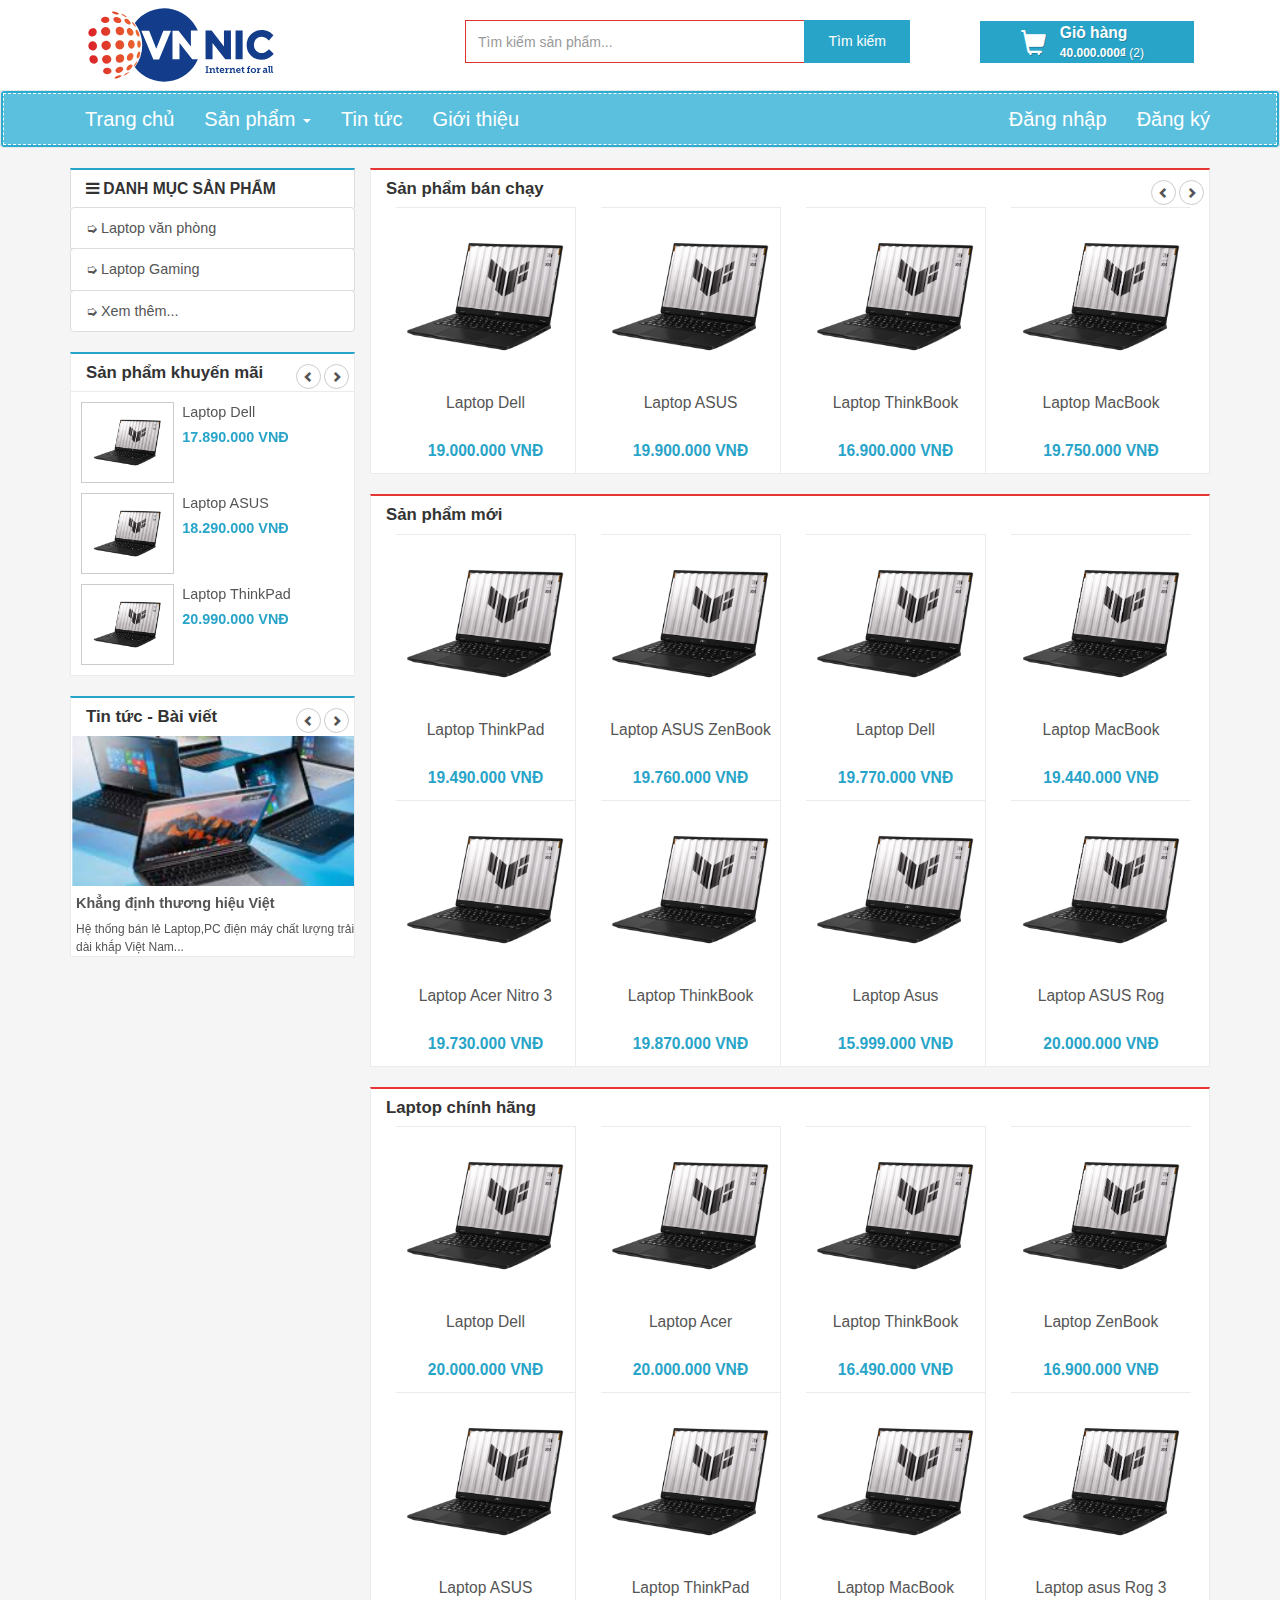
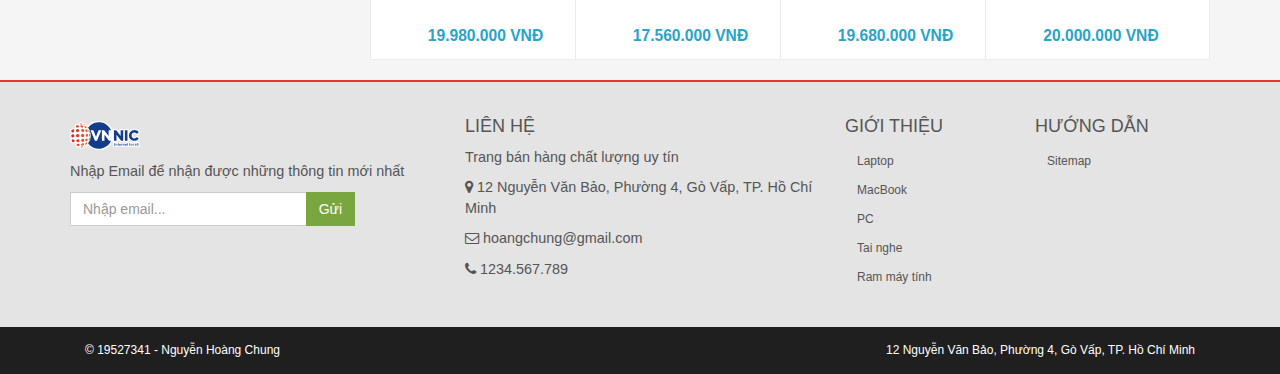
<file: index.html>
<!doctype html>
<html>

<head>
    <meta charset="utf-8">
    <title>Trang chủ</title>
    <meta http-equiv="content-language" content="vi" />
    <link href="images/vnnic-logo.svg" rel="shortcut icon" type="image/x-icon" />
    <link href="css/bootstrap.css" rel="stylesheet" type="text/css">
    <link href="css/font-icon.css" rel="stylesheet" type="text/css">
    <link rel="stylesheet" href="css/owl.carousel.css">
    <link rel="stylesheet" href="css/owl.transitions.css">
    <link rel="stylesheet" href="css/owl.theme.css">
    <link href="css/style.css" rel="stylesheet" type="text/css">
    <script src="js/jquery-3.1.1.min.js"></script>
    <script src="js/bootstrap.min.js"></script>
    <script src="js/owl.carousel.min.js"></script>
    <script src="js/clicktop.js"></script>
    <script src="js/formmodal.js"></script>

</head>

<body>
    <header>
        <div class="container">
            <div class="col-sm-4">
                <a href="index.html" class="text-center"><img src="images/vnnic-logo.svg" class="pull-left logo"></a>
            </div>
            <div class="col-sm-5">
                <div class="form-group">
                    <div class="input-group">
                        <input type="text" class="form-control" placeholder="Tìm kiếm sản phẩm...">
                        <span class="input-group-btn">
                            <button class="btn btn-default" type="button">Tìm kiếm</button>
                        </span>
                    </div>
                </div>
            </div>
            <div class="col-sm-3 cart-hder pull-right hidden-xs">
                <div class="row" style="position:relative;">
                    <div class="col-xs-3" style="width:auto; padding:0;">
                        <a href="giohang.html">
                            <i class="glyphicon glyphicon-shopping-cart"></i>
                        </a>
                    </div>
                    <div class="col-xs-9" style="padding-left:8px; width:auto;">
                        <p><strong><a href="giohang.html">Giỏ hàng</a></strong></p>
                        <p class="into-price"><strong>40.000.000₫</strong> (2)</p>
                        <ul>
                            <a href=""><span class="triangle-down"></span></a>
                            <li>
                                <div class="row">
                                    <div class="col-sm-4 nopadd">
                                        <img src="images/p_san_pham/sp1.webp" class="img-responsive">
                                    </div>
                                    <div class="col-sm-8" style="padding-right:0;">
                                        <h5><a href="detail.html">Laptop Lenovo</a></h5>
                                        <p> 01 X 20.000.000 ₫</p>
                                    </div>
                                </div>
                            </li>
                            <li>
                                <div class="row">
                                    <div class="col-sm-4 nopadd">
                                        <img src="images/p_san_pham/sp1.webp" class="img-responsive">
                                    </div>
                                    <div class="col-sm-8" style="padding-right:0;">
                                        <h5><a href="detail.html">Laptop Dell</a></h5>
                                        <p> 01 X 20.000.000 ₫</p>
                                    </div>
                                </div>
                            </li>
                            <p class="total-price">Thành tiền: <span>40.000.000 ₫</span></p>
                            <button class="btn btn-success center-block">Thanh toán</button>
                        </ul>
                    </div>
                </div>
            </div>
        </div>
    </header>
    <nav class="navbar navbar-default">
        <div class="box-nav">
            <div class="container">
                
                <div class="navbar-header">
                    <button type="button" class="navbar-toggle collapsed" data-toggle="collapse"
                        data-target="#bs-example-navbar-collapse-1" aria-expanded="false">
                        <span class="sr-only">Toggle navigation</span>
                        <span class="icon-bar"></span>
                        <span class="icon-bar"></span>
                        <span class="icon-bar"></span>
                    </button>
                    <a class="navbar-brand visible-xs" href="#"></a>
                </div>

                <div class="collapse navbar-collapse" id="bs-example-navbar-collapse-1">
                    <ul class="nav navbar-nav">
                        <li><a href="index.html">Trang chủ</a></li>
                        <li class="dropdown">
                            <a href="#" class="dropdown-toggle" data-toggle="dropdown" role="button"
                                aria-haspopup="true" aria-expanded="false">Sản phẩm <span class="caret"></span></a>
                            <a href="danhsachsanpham.html" class="hidden-xs mask">&nbsp;</a>
                            <ul class="dropdown-menu">                             
                                <li><a href="danhsachsanpham.html">Laptop</a></li>
                                <li><a href="danhsachsanpham.html">MacBook</a></li>
                                <li><a href="danhsachsanpham.html">PC</a></li>
                                <li><a href="danhsachsanpham.html">Tai nghe</a></li>
                                <li><a href="danhsachsanpham.html">Ram máy tính</a></li>
                                <li><a href="danhsachsanpham.html">Xem thêm...</a></li>
                            </ul>
                        </li>

                        <li><a href="tintuc.html">Tin tức</a></li>

                        <li><a href="about.html">Giới thiệu</a></li>
                    </ul>
                    <ul class="navbar-right navbar-nav nav">
                        <li><a class="navbar-link text-muted" data-toggle="modal" data-target="#myModal">Đăng nhập</a>
                        </li>
                        <li><a class="navbar-link text-muted" data-toggle="modal" data-target="#myModaldk">Đăng ký</a>
                        </li>
                    </ul>
                </div>
            </div>
        </div>
    </nav>
    
    <div class="modal" id="myModal">
        <div class="modal-dialog" style="width: 600x;">
            <div class="modal-content">

                
                <div class="modal-header">
                    <h2 class="modal-title text-danger">Đăng nhập</h2>
                    <button type="button" class="close" data-dismiss="modal" style="margin-top: -30px;">&times;</button>
                </div>

                
                <div class="modal-body">
                    <form class="horizontal-form" id="formDN" action="">
                        <div class="form-group">
                            <label for="tdn" class="label-control">Tên đăng nhập</label>
                            <input type="text" class="form-control" id="txtDN" value="" required>
                        </div>
                        <div class="form-group">
                            <label for="pwd" class="label-control">Mật khẩu</label>
                            <input type="password" class="form-control" id="txtpwd" value="" required>
                        </div>
                        <button type="submit" class="btn btn-success col-sm-2">Đăng nhập</button>
                    </form>
                </div>

                
                <div class="modal-footer">
                </div>

            </div>
        </div>
    </div>
    
    <div class="modal" id="myModaldk">
        <div class="modal-dialog" style="width: 600x;">
            <div class="modal-content">

                
                <div class="modal-header">
                    <h2 class="modal-title text-danger">Đăng ký</h2>
                    <button type="button" class="close" data-dismiss="modal" style="margin-top: -30px;">&times;</button>
                </div>

                
                <div class="modal-body">
                    <form id="formdk" class="horizontal-form">
                        <div class="form-group">
                            <label class="label-control" for="ten">Tên đăng nhập</label>
                            <input type="text" class="form-control" id="txtten" onblur="CheckUsername()"
                                placeholder="nhập vào tên đăng nhập">
                            <span id="er1" class="text-danger font-italic">(*)</span>
                        </div>
                        <div class="form-group">
                            <label class="label-control" for="pwd">Mật khẩu</label>
                            <input type="password" class="form-control" id="txtpwdk" onblur="CheckPasswd()"
                                placeholder="Nhập vào mật khẩu">
                            <span id="er2" class="text-danger font-italic">(*)</span>
                        </div>
                        <div class="form-group">
                            <label class="label-control" for="checkpw">Xác nhận mật khẩu</label>
                            <input type="password" class="form-control" id="checkpw" onblur="CheckPasswdRepeat()"
                                placeholder="Nhập lại mật khẩu">
                            <span id="er4" class="text-danger font-italic">(*)</span>
                        </div>
                        <div class="form-group">
                            <label for="email" class="label-control">Email</label>
                            <input type="email" class="form-control" id="txtemail" onblur="CheckEmail()"
                                placeholder="VD: abc@gmail.com">
                            <span id="er3" class="text-danger font-italic">(*)</span>
                        </div>

                        <div class="form-group">
                            <div id="thongbao" class="text-danger"></div>
                        </div>

                    </form>
                </div>

                
                <div class="modal-footer">
                    <button type="button" class="btn btn-primary col-md-12" onclick="Register()">Đăng ký</button>
                </div>

            </div>
        </div>
    </div>
    

    <section class="container">
        <aside class="col-sm-3 nopadd">
            <section class="category-w">
                <div class="category-group">
                    <h2><i class="fa fa-bars"></i> DANH MỤC SẢN PHẨM</h2>
                    <ul class="list-group">
                        
                        <li><a href="danhsachsanpham.html" class="list-group-item">Laptop văn phòng</a>
                            <ul class="lv2">
                                <li><a href="danhsachsanpham.html">Laptop</a></li>
                                <li><a href="danhsachsanpham.html">MacBook</a></li>
                                <li><a href="danhsachsanpham.html">ThinkPad</a></li>
                            </ul>
                        </li>
                        <li><a href="danhsachsanpham.html" class="list-group-item">Laptop Gaming</a>
                            <ul class="lv2">
                                <li><a href="danhsachsanpham.html">PC</a></li>
                                <li><a href="danhsachsanpham.html">Tai nghe</a></li>
                                <li><a href="danhsachsanpham.html">Ram máy tính</a></li>
                            </ul>
                        </li>              
                        <li><a href="danhsachsanpham.html" class="list-group-item">Xem thêm...</a></li>
                    </ul>
                </div>
            </section>

            <section class="row pro-slide">
                <div class="title-proin">
                    <h2><span>Sản phẩm khuyến mãi</span></h2>
                    <span class="customNavigation pull-right">
                        <a class="btn btn-prev prevs"><span class="glyphicon glyphicon-chevron-left"></span></a>
                        <a class="btn btn-next nexts"><span class="glyphicon glyphicon-chevron-right"></span></a>
                    </span>
                </div>
                <div id="owl-proslide" class="owl-carousel owl-theme" style="opacity: 1; display: block;">
                    <div class="owl-wrapper-outer">
                        <div class="owl-wrapper"
                            style="width: 712px; left: 0px; display: block; transition: all 0ms ease 0s; transform: translate3d(0px, 0px, 0px);">
                            <div class="owl-item" style="width: 300px;">
                                <div class="item">
                                    <div class="row">
                                        <div class="col-xs-4">
                                            <a href="detail.html"><img src="images/p_san_pham/sp1.webp"
                                                    class="img-responsive"></a>
                                        </div>
                                        <div class="col-xs-8">
                                            <a href="detail.html">
                                                <h3>Laptop Dell</h3>
                                            </a>
                                            <div class="price-in">17.890.000 VNĐ</div>
                                        </div>
                                    </div>
                                    <div class="row">
                                        <div class="col-xs-4">
                                            <a href="detail.html"><img src="images/p_san_pham/sp1.webp"
                                                    img-responsive"></a>
                                        </div>
                                        <div class="col-xs-8">

                                            <a href="detail.html">
                                                <h3>Laptop ASUS</h3>
                                            </a>
                                            <div class="price-in">18.290.000 VNĐ</div>
                                        </div>
                                    </div>
                                    <div class="row">
                                        <div class="col-xs-4">
                                            <a href="detail.html"><img src="images/p_san_pham/sp1.webp"
                                                    class="img-responsive"></a>
                                        </div>
                                        <div class="col-xs-8">

                                            <a href="detail.html">
                                                <h3>Laptop ThinkPad</h3>
                                            </a>
                                            <div class="price-in">20.990.000 VNĐ</div>
                                        </div>
                                    </div>
                                </div>
                            </div>
            </section>

            <section class="row new-slide">
                <div class="title-proin">
                    <h2><span>Tin tức - Bài viết</span></h2>
                    <span class="customNavigation pull-right">
                        <a class="btn btn-prev prev-new"><span class="glyphicon glyphicon-chevron-left"></span></a>
                        <a class="btn btn-next next-new"><span class="glyphicon glyphicon-chevron-right"></span></a>
                    </span>
                </div>

                <div id="owl-news" class="owl-carousel owl-theme" style="opacity: 1; display: block;">
                    <div class="owl-wrapper-outer">
                        <div class="owl-wrapper"
                            style="width: 712px; left: 0px; display: block; transition: all 0ms ease 0s; transform: translate3d(0px, 0px, 0px);">
                            <div class="owl-item" style="width: 300px;">
                                <div class="item">
                                    <a href="about.html"><img src="images/p_noi_dung/nd1.png"></a>
                                    <a href="about.html">
                                        <h3>Khẳng định thương hiệu Việt</h3>
                                        <p>Hệ thống bán lẻ Laptop,PC điện máy chất lượng trải dài khắp Việt Nam...</p>
                                    </a>
                                </div>
                            </div>
            </section>

        </aside>
        <article class="col-sm-9">
            <section class="row group-proin">
                <div class="title-proin">
                    <h2><span>Sản phẩm bán chạy</span></h2>
                    <span class="customNavigation pull-right">
                        <a class="btn prev"><span class="glyphicon glyphicon-chevron-left"></span></a>
                        <a class="btn next"><span class="glyphicon glyphicon-chevron-right"></span></a>
                    </span>
                </div>
                <div class="row">
                    <div class="col-sm-3">
                        <div class="box-pro">
                            <div class="img-pro">
                                <a href="detail.html"><img src="images/p_san_pham/sp1.webp"></a>
                                <div class="btn-pro">
                                    <button class="btn btn-default"><i class="fa fa-shopping-cart"></i> Thêm vào giỏ hàng</button>
                                    <a href="dathang.html" class="btn btn-default"><i class="fa fa-edit"></i> Mua
                                        ngay</a>
                                </div>
                            </div>
                            <a href="detail.html">
                                <h3>Laptop Dell</h3>
                            </a>
                            <div class="price-pro">19.000.000 VNĐ</div>
                        </div>
                    </div>
                    <div class="col-sm-3">
                        <div class="box-pro">
                            <div class="img-pro">
                                <a href="detail.html"><img src="images/p_san_pham/sp1.webp"></a>
                                <div class="btn-pro">
                                    <button class="btn btn-default"><i class="fa fa-shopping-cart"></i> Thêm vào giỏ hàng</button>
                                    <a href="dathang.html" class="btn btn-default"><i class="fa fa-edit"></i> Mua
                                        ngay</a>
                                </div>
                            </div>
                            <a href="detail.html">
                                <h3>Laptop ASUS</h3>
                            </a>
                            <div class="price-pro">19.900.000 VNĐ</div>
                        </div>
                    </div>
                    <div class="col-sm-3">
                        <div class="box-pro">
                            <div class="img-pro">
                                <a href="detail.html"><img src="images/p_san_pham/sp1.webp"></a>
                                <div class="btn-pro">
                                    <button class="btn btn-default"><i class="fa fa-shopping-cart"></i> Thêm vào giỏ hàng</button>
                                    <a href="dathang.html" class="btn btn-default"><i class="fa fa-edit"></i> Mua
                                        ngay</a>
                                </div>
                            </div>
                            <a href="detail.html">
                                <h3>Laptop ThinkBook</h3>
                            </a>
                            <div class="price-pro">16.900.000 VNĐ</div>
                        </div>
                    </div>
                    <div class="col-sm-3">
                        <div class="box-pro">
                            <div class="img-pro">
                                <a href="detail.html"><img src="images/p_san_pham/sp1.webp"></a>
                                <div class="btn-pro">
                                    <button class="btn btn-default"><i class="fa fa-shopping-cart"></i> Thêm vào giỏ hàng</button>
                                    <a href="dathang.html" class="btn btn-default"><i class="fa fa-edit"></i> Mua
                                        ngay</a>
                                </div>
                            </div>
                            <a href="detail.html">
                                <h3>Laptop MacBook</h3>
                            </a>
                            <div class="price-pro">19.750.000 VNĐ</div>
                        </div>
                    </div>
                </div>
            </section>

            

            <section class="row group-proin">
                <div class="title-proin">
                    <h2><span>Sản phẩm mới</span></h2>
                </div>
                <div class="row">
                    <div class="col-sm-3">
                        <div class="box-pro">
                            <div class="img-pro">
                                <a href="detail.html"><img src="images/p_san_pham/sp1.webp"></a>
                                <div class="btn-pro">
                                    <button class="btn btn-default"><i class="fa fa-shopping-cart"></i> Thêm vào giỏ hàng</button>
                                    <a href="dathang.html" class="btn btn-default"><i class="fa fa-edit"></i> Mua
                                        ngay</a>
                                </div>
                            </div>
                            <a href="detail.html">
                                <h3>Laptop ThinkPad</h3>
                            </a>
                            <div class="price-pro">19.490.000 VNĐ</div>
                        </div>
                    </div>
                    <div class="col-sm-3">
                        <div class="box-pro">
                            <div class="img-pro">
                                <a href="detail.html"><img src="images/p_san_pham/sp1.webp"></a>
                                <div class="btn-pro">
                                    <button class="btn btn-default"><i class="fa fa-shopping-cart"></i> Thêm vào giỏ hàng</button>
                                    <a href="dathang.html" class="btn btn-default"><i class="fa fa-edit"></i> Mua
                                        ngay</a>
                                </div>
                            </div>
                            <a href="detail.html">
                                <h3>Laptop ASUS ZenBook</h3>
                            </a>
                            <div class="price-pro">19.760.000 VNĐ</div>
                        </div>
                    </div>
                    <div class="col-sm-3">
                        <div class="box-pro">
                            <div class="img-pro">
                                <a href="detail.html"><img src="images/p_san_pham/sp1.webp"></a>
                                <div class="btn-pro">
                                    <button class="btn btn-default"><i class="fa fa-shopping-cart"></i> Thêm vào giỏ hàng</button>
                                    <a href="dathang.html" class="btn btn-default"><i class="fa fa-edit"></i> Mua
                                        ngay</a>
                                </div>
                            </div>
                            <a href="detail.html">
                                <h3>Laptop Dell</h3>
                            </a>
                            <div class="price-pro">19.770.000 VNĐ</div>
                        </div>
                    </div>
                    <div class="col-sm-3">
                        <div class="box-pro">
                            <div class="img-pro">
                                <a href="detail.html"><img src="images/p_san_pham/sp1.webp"></a>
                                <div class="btn-pro">
                                    <button class="btn btn-default"><i class="fa fa-shopping-cart"></i> Thêm vào giỏ hàng</button>
                                    <a href="dathang.html" class="btn btn-default"><i class="fa fa-edit"></i> Mua
                                        ngay</a>
                                </div>
                            </div>
                            <a href="detail.html">
                                <h3>Laptop MacBook</h3>
                            </a>
                            <div class="price-pro">19.440.000 VNĐ</div>
                        </div>
                    </div>
                    <div class="col-sm-3">
                        <div class="box-pro">
                            <div class="img-pro">
                                <a href="detail.html"><img src="images/p_san_pham/sp1.webp"></a>
                                <div class="btn-pro">
                                    <button class="btn btn-default"><i class="fa fa-shopping-cart"></i> Thêm vào giỏ hàng</button>
                                    <a href="dathang.html" class="btn btn-default"><i class="fa fa-edit"></i> Mua
                                        ngay</a>
                                </div>
                            </div>
                            <a href="detail.html">
                                <h3>Laptop Acer Nitro 3</h3>
                            </a>
                            <div class="price-pro">19.730.000 VNĐ</div>
                        </div>
                    </div>
                    <div class="col-sm-3">
                        <div class="box-pro">
                            <div class="img-pro">
                                <a href="detail.html"><img src="images/p_san_pham/sp1.webp"></a>
                                <div class="btn-pro">
                                    <button class="btn btn-default"><i class="fa fa-shopping-cart"></i> Thêm vào giỏ hàng</button>
                                    <a href="dathang.html" class="btn btn-default"><i class="fa fa-edit"></i> Mua
                                        ngay</a>
                                </div>
                            </div>
                            <a href="detail.html">
                                <h3>Laptop ThinkBook</h3>
                            </a>
                            <div class="price-pro">19.870.000 VNĐ</div>
                        </div>
                    </div>
                    <div class="col-sm-3">
                        <div class="box-pro">
                            <div class="img-pro">
                                <a href="detail.html"><img src="images/p_san_pham/sp1.webp"></a>
                                <div class="btn-pro">
                                    <button class="btn btn-default"><i class="fa fa-shopping-cart"></i> Thêm vào giỏ hàng</button>
                                    <a href="dathang.html" class="btn btn-default"><i class="fa fa-edit"></i> Mua
                                        ngay</a>
                                </div>
                            </div>
                            <a href="detail.html">
                                <h3>Laptop Asus</h3>
                            </a>
                            <div class="price-pro">15.999.000 VNĐ</div>
                        </div>
                    </div>
                    <div class="col-sm-3">
                        <div class="box-pro">
                            <div class="img-pro">
                                <a href="detail.html"><img src="images/p_san_pham/sp1.webp"></a>
                                <div class="btn-pro">
                                    <button class="btn btn-default"><i class="fa fa-shopping-cart"></i> Thêm vào giỏ hàng</button>
                                    <a href="dathang.html" class="btn btn-default"><i class="fa fa-edit"></i> Mua
                                        ngay</a>
                                </div>
                            </div>
                            <a href="detail.html">
                                <h3>Laptop ASUS Rog</h3>
                            </a>
                            <div class="price-pro">20.000.000 VNĐ</div>
                        </div>
                    </div>
                </div>
            </section>

            

            <section class="row group-proin">
                <div class="title-proin">
                    <h2><span>Laptop chính hãng </span></h2>
                </div>
                <div class="row">
                    <div class="col-sm-3">
                        <div class="box-pro">
                            <div class="img-pro">
                                <a href="detail.html"><img src="images/p_san_pham/sp1.webp"></a>
                                <div class="btn-pro">
                                    <button class="btn btn-default"><i class="fa fa-shopping-cart"></i> Thêm vào giỏ hàng</button>
                                    <a href="dathang.html" class="btn btn-default"><i class="fa fa-edit"></i> Mua
                                        ngay</a>
                                </div>
                            </div>
                            <a href="detail.html">
                                <h3>Laptop Dell</h3>
                            </a>
                            <div class="price-pro">20.000.000 VNĐ</div>
                        </div>
                    </div>
                    <div class="col-sm-3">
                        <div class="box-pro">
                            <div class="img-pro">
                                <a href="detail.html"><img src="images/p_san_pham/sp1.webp"></a>
                                <div class="btn-pro">
                                    <button class="btn btn-default"><i class="fa fa-shopping-cart"></i> Thêm vào giỏ hàng</button>
                                    <a href="dathang.html" class="btn btn-default"><i class="fa fa-edit"></i> Mua
                                        ngay</a>
                                </div>
                            </div>
                            <a href="detail.html">
                                <h3>Laptop Acer</h3>
                            </a>
                            <div class="price-pro">20.000.000 VNĐ</div>
                        </div>
                    </div>
                    <div class="col-sm-3">
                        <div class="box-pro">
                            <div class="img-pro">
                                <a href="detail.html"><img src="images/p_san_pham/sp1.webp"></a>
                                <div class="btn-pro">
                                    <button class="btn btn-default"><i class="fa fa-shopping-cart"></i> Thêm vào giỏ hàng</button>
                                    <a href="dathang.html" class="btn btn-default"><i class="fa fa-edit"></i> Mua
                                        ngay</a>
                                </div>
                            </div>
                            <a href="detail.html">
                                <h3>Laptop ThinkBook</h3>
                            </a>
                            <div class="price-pro">16.490.000 VNĐ</div>
                        </div>
                    </div>
                    <div class="col-sm-3">
                        <div class="box-pro">
                            <div class="img-pro">
                                <a href="detail.html"><img src="images/p_san_pham/sp1.webp"></a>
                                <div class="btn-pro">
                                    <button class="btn btn-default"><i class="fa fa-shopping-cart"></i> Thêm vào giỏ hàng</button>
                                    <a href="dathang.html" class="btn btn-default"><i class="fa fa-edit"></i> Mua
                                        ngay</a>
                                </div>
                            </div>
                            <a href="detail.html">
                                <h3>Laptop ZenBook</h3>
                            </a>
                            <div class="price-pro">16.900.000 VNĐ</div>
                        </div>
                    </div>
                    <div class="col-sm-3">
                        <div class="box-pro">
                            <div class="img-pro">
                                <a href="detail.html"><img src="images/p_san_pham/sp1.webp"></a>
                                <div class="btn-pro">
                                    <button class="btn btn-default"><i class="fa fa-shopping-cart"></i> Thêm vào giỏ hàng</button>
                                    <a href="dathang.html" class="btn btn-default"><i class="fa fa-edit"></i> Mua
                                        ngay</a>
                                </div>
                            </div>
                            <a href="detail.html">
                                <h3>Laptop ASUS </h3>
                            </a>
                            <div class="price-pro">19.980.000 VNĐ</div>
                        </div>
                    </div>
                    <div class="col-sm-3">
                        <div class="box-pro">
                            <div class="img-pro">
                                <a href="detail.html"><img src="images/p_san_pham/sp1.webp"></a>
                                <div class="btn-pro">
                                    <button class="btn btn-default"><i class="fa fa-shopping-cart"></i> Thêm vào giỏ hàng</button>
                                    <a href="dathang.html" class="btn btn-default"><i class="fa fa-edit"></i> Mua
                                        ngay</a>
                                </div>
                            </div>
                            <a href="detail.html">
                                <h3>Laptop ThinkPad</h3>
                            </a>
                            <div class="price-pro">17.560.000 VNĐ</div>
                        </div>
                    </div>
                    <div class="col-sm-3">
                        <div class="box-pro">
                            <div class="img-pro">
                                <a href="detail.html"><img src="images/p_san_pham/sp1.webp"></a>
                                <div class="btn-pro">
                                    <button class="btn btn-default"><i class="fa fa-shopping-cart"></i> Thêm vào giỏ hàng</button>
                                    <a href="dathang.html" class="btn btn-default"><i class="fa fa-edit"></i> Mua
                                        ngay</a>
                                </div>
                            </div>
                            <a href="detail.html">
                                <h3>Laptop MacBook</h3>
                            </a>
                            <div class="price-pro">19.680.000 VNĐ</div>
                        </div>
                    </div>
                    <div class="col-sm-3">
                        <div class="box-pro">
                            <div class="img-pro">
                                <a href="detail.html"><img src="images/p_san_pham/sp1.webp"></a>
                                <div class="btn-pro">
                                    <button class="btn btn-default"><i class="fa fa-shopping-cart"></i> Thêm vào giỏ hàng</button>
                                    <a href="dathang.html" class="btn btn-default"><i class="fa fa-edit"></i> Mua
                                        ngay</a>
                                </div>
                            </div>
                            <a href="detail.html">
                                <h3>Laptop asus Rog 3</h3>
                            </a>
                            <div class="price-pro">20.000.000 VNĐ</div>
                        </div>
                    </div>
                </div>
            </section>

        </article>
    </section>

    
    <section class="fot-div">
        <div class="container">
            <div class="col-sm-4 nopadd">
                <div class="kg"><img src="images/vnnic-logo.svg" class="img-logo" alt="..."> </div>
                <p>Nhập Email để nhận được những thông tin mới nhất</p>
                <div class="input-group col-sm-9">
                    <input type="text" class="form-control" placeholder="Nhập email...">
                    <span class="input-group-btn nopadd">
                        <button class="btn btn-default" type="button">Gửi</button>
                    </span>
                </div>
            </div>
            <div class="col-sm-4">
                <h3>Liên hệ</h3>
                <p>Trang bán hàng chất lượng uy tín</p>
                <p><i class="fa fa-map-marker"></i> 12 Nguyễn Văn Bảo, Phường 4, Gò Vấp, TP. Hồ Chí Minh</p>
                <p><i class="fa fa-envelope-o"></i> hoangchung@gmail.com</p>
                <p><i class="fa fa-phone"></i> 1234.567.789</p>
            </div>
            <div class="col-sm-2">
                <h3>Giới thiệu</h3>
                <ul>
                    <li><a href="index.html">Laptop</a></li>
                    <li><a href="index.html">MacBook</a></li>
                    <li><a href="index.html">PC</a></li>
                    <li><a href="index.html">Tai nghe</a></li>
                    <li><a href="index.html">Ram máy tính</a></li>
                </ul>
            </div>
            <div class="col-sm-2">
                <h3>Hướng dẫn</h3>
                <ul>

                    <li><a href="sitemap.html">Sitemap</a></li>
                    
                </ul>
            </div>
        </div>
    </section>

    <footer>
        <div class="container">
            <div class="col-sm-6 text-left">
                © 19527341 - Nguyễn Hoàng Chung
            </div>
            <div class="col-sm-6 text-right">
                12 Nguyễn Văn Bảo, Phường 4, Gò Vấp, TP. Hồ Chí Minh
            </div>
        </div>
    </footer>

    <span class="back-top" id="back-top" title="Lên đầu trang">
        <i class="fa fa-angle-double-up"></i>
    </span>
</body>

</html>
</file>
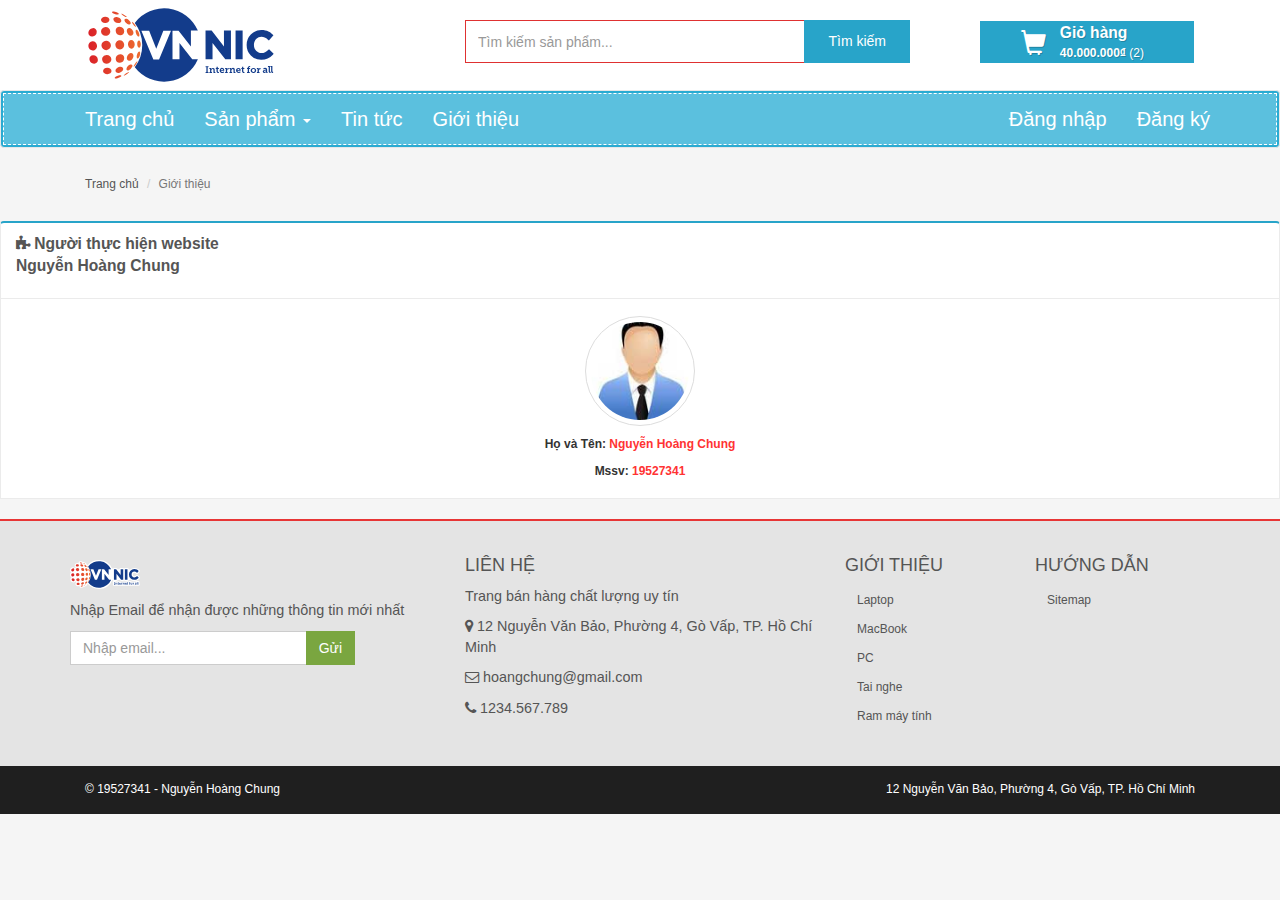
<file: about.html>
<!doctype html>
<html>
<head>
    <meta charset="utf-8">
    <title>Giới thiệu</title>   
    <meta http-equiv="content-language" content="vi" />
    <link href="images/vnnic-logo.svg" rel="shortcut icon" type="image/x-icon" />
    <link href="css/bootstrap.css" rel="stylesheet" type="text/css">
    <link href="css/font-icon.css" rel="stylesheet" type="text/css">
    <link rel="stylesheet" href="css/owl.carousel.css">
    <link rel="stylesheet" href="css/owl.transitions.css">
    <link rel="stylesheet" href="css/owl.theme.css">
    <link href="css/style.css" rel="stylesheet" type="text/css">
    <script src="js/jquery-3.1.1.min.js"></script>
	<script src="js/bootstrap.min.js"></script>
    <script src="js/owl.carousel.min.js"></script>
    <script src="js/clicktop.js"></script>
    
</head>
<body>
    <header>
        <div class="container">
            <div class="col-sm-4">
                <a href="index.html" class="text-center"><img src="images/vnnic-logo.svg" class="pull-left logo"></a>
            </div>
            <div class="col-sm-5">
                <div class="form-group">
                    <div class="input-group">
                        <input type="text" class="form-control" placeholder="Tìm kiếm sản phẩm...">
                        <span class="input-group-btn">
                            <button class="btn btn-default" type="button">Tìm kiếm</button>
                        </span>
                    </div>
                </div>
            </div>
            <div class="col-sm-3 cart-hder pull-right hidden-xs">
                <div class="row" style="position:relative;">
                    <div class="col-xs-3" style="width:auto; padding:0;">
                        <a href="giohang.html">
                            <i class="glyphicon glyphicon-shopping-cart"></i>
                        </a>
                    </div>
                    <div class="col-xs-9" style="padding-left:8px; width:auto;">
                        <p><strong><a href="giohang.html">Giỏ hàng</a></strong></p>
                        <p class="into-price"><strong>40.000.000₫</strong> (2)</p>
                        <ul>
                            <a href=""><span class="triangle-down"></span></a>
                            <li>
                                <div class="row">
                                    <div class="col-sm-4 nopadd">
                                        <img src="images/p_san_pham/sp1.webp" class="img-responsive">
                                    </div>
                                    <div class="col-sm-8" style="padding-right:0;">
                                        <h5><a href="detail.html">Laptop Lenovo</a></h5>
                                        <p> 01 X 20.000.000 ₫</p>
                                    </div>
                                </div>
                            </li>
                            <li>
                                <div class="row">
                                    <div class="col-sm-4 nopadd">
                                        <img src="images/p_san_pham/sp1.webp" class="img-responsive">
                                    </div>
                                    <div class="col-sm-8" style="padding-right:0;">
                                        <h5><a href="detail.html">Laptop Dell</a></h5>
                                        <p> 01 X 20.000.000 ₫</p>
                                    </div>
                                </div>
                            </li>
                            <p class="total-price">Thành tiền: <span>40.000.000 ₫</span></p>
                            <button class="btn btn-success center-block">Thanh toán</button>
                        </ul>
                    </div>
                </div>
            </div>
        </div>
    </header>
    <nav class="navbar navbar-default">
        <div class="box-nav">
            <div class="container">
                
                <div class="navbar-header">
                    <button type="button" class="navbar-toggle collapsed" data-toggle="collapse"
                        data-target="#bs-example-navbar-collapse-1" aria-expanded="false">
                        <span class="sr-only">Toggle navigation</span>
                        <span class="icon-bar"></span>
                        <span class="icon-bar"></span>
                        <span class="icon-bar"></span>
                    </button>
                    <a class="navbar-brand visible-xs" href="#"></a>
                </div>

                <div class="collapse navbar-collapse" id="bs-example-navbar-collapse-1">
                    <ul class="nav navbar-nav">
                        <li><a href="index.html">Trang chủ</a></li>
                        <li class="dropdown">
                            <a href="#" class="dropdown-toggle" data-toggle="dropdown" role="button"
                                aria-haspopup="true" aria-expanded="false">Sản phẩm <span class="caret"></span></a>
                            <a href="danhsachsanpham.html" class="hidden-xs mask">&nbsp;</a>
                            <ul class="dropdown-menu">                             
                                <li><a href="danhsachsanpham.html">Laptop</a></li>
                                <li><a href="danhsachsanpham.html">MacBook</a></li>
                                <li><a href="danhsachsanpham.html">PC</a></li>
                                <li><a href="danhsachsanpham.html">Tai nghe</a></li>
                                <li><a href="danhsachsanpham.html">Ram máy tính</a></li>
                                <li><a href="danhsachsanpham.html">Xem thêm...</a></li>
                            </ul>
                        </li>

                        <li><a href="tintuc.html">Tin tức</a></li>

                        <li><a href="about.html">Giới thiệu</a></li>
                    </ul>
                    <ul class="navbar-right navbar-nav nav">
                        <li><a class="navbar-link text-muted" data-toggle="modal" data-target="#myModal">Đăng nhập</a>
                        </li>
                        <li><a class="navbar-link text-muted" data-toggle="modal" data-target="#myModaldk">Đăng ký</a>
                        </li>
                    </ul>
                </div>
            </div>
        </div>
    </nav>
    
    <div class="modal" id="myModal">
        <div class="modal-dialog" style="width: 600x;">
            <div class="modal-content">

                
                <div class="modal-header">
                    <h2 class="modal-title text-danger">Đăng nhập</h2>
                    <button type="button" class="close" data-dismiss="modal" style="margin-top: -30px;">&times;</button>
                </div>

                
                <div class="modal-body">
                    <form class="horizontal-form" id="formDN" action="">
                        <div class="form-group">
                            <label for="tdn" class="label-control">Tên đăng nhập</label>
                            <input type="text" class="form-control" id="txtDN" value="" required>
                        </div>
                        <div class="form-group">
                            <label for="pwd" class="label-control">Mật khẩu</label>
                            <input type="password" class="form-control" id="txtpwd" value="" required>
                        </div>
                        <button type="submit" class="btn btn-success col-sm-2">Đăng nhập</button>
                    </form>
                </div>

                
                <div class="modal-footer">
                </div>

            </div>
        </div>
    </div>
    
    <div class="modal" id="myModaldk">
        <div class="modal-dialog" style="width: 600x;">
            <div class="modal-content">

                
                <div class="modal-header">
                    <h2 class="modal-title text-danger">Đăng ký</h2>
                    <button type="button" class="close" data-dismiss="modal" style="margin-top: -30px;">&times;</button>
                </div>

                
                <div class="modal-body">
                    <form id="formdk" class="horizontal-form">
                        <div class="form-group">
                            <label class="label-control" for="ten">Tên đăng nhập</label>
                            <input type="text" class="form-control" id="txtten" onblur="CheckUsername()"
                                placeholder="nhập vào tên đăng nhập">
                            <span id="er1" class="text-danger font-italic">(*)</span>
                        </div>
                        <div class="form-group">
                            <label class="label-control" for="pwd">Mật khẩu</label>
                            <input type="password" class="form-control" id="txtpwdk" onblur="CheckPasswd()"
                                placeholder="Nhập vào mật khẩu">
                            <span id="er2" class="text-danger font-italic">(*)</span>
                        </div>
                        <div class="form-group">
                            <label class="label-control" for="checkpw">Xác nhận mật khẩu</label>
                            <input type="password" class="form-control" id="checkpw" onblur="CheckPasswdRepeat()"
                                placeholder="Nhập lại mật khẩu">
                            <span id="er4" class="text-danger font-italic">(*)</span>
                        </div>
                        <div class="form-group">
                            <label for="email" class="label-control">Email</label>
                            <input type="email" class="form-control" id="txtemail" onblur="CheckEmail()"
                                placeholder="VD: abc@gmail.com">
                            <span id="er3" class="text-danger font-italic">(*)</span>
                        </div>

                        <div class="form-group">
                            <div id="thongbao" class="text-danger"></div>
                        </div>

                    </form>
                </div>

                
                <div class="modal-footer">
                    <button type="button" class="btn btn-primary col-md-12" onclick="Register()">Đăng ký</button>
                </div>

            </div>
        </div>
    </div>
    <section class="container">
        <ol class="breadcrumb">
            <li><a href="index.html">Trang chủ</a></li>
            
            <li class="active">Giới thiệu   </li>
        </ol>
    </section>
    
    <section class="list-group suppot">
        <a class="list-group-item active">
            <span class="fa fa-puzzle-piece"></span> Người thực hiện website
            <p>Nguyễn Hoàng Chung</p>
        </a>
        <div class="row">
            <div class="col-sm-12 text-center">
                <img src="images/avatar.jpg" class="img-suppot">
                <p><strong>Họ và Tên: <font color="#FF3333">Nguyễn Hoàng Chung</font></strong></p>
                <p><strong>Mssv: <font color="#FF3333">19527341</font></strong></p>
            </div>
        </div>
    </section>
    
    <section class="fot-div">
        <div class="container">
            <div class="col-sm-4 nopadd">
                <div class="kg"><img src="images/vnnic-logo.svg" class="img-logo" alt="..."> </div>
                <p>Nhập Email để nhận được những thông tin mới nhất</p>
                <div class="input-group col-sm-9">
                    <input type="text" class="form-control" placeholder="Nhập email...">
                    <span class="input-group-btn nopadd">
                        <button class="btn btn-default" type="button">Gửi</button>
                    </span>
                </div>
            </div>
            <div class="col-sm-4">
                <h3>Liên hệ</h3>
                <p>Trang bán hàng chất lượng uy tín</p>
                <p><i class="fa fa-map-marker"></i> 12 Nguyễn Văn Bảo, Phường 4, Gò Vấp, TP. Hồ Chí Minh</p>
                <p><i class="fa fa-envelope-o"></i> hoangchung@gmail.com</p>
                <p><i class="fa fa-phone"></i> 1234.567.789</p>
            </div>
            <div class="col-sm-2">
                <h3>Giới thiệu</h3>
                <ul>
                    <li><a href="index.html">Laptop</a></li>
                    <li><a href="index.html">MacBook</a></li>
                    <li><a href="index.html">PC</a></li>
                    <li><a href="index.html">Tai nghe</a></li>
                    <li><a href="index.html">Ram máy tính</a></li>
                </ul>
            </div>
            <div class="col-sm-2">
                <h3>Hướng dẫn</h3>
                <ul>

                    <li><a href="sitemap.html">Sitemap</a></li>
                    
                </ul>
            </div>
        </div>
    </section>

    <footer>
        <div class="container">
            <div class="col-sm-6 text-left">
                © 19527341 - Nguyễn Hoàng Chung
            </div>
            <div class="col-sm-6 text-right">
                12 Nguyễn Văn Bảo, Phường 4, Gò Vấp, TP. Hồ Chí Minh
            </div>
        </div>
    </footer>

	<span class="back-top" id="back-top" title="Lên đầu trang">
    	<i class="fa fa-angle-double-up"></i>
    </span>
</body>
</html>
</file>
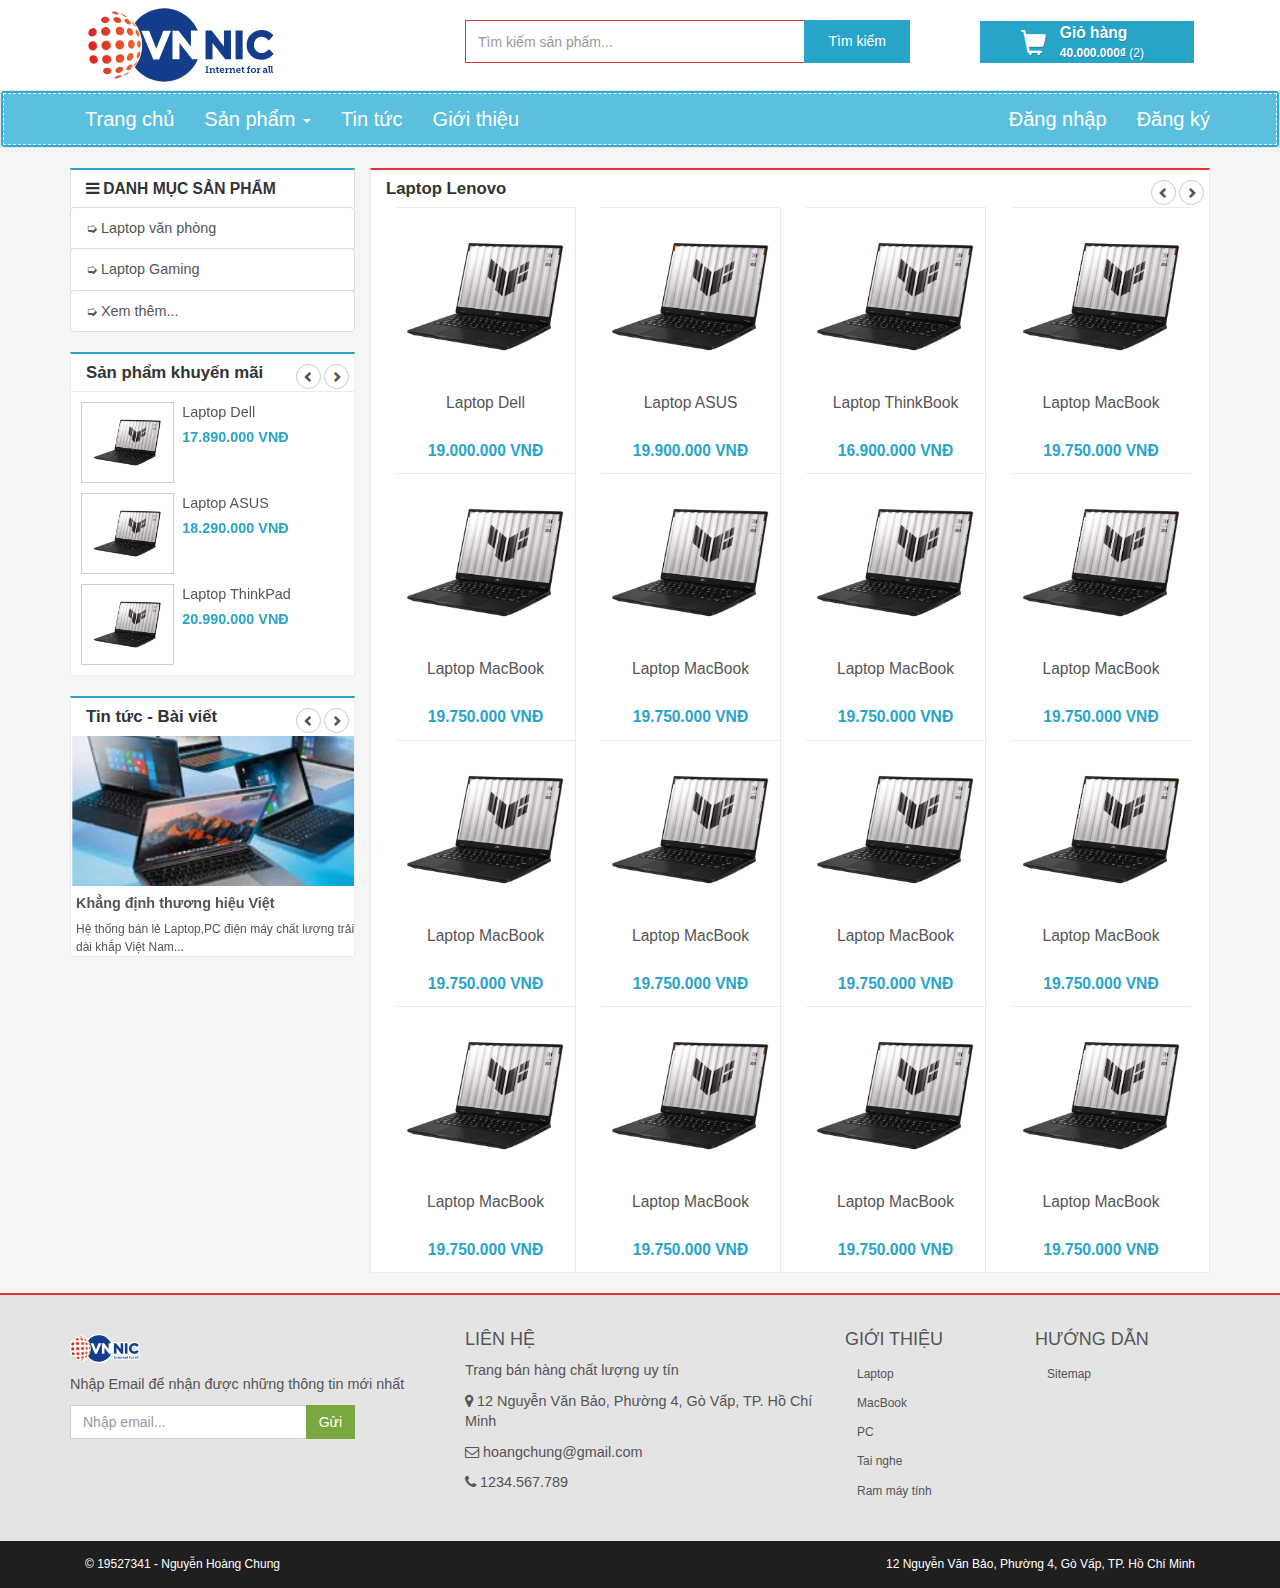
<file: danhsachsanpham.html>
<!doctype html>
<html>

<head>
    <meta charset="utf-8">
    <title>Sản phẩm</title>
    <meta http-equiv="content-language" content="vi" />
    <link href="images/vnnic-logo.svg" rel="shortcut icon" type="image/x-icon" />
    <link href="css/bootstrap.css" rel="stylesheet" type="text/css">
    <link href="css/font-icon.css" rel="stylesheet" type="text/css">
    <link rel="stylesheet" href="css/owl.carousel.css">
    <link rel="stylesheet" href="css/owl.transitions.css">
    <link rel="stylesheet" href="css/owl.theme.css">
    <link href="css/style.css" rel="stylesheet" type="text/css">
    <script src="js/jquery-3.1.1.min.js"></script>
    <script src="js/bootstrap.min.js"></script>
    <script src="js/owl.carousel.min.js"></script>
    <script src="js/clicktop.js"></script>
    <script src="js/formmodal.js"></script>

</head>

<body>
    <header>
        <div class="container">
            <div class="col-sm-4">
                <a href="index.html" class="text-center"><img src="images/vnnic-logo.svg" class="pull-left logo"></a>
            </div>
            <div class="col-sm-5">
                <div class="form-group">
                    <div class="input-group">
                        <input type="text" class="form-control" placeholder="Tìm kiếm sản phẩm...">
                        <span class="input-group-btn">
                            <button class="btn btn-default" type="button">Tìm kiếm</button>
                        </span>
                    </div>
                </div>
            </div>
            <div class="col-sm-3 cart-hder pull-right hidden-xs">
                <div class="row" style="position:relative;">
                    <div class="col-xs-3" style="width:auto; padding:0;">
                        <a href="giohang.html">
                            <i class="glyphicon glyphicon-shopping-cart"></i>
                        </a>
                    </div>
                    <div class="col-xs-9" style="padding-left:8px; width:auto;">
                        <p><strong><a href="giohang.html">Giỏ hàng</a></strong></p>
                        <p class="into-price"><strong>40.000.000₫</strong> (2)</p>
                        <ul>
                            <a href=""><span class="triangle-down"></span></a>
                            <li>
                                <div class="row">
                                    <div class="col-sm-4 nopadd">
                                        <img src="images/p_san_pham/sp1.webp" class="img-responsive">
                                    </div>
                                    <div class="col-sm-8" style="padding-right:0;">
                                        <h5><a href="detail.html">Laptop Lenovo</a></h5>
                                        <p> 01 X 20.000.000 ₫</p>
                                    </div>
                                </div>
                            </li>
                            <li>
                                <div class="row">
                                    <div class="col-sm-4 nopadd">
                                        <img src="images/p_san_pham/sp1.webp" class="img-responsive">
                                    </div>
                                    <div class="col-sm-8" style="padding-right:0;">
                                        <h5><a href="detail.html">Laptop Dell</a></h5>
                                        <p> 01 X 20.000.000 ₫</p>
                                    </div>
                                </div>
                            </li>
                            <p class="total-price">Thành tiền: <span>40.000.000 ₫</span></p>
                            <button class="btn btn-success center-block">Thanh toán</button>
                        </ul>
                    </div>
                </div>
            </div>
        </div>
    </header>
    <nav class="navbar navbar-default">
        <div class="box-nav">
            <div class="container">
                
                <div class="navbar-header">
                    <button type="button" class="navbar-toggle collapsed" data-toggle="collapse"
                        data-target="#bs-example-navbar-collapse-1" aria-expanded="false">
                        <span class="sr-only">Toggle navigation</span>
                        <span class="icon-bar"></span>
                        <span class="icon-bar"></span>
                        <span class="icon-bar"></span>
                    </button>
                    <a class="navbar-brand visible-xs" href="#"></a>
                </div>

                <div class="collapse navbar-collapse" id="bs-example-navbar-collapse-1">
                    <ul class="nav navbar-nav">
                        <li><a href="index.html">Trang chủ</a></li>
                        <li class="dropdown">
                            <a href="#" class="dropdown-toggle" data-toggle="dropdown" role="button"
                                aria-haspopup="true" aria-expanded="false">Sản phẩm <span class="caret"></span></a>
                            <a href="danhsachsanpham.html" class="hidden-xs mask">&nbsp;</a>
                            <ul class="dropdown-menu">                             
                                <li><a href="danhsachsanpham.html">Laptop</a></li>
                                <li><a href="danhsachsanpham.html">MacBook</a></li>
                                <li><a href="danhsachsanpham.html">PC</a></li>
                                <li><a href="danhsachsanpham.html">Tai nghe</a></li>
                                <li><a href="danhsachsanpham.html">Ram máy tính</a></li>
                                <li><a href="danhsachsanpham.html">Xem thêm...</a></li>
                            </ul>
                        </li>

                        <li><a href="tintuc.html">Tin tức</a></li>

                        <li><a href="about.html">Giới thiệu</a></li>
                    </ul>
                    <ul class="navbar-right navbar-nav nav">
                        <li><a class="navbar-link text-muted" data-toggle="modal" data-target="#myModal">Đăng nhập</a>
                        </li>
                        <li><a class="navbar-link text-muted" data-toggle="modal" data-target="#myModaldk">Đăng ký</a>
                        </li>
                    </ul>
                </div>
            </div>
        </div>
    </nav>
    
    <div class="modal" id="myModal">
        <div class="modal-dialog" style="width: 600x;">
            <div class="modal-content">

                
                <div class="modal-header">
                    <h2 class="modal-title text-danger">Đăng nhập</h2>
                    <button type="button" class="close" data-dismiss="modal" style="margin-top: -30px;">&times;</button>
                </div>

                
                <div class="modal-body">
                    <form class="horizontal-form" id="formDN" action="">
                        <div class="form-group">
                            <label for="tdn" class="label-control">Tên đăng nhập</label>
                            <input type="text" class="form-control" id="txtDN" value="" required>
                        </div>
                        <div class="form-group">
                            <label for="pwd" class="label-control">Mật khẩu</label>
                            <input type="password" class="form-control" id="txtpwd" value="" required>
                        </div>
                        <button type="submit" class="btn btn-success col-sm-2">Đăng nhập</button>
                    </form>
                </div>

                
                <div class="modal-footer">
                </div>

            </div>
        </div>
    </div>
    
    <div class="modal" id="myModaldk">
        <div class="modal-dialog" style="width: 600x;">
            <div class="modal-content">

                
                <div class="modal-header">
                    <h2 class="modal-title text-danger">Đăng ký</h2>
                    <button type="button" class="close" data-dismiss="modal" style="margin-top: -30px;">&times;</button>
                </div>

                
                <div class="modal-body">
                    <form id="formdk" class="horizontal-form">
                        <div class="form-group">
                            <label class="label-control" for="ten">Tên đăng nhập</label>
                            <input type="text" class="form-control" id="txtten" onblur="CheckUsername()"
                                placeholder="nhập vào tên đăng nhập">
                            <span id="er1" class="text-danger font-italic">(*)</span>
                        </div>
                        <div class="form-group">
                            <label class="label-control" for="pwd">Mật khẩu</label>
                            <input type="password" class="form-control" id="txtpwdk" onblur="CheckPasswd()"
                                placeholder="Nhập vào mật khẩu">
                            <span id="er2" class="text-danger font-italic">(*)</span>
                        </div>
                        <div class="form-group">
                            <label class="label-control" for="checkpw">Xác nhận mật khẩu</label>
                            <input type="password" class="form-control" id="checkpw" onblur="CheckPasswdRepeat()"
                                placeholder="Nhập lại mật khẩu">
                            <span id="er4" class="text-danger font-italic">(*)</span>
                        </div>
                        <div class="form-group">
                            <label for="email" class="label-control">Email</label>
                            <input type="email" class="form-control" id="txtemail" onblur="CheckEmail()"
                                placeholder="VD: abc@gmail.com">
                            <span id="er3" class="text-danger font-italic">(*)</span>
                        </div>

                        <div class="form-group">
                            <div id="thongbao" class="text-danger"></div>
                        </div>

                    </form>
                </div>

                
                <div class="modal-footer">
                    <button type="button" class="btn btn-primary col-md-12" onclick="Register()">Đăng ký</button>
                </div>

            </div>
        </div>
    </div>
    

    <section class="container">
        <aside class="col-sm-3 nopadd">
            <section class="category-w">
                <div class="category-group">
                    <h2><i class="fa fa-bars"></i> DANH MỤC SẢN PHẨM</h2>
                    <ul class="list-group">
                        
                        <li><a href="danhsachsanpham.html" class="list-group-item">Laptop văn phòng</a>
                            <ul class="lv2">
                                <li><a href="danhsachsanpham.html">Laptop</a></li>
                                <li><a href="danhsachsanpham.html">MacBook</a></li>
                                <li><a href="danhsachsanpham.html">ThinkPad</a></li>
                            </ul>
                        </li>
                        <li><a href="danhsachsanpham.html" class="list-group-item">Laptop Gaming</a>
                            <ul class="lv2">
                                <li><a href="danhsachsanpham.html">PC</a></li>
                                <li><a href="danhsachsanpham.html">Tai nghe</a></li>
                                <li><a href="danhsachsanpham.html">Ram máy tính</a></li>
                            </ul>
                        </li>              
                        <li><a href="danhsachsanpham.html" class="list-group-item">Xem thêm...</a></li>
                    </ul>
                </div>
            </section>

            <section class="row pro-slide">
                <div class="title-proin">
                    <h2><span>Sản phẩm khuyến mãi</span></h2>
                    <span class="customNavigation pull-right">
                        <a class="btn btn-prev prevs"><span class="glyphicon glyphicon-chevron-left"></span></a>
                        <a class="btn btn-next nexts"><span class="glyphicon glyphicon-chevron-right"></span></a>
                    </span>
                </div>
                <div id="owl-proslide" class="owl-carousel owl-theme" style="opacity: 1; display: block;">
                    <div class="owl-wrapper-outer">
                        <div class="owl-wrapper"
                            style="width: 712px; left: 0px; display: block; transition: all 0ms ease 0s; transform: translate3d(0px, 0px, 0px);">
                            <div class="owl-item" style="width: 300px;">
                                <div class="item">
                                    <div class="row">
                                        <div class="col-xs-4">
                                            <a href="detail.html"><img src="images/p_san_pham/sp1.webp"
                                                    class="img-responsive"></a>
                                        </div>
                                        <div class="col-xs-8">
                                            <a href="detail.html">
                                                <h3>Laptop Dell</h3>
                                            </a>
                                            <div class="price-in">17.890.000 VNĐ</div>
                                        </div>
                                    </div>
                                    <div class="row">
                                        <div class="col-xs-4">
                                            <a href="detail.html"><img src="images/p_san_pham/sp1.webp"
                                                    img-responsive"></a>
                                        </div>
                                        <div class="col-xs-8">

                                            <a href="detail.html">
                                                <h3>Laptop ASUS</h3>
                                            </a>
                                            <div class="price-in">18.290.000 VNĐ</div>
                                        </div>
                                    </div>
                                    <div class="row">
                                        <div class="col-xs-4">
                                            <a href="detail.html"><img src="images/p_san_pham/sp1.webp"
                                                    class="img-responsive"></a>
                                        </div>
                                        <div class="col-xs-8">

                                            <a href="detail.html">
                                                <h3>Laptop ThinkPad</h3>
                                            </a>
                                            <div class="price-in">20.990.000 VNĐ</div>
                                        </div>
                                    </div>
                                </div>
                            </div>
            </section>

            <section class="row new-slide">
                <div class="title-proin">
                    <h2><span>Tin tức - Bài viết</span></h2>
                    <span class="customNavigation pull-right">
                        <a class="btn btn-prev prev-new"><span class="glyphicon glyphicon-chevron-left"></span></a>
                        <a class="btn btn-next next-new"><span class="glyphicon glyphicon-chevron-right"></span></a>
                    </span>
                </div>

                <div id="owl-news" class="owl-carousel owl-theme" style="opacity: 1; display: block;">
                    <div class="owl-wrapper-outer">
                        <div class="owl-wrapper"
                            style="width: 712px; left: 0px; display: block; transition: all 0ms ease 0s; transform: translate3d(0px, 0px, 0px);">
                            <div class="owl-item" style="width: 300px;">
                                <div class="item">
                                    <a href="about.html"><img src="images/p_noi_dung/nd1.png"></a>
                                    <a href="about.html">
                                        <h3>Khẳng định thương hiệu Việt</h3>
                                        <p>Hệ thống bán lẻ Laptop,PC điện máy chất lượng trải dài khắp Việt Nam...</p>
                                    </a>
                                </div>
                            </div>
            </section>

        </aside>
        <article class="col-sm-9">
            <section class="row group-proin">
                <div class="title-proin">
                    <h2><span>Laptop Lenovo</span></h2>
                    <span class="customNavigation pull-right">
                        <a class="btn prev"><span class="glyphicon glyphicon-chevron-left"></span></a>
                        <a class="btn next"><span class="glyphicon glyphicon-chevron-right"></span></a>
                    </span>
                </div>
                <div class="row">
                    <div class="col-sm-3">
                        <div class="box-pro">
                            <div class="img-pro">
                                <a href="detail.html"><img src="images/p_san_pham/sp1.webp"></a>
                                <div class="btn-pro">
                                    <button class="btn btn-default"><i class="fa fa-shopping-cart"></i> Thêm vào giỏ hàng</button>
                                    <a href="dathang.html" class="btn btn-default"><i class="fa fa-edit"></i> Mua
                                        ngay</a>
                                </div>
                            </div>
                            <a href="detail.html">
                                <h3>Laptop Dell</h3>
                            </a>
                            <div class="price-pro">19.000.000 VNĐ</div>
                        </div>
                    </div>
                    <div class="col-sm-3">
                        <div class="box-pro">
                            <div class="img-pro">
                                <a href="detail.html"><img src="images/p_san_pham/sp1.webp"></a>
                                <div class="btn-pro">
                                    <button class="btn btn-default"><i class="fa fa-shopping-cart"></i> Thêm vào giỏ hàng</button>
                                    <a href="dathang.html" class="btn btn-default"><i class="fa fa-edit"></i> Mua
                                        ngay</a>
                                </div>
                            </div>
                            <a href="detail.html">
                                <h3>Laptop ASUS</h3>
                            </a>
                            <div class="price-pro">19.900.000 VNĐ</div>
                        </div>
                    </div>
                    <div class="col-sm-3">
                        <div class="box-pro">
                            <div class="img-pro">
                                <a href="detail.html"><img src="images/p_san_pham/sp1.webp"></a>
                                <div class="btn-pro">
                                    <button class="btn btn-default"><i class="fa fa-shopping-cart"></i> Thêm vào giỏ hàng</button>
                                    <a href="dathang.html" class="btn btn-default"><i class="fa fa-edit"></i> Mua
                                        ngay</a>
                                </div>
                            </div>
                            <a href="detail.html">
                                <h3>Laptop ThinkBook</h3>
                            </a>
                            <div class="price-pro">16.900.000 VNĐ</div>
                        </div>
                    </div>
                    <div class="col-sm-3">
                        <div class="box-pro">
                            <div class="img-pro">
                                <a href="detail.html"><img src="images/p_san_pham/sp1.webp"></a>
                                <div class="btn-pro">
                                    <button class="btn btn-default"><i class="fa fa-shopping-cart"></i> Thêm vào giỏ hàng</button>
                                    <a href="dathang.html" class="btn btn-default"><i class="fa fa-edit"></i> Mua
                                        ngay</a>
                                </div>
                            </div>
                            <a href="detail.html">
                                <h3>Laptop MacBook</h3>
                            </a>
                            <div class="price-pro">19.750.000 VNĐ</div>
                        </div>
                    </div>
                    <div class="col-sm-3">
                        <div class="box-pro">
                            <div class="img-pro">
                                <a href="detail.html"><img src="images/p_san_pham/sp1.webp"></a>
                                <div class="btn-pro">
                                    <button class="btn btn-default"><i class="fa fa-shopping-cart"></i> Thêm vào giỏ hàng</button>
                                    <a href="dathang.html" class="btn btn-default"><i class="fa fa-edit"></i> Mua
                                        ngay</a>
                                </div>
                            </div>
                            <a href="detail.html">
                                <h3>Laptop MacBook</h3>
                            </a>
                            <div class="price-pro">19.750.000 VNĐ</div>
                        </div>
                    </div>
                    <div class="col-sm-3">
                        <div class="box-pro">
                            <div class="img-pro">
                                <a href="detail.html"><img src="images/p_san_pham/sp1.webp"></a>
                                <div class="btn-pro">
                                    <button class="btn btn-default"><i class="fa fa-shopping-cart"></i> Thêm vào giỏ hàng</button>
                                    <a href="dathang.html" class="btn btn-default"><i class="fa fa-edit"></i> Mua
                                        ngay</a>
                                </div>
                            </div>
                            <a href="detail.html">
                                <h3>Laptop MacBook</h3>
                            </a>
                            <div class="price-pro">19.750.000 VNĐ</div>
                        </div>
                    </div>
                    <div class="col-sm-3">
                        <div class="box-pro">
                            <div class="img-pro">
                                <a href="detail.html"><img src="images/p_san_pham/sp1.webp"></a>
                                <div class="btn-pro">
                                    <button class="btn btn-default"><i class="fa fa-shopping-cart"></i> Thêm vào giỏ hàng</button>
                                    <a href="dathang.html" class="btn btn-default"><i class="fa fa-edit"></i> Mua
                                        ngay</a>
                                </div>
                            </div>
                            <a href="detail.html">
                                <h3>Laptop MacBook</h3>
                            </a>
                            <div class="price-pro">19.750.000 VNĐ</div>
                        </div>
                    </div>
                    <div class="col-sm-3">
                        <div class="box-pro">
                            <div class="img-pro">
                                <a href="detail.html"><img src="images/p_san_pham/sp1.webp"></a>
                                <div class="btn-pro">
                                    <button class="btn btn-default"><i class="fa fa-shopping-cart"></i> Thêm vào giỏ hàng</button>
                                    <a href="dathang.html" class="btn btn-default"><i class="fa fa-edit"></i> Mua
                                        ngay</a>
                                </div>
                            </div>
                            <a href="detail.html">
                                <h3>Laptop MacBook</h3>
                            </a>
                            <div class="price-pro">19.750.000 VNĐ</div>
                        </div>
                    </div>
                    <div class="col-sm-3">
                        <div class="box-pro">
                            <div class="img-pro">
                                <a href="detail.html"><img src="images/p_san_pham/sp1.webp"></a>
                                <div class="btn-pro">
                                    <button class="btn btn-default"><i class="fa fa-shopping-cart"></i> Thêm vào giỏ hàng</button>
                                    <a href="dathang.html" class="btn btn-default"><i class="fa fa-edit"></i> Mua
                                        ngay</a>
                                </div>
                            </div>
                            <a href="detail.html">
                                <h3>Laptop MacBook</h3>
                            </a>
                            <div class="price-pro">19.750.000 VNĐ</div>
                        </div>
                    </div>
                    <div class="col-sm-3">
                        <div class="box-pro">
                            <div class="img-pro">
                                <a href="detail.html"><img src="images/p_san_pham/sp1.webp"></a>
                                <div class="btn-pro">
                                    <button class="btn btn-default"><i class="fa fa-shopping-cart"></i> Thêm vào giỏ hàng</button>
                                    <a href="dathang.html" class="btn btn-default"><i class="fa fa-edit"></i> Mua
                                        ngay</a>
                                </div>
                            </div>
                            <a href="detail.html">
                                <h3>Laptop MacBook</h3>
                            </a>
                            <div class="price-pro">19.750.000 VNĐ</div>
                        </div>
                    </div>
                    <div class="col-sm-3">
                        <div class="box-pro">
                            <div class="img-pro">
                                <a href="detail.html"><img src="images/p_san_pham/sp1.webp"></a>
                                <div class="btn-pro">
                                    <button class="btn btn-default"><i class="fa fa-shopping-cart"></i> Thêm vào giỏ hàng</button>
                                    <a href="dathang.html" class="btn btn-default"><i class="fa fa-edit"></i> Mua
                                        ngay</a>
                                </div>
                            </div>
                            <a href="detail.html">
                                <h3>Laptop MacBook</h3>
                            </a>
                            <div class="price-pro">19.750.000 VNĐ</div>
                        </div>
                    </div>
                    <div class="col-sm-3">
                        <div class="box-pro">
                            <div class="img-pro">
                                <a href="detail.html"><img src="images/p_san_pham/sp1.webp"></a>
                                <div class="btn-pro">
                                    <button class="btn btn-default"><i class="fa fa-shopping-cart"></i> Thêm vào giỏ hàng</button>
                                    <a href="dathang.html" class="btn btn-default"><i class="fa fa-edit"></i> Mua
                                        ngay</a>
                                </div>
                            </div>
                            <a href="detail.html">
                                <h3>Laptop MacBook</h3>
                            </a>
                            <div class="price-pro">19.750.000 VNĐ</div>
                        </div>
                    </div>
                    <div class="col-sm-3">
                        <div class="box-pro">
                            <div class="img-pro">
                                <a href="detail.html"><img src="images/p_san_pham/sp1.webp"></a>
                                <div class="btn-pro">
                                    <button class="btn btn-default"><i class="fa fa-shopping-cart"></i> Thêm vào giỏ hàng</button>
                                    <a href="dathang.html" class="btn btn-default"><i class="fa fa-edit"></i> Mua
                                        ngay</a>
                                </div>
                            </div>
                            <a href="detail.html">
                                <h3>Laptop MacBook</h3>
                            </a>
                            <div class="price-pro">19.750.000 VNĐ</div>
                        </div>
                    </div>
                    <div class="col-sm-3">
                        <div class="box-pro">
                            <div class="img-pro">
                                <a href="detail.html"><img src="images/p_san_pham/sp1.webp"></a>
                                <div class="btn-pro">
                                    <button class="btn btn-default"><i class="fa fa-shopping-cart"></i> Thêm vào giỏ hàng</button>
                                    <a href="dathang.html" class="btn btn-default"><i class="fa fa-edit"></i> Mua
                                        ngay</a>
                                </div>
                            </div>
                            <a href="detail.html">
                                <h3>Laptop MacBook</h3>
                            </a>
                            <div class="price-pro">19.750.000 VNĐ</div>
                        </div>
                    </div>
                    <div class="col-sm-3">
                        <div class="box-pro">
                            <div class="img-pro">
                                <a href="detail.html"><img src="images/p_san_pham/sp1.webp"></a>
                                <div class="btn-pro">
                                    <button class="btn btn-default"><i class="fa fa-shopping-cart"></i> Thêm vào giỏ hàng</button>
                                    <a href="dathang.html" class="btn btn-default"><i class="fa fa-edit"></i> Mua
                                        ngay</a>
                                </div>
                            </div>
                            <a href="detail.html">
                                <h3>Laptop MacBook</h3>
                            </a>
                            <div class="price-pro">19.750.000 VNĐ</div>
                        </div>
                    </div>
                    <div class="col-sm-3">
                        <div class="box-pro">
                            <div class="img-pro">
                                <a href="detail.html"><img src="images/p_san_pham/sp1.webp"></a>
                                <div class="btn-pro">
                                    <button class="btn btn-default"><i class="fa fa-shopping-cart"></i> Thêm vào giỏ hàng</button>
                                    <a href="dathang.html" class="btn btn-default"><i class="fa fa-edit"></i> Mua
                                        ngay</a>
                                </div>
                            </div>
                            <a href="detail.html">
                                <h3>Laptop MacBook</h3>
                            </a>
                            <div class="price-pro">19.750.000 VNĐ</div>
                        </div>
                    </div>
                </div>
            </section>

        </article>
    </section>

    
    <section class="fot-div">
        <div class="container">
            <div class="col-sm-4 nopadd">
                <div class="kg"><img src="images/vnnic-logo.svg" class="img-logo" alt="..."> </div>
                <p>Nhập Email để nhận được những thông tin mới nhất</p>
                <div class="input-group col-sm-9">
                    <input type="text" class="form-control" placeholder="Nhập email...">
                    <span class="input-group-btn nopadd">
                        <button class="btn btn-default" type="button">Gửi</button>
                    </span>
                </div>
            </div>
            <div class="col-sm-4">
                <h3>Liên hệ</h3>
                <p>Trang bán hàng chất lượng uy tín</p>
                <p><i class="fa fa-map-marker"></i> 12 Nguyễn Văn Bảo, Phường 4, Gò Vấp, TP. Hồ Chí Minh</p>
                <p><i class="fa fa-envelope-o"></i> hoangchung@gmail.com</p>
                <p><i class="fa fa-phone"></i> 1234.567.789</p>
            </div>
            <div class="col-sm-2">
                <h3>Giới thiệu</h3>
                <ul>
                    <li><a href="index.html">Laptop</a></li>
                    <li><a href="index.html">MacBook</a></li>
                    <li><a href="index.html">PC</a></li>
                    <li><a href="index.html">Tai nghe</a></li>
                    <li><a href="index.html">Ram máy tính</a></li>
                </ul>
            </div>
            <div class="col-sm-2">
                <h3>Hướng dẫn</h3>
                <ul>

                    <li><a href="sitemap.html">Sitemap</a></li>
                    
                </ul>
            </div>
        </div>
    </section>

    <footer>
        <div class="container">
            <div class="col-sm-6 text-left">
                © 19527341 - Nguyễn Hoàng Chung
            </div>
            <div class="col-sm-6 text-right">
                12 Nguyễn Văn Bảo, Phường 4, Gò Vấp, TP. Hồ Chí Minh
            </div>
        </div>
    </footer>

    <span class="back-top" id="back-top" title="Lên đầu trang">
        <i class="fa fa-angle-double-up"></i>
    </span>
</body>

</html>
</file>
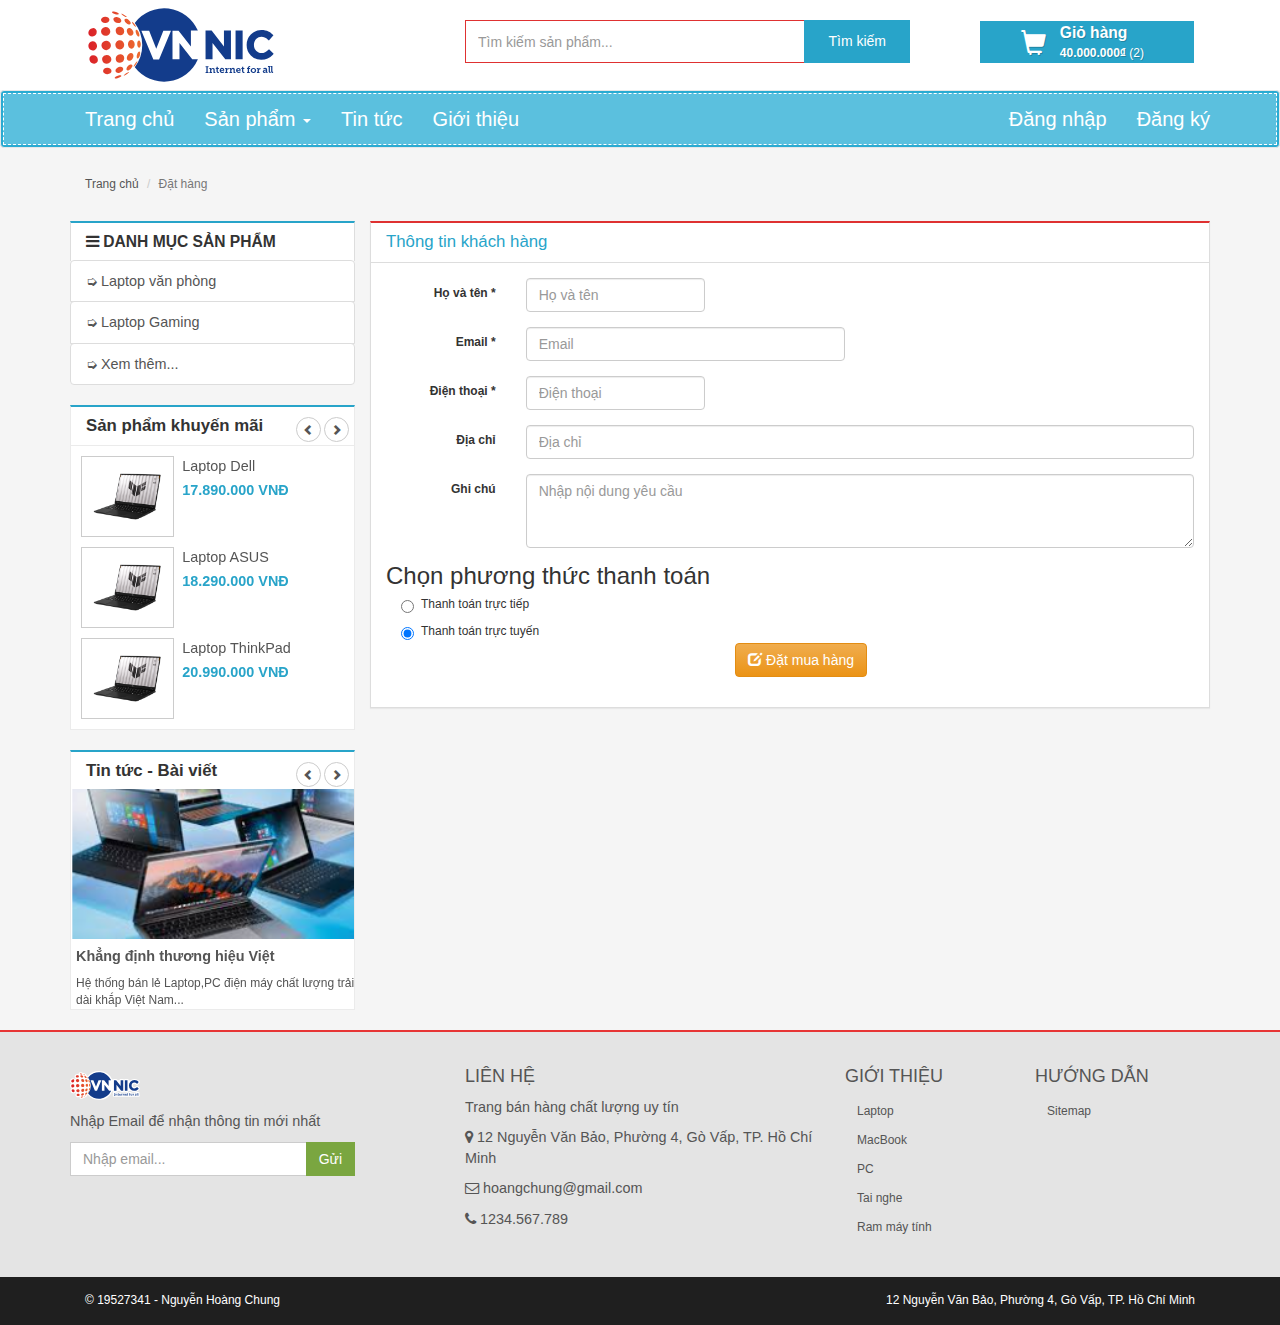
<file: dathang.html>
<!doctype html>
<html>
<head>
    <meta charset="utf-8">
    <title>Đặt hàng</title>
    <meta http-equiv="content-language" content="vi" />
    <link href="images/vnnic-logo.svg" rel="shortcut icon" type="image/x-icon" />

    
    <link href="css/bootstrap.css" rel="stylesheet" type="text/css">
    <link href="css/font-icon.css" rel="stylesheet" type="text/css">
    
    <link rel="stylesheet" href="css/owl.carousel.css">
    <link rel="stylesheet" href="css/owl.transitions.css">
    <link rel="stylesheet" href="css/owl.theme.css">
    <link href="css/style.css" rel="stylesheet" type="text/css">
    
    <script src="js/jquery-3.1.1.min.js"></script>
	<script src="js/bootstrap.min.js"></script>
    <script src="js/owl.carousel.min.js"></script>
    <script src="js/clicktop.js"></script>
    
</head>
<body>
    <header>
        <div class="container">
            <div class="col-sm-4">
                <a href="index.html" class="text-center"><img src="images/vnnic-logo.svg" class="pull-left logo"></a>
            </div>
            <div class="col-sm-5">
                <div class="form-group">
                    <div class="input-group">
                        <input type="text" class="form-control" placeholder="Tìm kiếm sản phẩm...">
                        <span class="input-group-btn">
                            <button class="btn btn-default" type="button">Tìm kiếm</button>
                        </span>
                    </div>
                </div>
            </div>
            <div class="col-sm-3 cart-hder pull-right hidden-xs">
                <div class="row" style="position:relative;">
                    <div class="col-xs-3" style="width:auto; padding:0;">
                        <a href="giohang.html">
                            <i class="glyphicon glyphicon-shopping-cart"></i>
                        </a>
                    </div>
                    <div class="col-xs-9" style="padding-left:8px; width:auto;">
                        <p><strong><a href="giohang.html">Giỏ hàng</a></strong></p>
                        <p class="into-price"><strong>40.000.000₫</strong> (2)</p>
                        <ul>
                            <a href=""><span class="triangle-down"></span></a>
                            <li>
                                <div class="row">
                                    <div class="col-sm-4 nopadd">
                                        <img src="images/p_san_pham/sp1.webp" class="img-responsive">
                                    </div>
                                    <div class="col-sm-8" style="padding-right:0;">
                                        <h5><a href="detail.html">Laptop Lenovo</a></h5>
                                        <p> 01 X 20.000.000 ₫</p>
                                    </div>
                                </div>
                            </li>
                            <li>
                                <div class="row">
                                    <div class="col-sm-4 nopadd">
                                        <img src="images/p_san_pham/sp1.webp" class="img-responsive">
                                    </div>
                                    <div class="col-sm-8" style="padding-right:0;">
                                        <h5><a href="detail.html">Laptop Dell</a></h5>
                                        <p> 01 X 20.000.000 ₫</p>
                                    </div>
                                </div>
                            </li>
                            <p class="total-price">Thành tiền: <span>40.000.000 ₫</span></p>
                            <button class="btn btn-success center-block">Thanh toán</button>
                        </ul>
                    </div>
                </div>
            </div>
        </div>
    </header>
    <nav class="navbar navbar-default">
        <div class="box-nav">
            <div class="container">
                
                <div class="navbar-header">
                    <button type="button" class="navbar-toggle collapsed" data-toggle="collapse"
                        data-target="#bs-example-navbar-collapse-1" aria-expanded="false">
                        <span class="sr-only">Toggle navigation</span>
                        <span class="icon-bar"></span>
                        <span class="icon-bar"></span>
                        <span class="icon-bar"></span>
                    </button>
                    <a class="navbar-brand visible-xs" href="#"></a>
                </div>

                <div class="collapse navbar-collapse" id="bs-example-navbar-collapse-1">
                    <ul class="nav navbar-nav">
                        <li><a href="index.html">Trang chủ</a></li>
                        <li class="dropdown">
                            <a href="#" class="dropdown-toggle" data-toggle="dropdown" role="button"
                                aria-haspopup="true" aria-expanded="false">Sản phẩm <span class="caret"></span></a>
                            <a href="danhsachsanpham.html" class="hidden-xs mask">&nbsp;</a>
                            <ul class="dropdown-menu">                             
                                <li><a href="danhsachsanpham.html">Laptop</a></li>
                                <li><a href="danhsachsanpham.html">MacBook</a></li>
                                <li><a href="danhsachsanpham.html">PC</a></li>
                                <li><a href="danhsachsanpham.html">Tai nghe</a></li>
                                <li><a href="danhsachsanpham.html">Ram máy tính</a></li>
                                <li><a href="danhsachsanpham.html">Xem thêm...</a></li>
                            </ul>
                        </li>

                        <li><a href="tintuc.html">Tin tức</a></li>

                        <li><a href="about.html">Giới thiệu</a></li>
                    </ul>
                    <ul class="navbar-right navbar-nav nav">
                        <li><a class="navbar-link text-muted" data-toggle="modal" data-target="#myModal">Đăng nhập</a>
                        </li>
                        <li><a class="navbar-link text-muted" data-toggle="modal" data-target="#myModaldk">Đăng ký</a>
                        </li>
                    </ul>
                </div>
            </div>
        </div>
    </nav>
    
    <div class="modal" id="myModal">
        <div class="modal-dialog" style="width: 600x;">
            <div class="modal-content">

                
                <div class="modal-header">
                    <h2 class="modal-title text-danger">Đăng nhập</h2>
                    <button type="button" class="close" data-dismiss="modal" style="margin-top: -30px;">&times;</button>
                </div>

                
                <div class="modal-body">
                    <form class="horizontal-form" id="formDN" action="">
                        <div class="form-group">
                            <label for="tdn" class="label-control">Tên đăng nhập</label>
                            <input type="text" class="form-control" id="txtDN" value="" required>
                        </div>
                        <div class="form-group">
                            <label for="pwd" class="label-control">Mật khẩu</label>
                            <input type="password" class="form-control" id="txtpwd" value="" required>
                        </div>
                        <button type="submit" class="btn btn-success col-sm-2">Đăng nhập</button>
                    </form>
                </div>

                
                <div class="modal-footer">
                </div>

            </div>
        </div>
    </div>
    
    <div class="modal" id="myModaldk">
        <div class="modal-dialog" style="width: 600x;">
            <div class="modal-content">

                
                <div class="modal-header">
                    <h2 class="modal-title text-danger">Đăng ký</h2>
                    <button type="button" class="close" data-dismiss="modal" style="margin-top: -30px;">&times;</button>
                </div>

                
                <div class="modal-body">
                    <form id="formdk" class="horizontal-form">
                        <div class="form-group">
                            <label class="label-control" for="ten">Tên đăng nhập</label>
                            <input type="text" class="form-control" id="txtten" onblur="CheckUsername()"
                                placeholder="nhập vào tên đăng nhập">
                            <span id="er1" class="text-danger font-italic">(*)</span>
                        </div>
                        <div class="form-group">
                            <label class="label-control" for="pwd">Mật khẩu</label>
                            <input type="password" class="form-control" id="txtpwdk" onblur="CheckPasswd()"
                                placeholder="Nhập vào mật khẩu">
                            <span id="er2" class="text-danger font-italic">(*)</span>
                        </div>
                        <div class="form-group">
                            <label class="label-control" for="checkpw">Xác nhận mật khẩu</label>
                            <input type="password" class="form-control" id="checkpw" onblur="CheckPasswdRepeat()"
                                placeholder="Nhập lại mật khẩu">
                            <span id="er4" class="text-danger font-italic">(*)</span>
                        </div>
                        <div class="form-group">
                            <label for="email" class="label-control">Email</label>
                            <input type="email" class="form-control" id="txtemail" onblur="CheckEmail()"
                                placeholder="VD: abc@gmail.com">
                            <span id="er3" class="text-danger font-italic">(*)</span>
                        </div>

                        <div class="form-group">
                            <div id="thongbao" class="text-danger"></div>
                        </div>

                    </form>
                </div>

                
                <div class="modal-footer">
                    <button type="button" class="btn btn-primary col-md-12" onclick="Register()">Đăng ký</button>
                </div>

            </div>
        </div>
    </div>
    <section class="container">
        <ol class="breadcrumb">
            <li><a href="index.html">Trang chủ</a></li>
            <li class="active">Đặt hàng</li>
        </ol>
    </section>

    <section class="container">
        <aside class="col-sm-3 nopadd">
            <section class="category-w">
                <div class="category-group">
                    <h2><i class="fa fa-bars"></i> DANH MỤC SẢN PHẨM</h2>
                    <ul class="list-group">
                        
                        <li><a href="danhsachsanpham.html" class="list-group-item">Laptop văn phòng</a>
                            <ul class="lv2">
                                <li><a href="danhsachsanpham.html">Laptop</a></li>
                                <li><a href="danhsachsanpham.html">MacBook</a></li>
                                <li><a href="danhsachsanpham.html">ThinkPad</a></li>
                            </ul>
                        </li>
                        <li><a href="danhsachsanpham.html" class="list-group-item">Laptop Gaming</a>
                            <ul class="lv2">
                                <li><a href="danhsachsanpham.html">PC</a></li>
                                <li><a href="danhsachsanpham.html">Tai nghe</a></li>
                                <li><a href="danhsachsanpham.html">Ram máy tính</a></li>
                            </ul>
                        </li>              
                        <li><a href="danhsachsanpham.html" class="list-group-item">Xem thêm...</a></li>
                    </ul>
                </div>
            </section>

            <section class="row pro-slide">
                <div class="title-proin">
                    <h2><span>Sản phẩm khuyến mãi</span></h2>
                    <span class="customNavigation pull-right">
                        <a class="btn btn-prev prevs"><span class="glyphicon glyphicon-chevron-left"></span></a>
                        <a class="btn btn-next nexts"><span class="glyphicon glyphicon-chevron-right"></span></a>
                    </span>
                </div>
                <div id="owl-proslide" class="owl-carousel owl-theme" style="opacity: 1; display: block;">
                    <div class="owl-wrapper-outer">
                        <div class="owl-wrapper"
                            style="width: 712px; left: 0px; display: block; transition: all 0ms ease 0s; transform: translate3d(0px, 0px, 0px);">
                            <div class="owl-item" style="width: 300px;">
                                <div class="item">
                                    <div class="row">
                                        <div class="col-xs-4">
                                            <a href="detail.html"><img src="images/p_san_pham/sp1.webp"
                                                    class="img-responsive"></a>
                                        </div>
                                        <div class="col-xs-8">
                                            <a href="detail.html">
                                                <h3>Laptop Dell</h3>
                                            </a>
                                            <div class="price-in">17.890.000 VNĐ</div>
                                        </div>
                                    </div>
                                    <div class="row">
                                        <div class="col-xs-4">
                                            <a href="detail.html"><img src="images/p_san_pham/sp1.webp"
                                                    img-responsive"></a>
                                        </div>
                                        <div class="col-xs-8">

                                            <a href="detail.html">
                                                <h3>Laptop ASUS</h3>
                                            </a>
                                            <div class="price-in">18.290.000 VNĐ</div>
                                        </div>
                                    </div>
                                    <div class="row">
                                        <div class="col-xs-4">
                                            <a href="detail.html"><img src="images/p_san_pham/sp1.webp"
                                                    class="img-responsive"></a>
                                        </div>
                                        <div class="col-xs-8">

                                            <a href="detail.html">
                                                <h3>Laptop ThinkPad</h3>
                                            </a>
                                            <div class="price-in">20.990.000 VNĐ</div>
                                        </div>
                                    </div>
                                </div>
                            </div>
            </section>

            <section class="row new-slide">
                <div class="title-proin">
                    <h2><span>Tin tức - Bài viết</span></h2>
                    <span class="customNavigation pull-right">
                        <a class="btn btn-prev prev-new"><span class="glyphicon glyphicon-chevron-left"></span></a>
                        <a class="btn btn-next next-new"><span class="glyphicon glyphicon-chevron-right"></span></a>
                    </span>
                </div>

                <div id="owl-news" class="owl-carousel owl-theme" style="opacity: 1; display: block;">
                    <div class="owl-wrapper-outer">
                        <div class="owl-wrapper"
                            style="width: 712px; left: 0px; display: block; transition: all 0ms ease 0s; transform: translate3d(0px, 0px, 0px);">
                            <div class="owl-item" style="width: 300px;">
                                <div class="item">
                                    <a href="about.html"><img src="images/p_noi_dung/nd1.png"></a>
                                    <a href="about.html">
                                        <h3>Khẳng định thương hiệu Việt</h3>
                                        <p>Hệ thống bán lẻ Laptop,PC điện máy chất lượng trải dài khắp Việt Nam...</p>
                                    </a>
                                </div>
                            </div>
            </section>

        </aside>
        <article class="col-sm-9 order">
            <div class="panel panel-default">
                <div class="panel-heading">
                    <h1>Thông tin khách hàng</h1>
                </div>
                <div class="panel-body">
                    <form class="form-horizontal pa-dh" action="" method="post">
                        <div class="form-group">
                            <label for="" class="col-sm-2 control-label">Họ và tên *</label>
                            <div class="col-sm-3">
                              <input type="text" class="form-control" name="txt_hoten" placeholder="Họ và tên">
                            </div>
                        </div>
                        <div class="form-group">
                            <label for="" class="col-sm-2 control-label">Email *</label>
                            <div class="col-sm-5">
                              <input type="email" class="form-control" name="txt_email" placeholder="Email">
                            </div>
                        </div>
                        <div class="form-group">
                            <label for="" class="col-sm-2 control-label">Điện thoại *</label>
                            <div class="col-sm-3">
                              <input type="text" class="form-control" name="txt_sdt" placeholder="Điện thoại">
                            </div>
                        </div>
                        <div class="form-group">
                            <label for="" class="col-sm-2 control-label">Địa chỉ</label>
                            <div class="col-sm-10">
                              <input type="text" class="form-control" name="txt_diachi" placeholder="Địa chỉ">
                            </div>
                        </div>
                        <div class="form-group">
                            <label for="" class="col-sm-2 control-label">Ghi chú</label>
                            <div class="col-sm-10">
                              <textarea class="form-control" name="txt_ghichu" rows="3" placeholder="Nhập nội dung yêu cầu"></textarea>
                            </div>
                        </div>
                        <div class="row">
                            <h3>
                                Chọn phương thức thanh toán
                            </h3>
                            <div class="col-sm-12">
                                <div class="radio">
                                  <label>
                                    <input type="radio" name="r_pttt" id="optionsRadios1" value="Thanh toán trực tiếp tại Vĩnh Phúc ( Áp dụng với khách hàng tại Vĩnh Phúc - Nếu bạn ở khu vực tỉnh và thành phố khác xin vui lòng chọn phương thức thanh toán bên dưới )">
                                    Thanh toán trực tiếp
                                  </label>
                                </div>
                                <div class="radio">
                                  <label>
                                    <input type="radio" checked="" name="r_pttt" id="optionsRadios3" value="Chuyển khoản tại ngân hàng Việt Nam">
                                    Thanh toán trực tuyến
                                  </label>
                                </div>
                            </div>
                      </div>
                      <div class="form-group">
                        <div class="col-sm-offset-5 col-sm-6">
                          <button type="submit" name="bt_dathang" class="btn btn-warning"><span class="glyphicon glyphicon-edit"></span> Đặt mua hàng</button>
                        </div>
                      </div>
                    </form>
                </div>
            </div>
        </article>
    </section>

    
    <section class="fot-div">
        <div class="container">
            <div class="col-sm-4 nopadd">
                <div class="kg"><img src="images/vnnic-logo.svg" class="img-logo" alt="..."> </div>
                <p>Nhập Email để nhận thông tin mới nhất</p>
                <div class="input-group col-sm-9">
                    <input type="text" class="form-control" placeholder="Nhập email...">
                    <span class="input-group-btn nopadd">
                        <button class="btn btn-default" type="button">Gửi</button>
                    </span>
                </div>
            </div>
            <div class="col-sm-4">
                <h3>Liên hệ</h3>
                <p>Trang bán hàng chất lượng uy tín</p>
                <p><i class="fa fa-map-marker"></i> 12 Nguyễn Văn Bảo, Phường 4, Gò Vấp, TP. Hồ Chí Minh</p>
                <p><i class="fa fa-envelope-o"></i> hoangchung@gmail.com</p>
                <p><i class="fa fa-phone"></i> 1234.567.789</p>
            </div>
            <div class="col-sm-2">
                <h3>Giới thiệu</h3>
                <ul>
                        <li><a href="index.html">Laptop</a></li>
                        <li><a href="index.html">MacBook</a></li>
                        <li><a href="index.html">PC</a></li>
                        <li><a href="index.html">Tai nghe</a></li>
                        <li><a href="index.html">Ram máy tính</a></li>
                </ul>
            </div>
            <div class="col-sm-2">
                <h3>Hướng dẫn</h3>
                <ul>

                    <li><a href="sitemap.html">Sitemap</a></li>
                </ul>
            </div>
        </div>
    </section>

    <footer>
        <div class="container">
            <div class="col-sm-6 text-left">
                © 19527341 - Nguyễn Hoàng Chung
            </div>
            <div class="col-sm-6 text-right">
                12 Nguyễn Văn Bảo, Phường 4, Gò Vấp, TP. Hồ Chí Minh
            </div>
        </div>
    </footer>

	<span class="back-top" id="back-top" title="Lên đầu trang">
    	<i class="fa fa-angle-double-up"></i>
    </span>
</body>
</html>
</file>
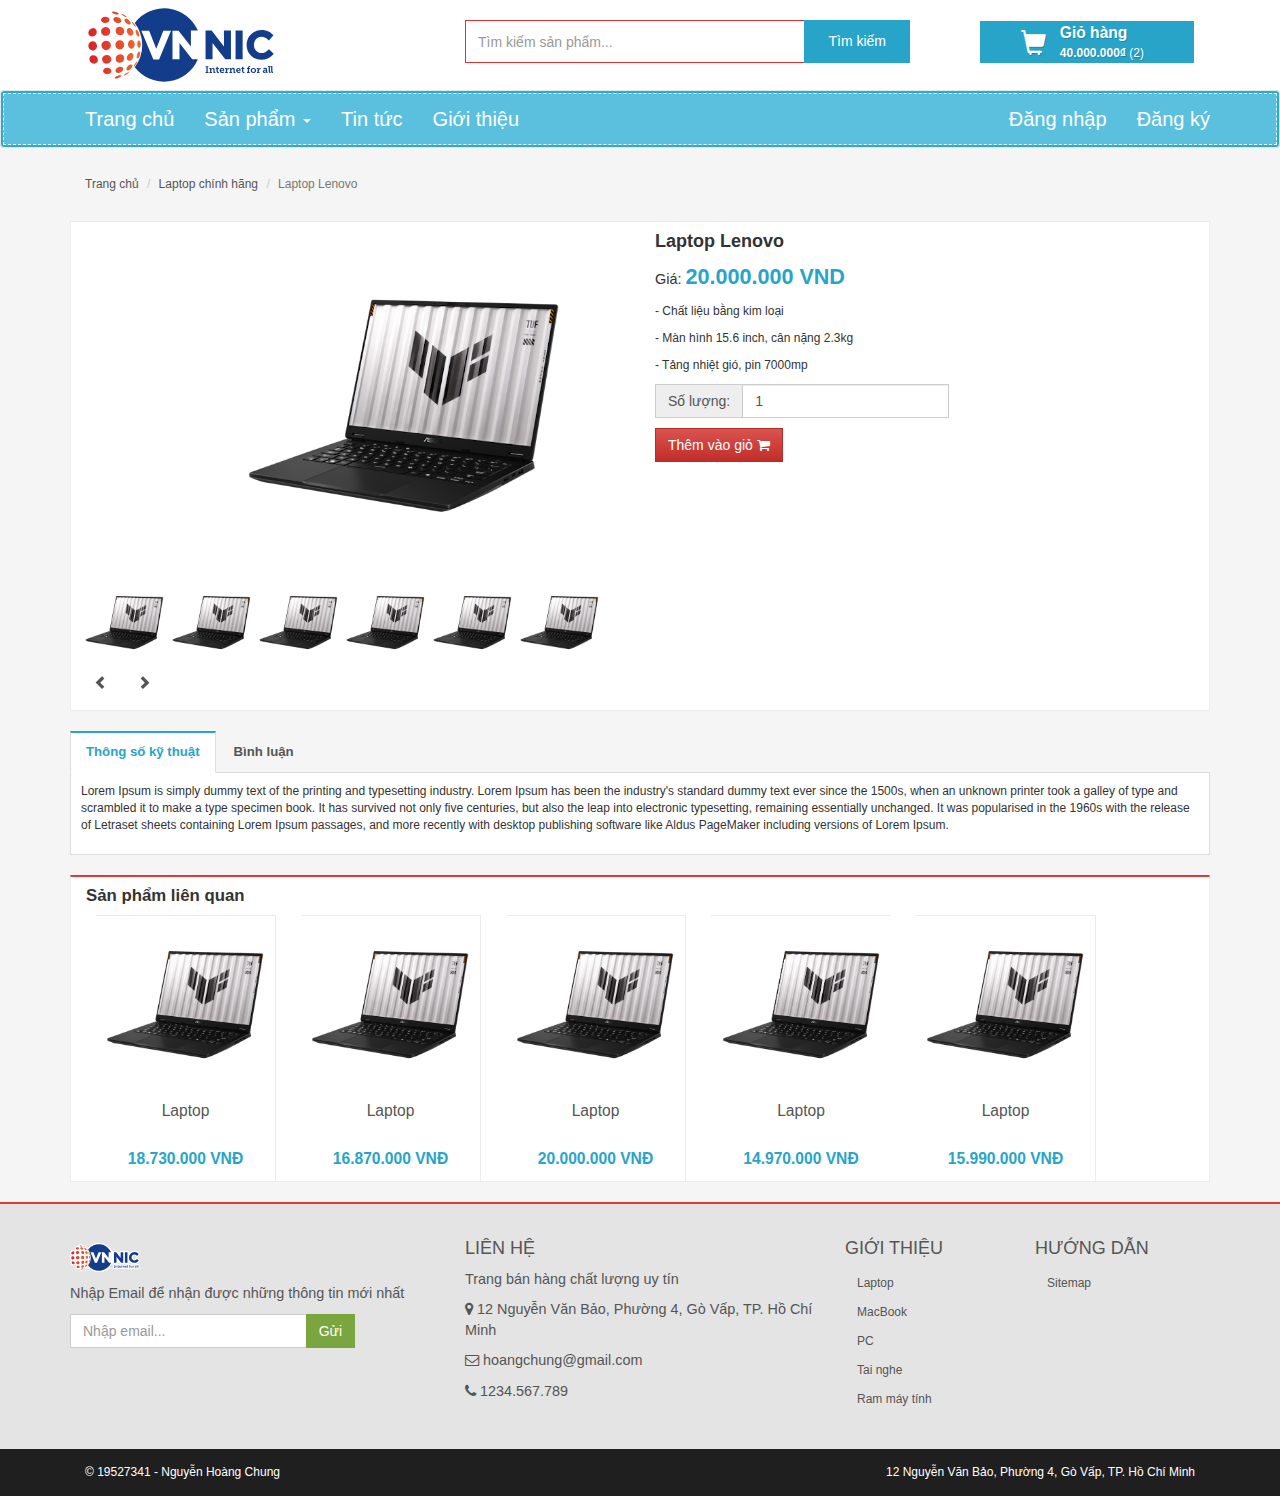
<file: detail.html>
<!doctype html>
<html>

<head>
    <meta charset="utf-8">
    <title>Chi tiết</title>
    <meta name="Author" content="nguyennhatcuong">
    <meta name="title" content="bán laptop trực tuyến" />
    <meta name="keywords" content="bán laptop trực tuyến" />
    <meta name="description" content="bán laptop trực tuyến" />
    <meta http-equiv="content-language" content="vi" />
    <link href="images/vnnic-logo.svg" rel="shortcut icon" type="image/x-icon" />
    
    <link href="css/bootstrap.css" rel="stylesheet" type="text/css">
    <link href="css/font-icon.css" rel="stylesheet" type="text/css">
    
    <link rel="stylesheet" href="css/owl.carousel.css">
    <link rel="stylesheet" href="css/owl.transitions.css">
    <link rel="stylesheet" href="css/owl.theme.css">
    <link href="css/style.css" rel="stylesheet" type="text/css">
    
    <script src="js/jquery-3.1.1.min.js"></script>
    <script src="js/bootstrap.min.js"></script>
    <script src="js/owl.carousel.min.js"></script>
    <script src="js/clicktop.js"></script>

</head>

<body>
    <header>
        <div class="container">
            <div class="col-sm-4">
                <a href="index.html" class="text-center"><img src="images/vnnic-logo.svg" class="pull-left logo"></a>
            </div>
            <div class="col-sm-5">
                <div class="form-group">
                    <div class="input-group">
                        <input type="text" class="form-control" placeholder="Tìm kiếm sản phẩm...">
                        <span class="input-group-btn">
                            <button class="btn btn-default" type="button">Tìm kiếm</button>
                        </span>
                    </div>
                </div>
            </div>
            <div class="col-sm-3 cart-hder pull-right hidden-xs">
                <div class="row" style="position:relative;">
                    <div class="col-xs-3" style="width:auto; padding:0;">
                        <a href="giohang.html">
                            <i class="glyphicon glyphicon-shopping-cart"></i>
                        </a>
                    </div>
                    <div class="col-xs-9" style="padding-left:8px; width:auto;">
                        <p><strong><a href="giohang.html">Giỏ hàng</a></strong></p>
                        <p class="into-price"><strong>40.000.000₫</strong> (2)</p>
                        <ul>
                            <a href=""><span class="triangle-down"></span></a>
                            <li>
                                <div class="row">
                                    <div class="col-sm-4 nopadd">
                                        <img src="images/p_san_pham/sp1.webp" class="img-responsive">
                                    </div>
                                    <div class="col-sm-8" style="padding-right:0;">
                                        <h5><a href="detail.html">Laptop Lenovo</a></h5>
                                        <p> 01 X 20.000.000 ₫</p>
                                    </div>
                                </div>
                            </li>
                            <li>
                                <div class="row">
                                    <div class="col-sm-4 nopadd">
                                        <img src="images/p_san_pham/sp1.webp" class="img-responsive">
                                    </div>
                                    <div class="col-sm-8" style="padding-right:0;">
                                        <h5><a href="detail.html">Laptop Dell</a></h5>
                                        <p> 01 X 20.000.000 ₫</p>
                                    </div>
                                </div>
                            </li>
                            <p class="total-price">Thành tiền: <span>40.000.000 ₫</span></p>
                            <button class="btn btn-success center-block">Thanh toán</button>
                        </ul>
                    </div>
                </div>
            </div>
        </div>
    </header>
    <nav class="navbar navbar-default">
        <div class="box-nav">
            <div class="container">
                
                <div class="navbar-header">
                    <button type="button" class="navbar-toggle collapsed" data-toggle="collapse"
                        data-target="#bs-example-navbar-collapse-1" aria-expanded="false">
                        <span class="sr-only">Toggle navigation</span>
                        <span class="icon-bar"></span>
                        <span class="icon-bar"></span>
                        <span class="icon-bar"></span>
                    </button>
                    <a class="navbar-brand visible-xs" href="#"></a>
                </div>

                <div class="collapse navbar-collapse" id="bs-example-navbar-collapse-1">
                    <ul class="nav navbar-nav">
                        <li><a href="index.html">Trang chủ</a></li>
                        <li class="dropdown">
                            <a href="#" class="dropdown-toggle" data-toggle="dropdown" role="button"
                                aria-haspopup="true" aria-expanded="false">Sản phẩm <span class="caret"></span></a>
                            <a href="danhsachsanpham.html" class="hidden-xs mask">&nbsp;</a>
                            <ul class="dropdown-menu">                             
                                <li><a href="danhsachsanpham.html">Laptop</a></li>
                                <li><a href="danhsachsanpham.html">MacBook</a></li>
                                <li><a href="danhsachsanpham.html">PC</a></li>
                                <li><a href="danhsachsanpham.html">Tai nghe</a></li>
                                <li><a href="danhsachsanpham.html">Ram máy tính</a></li>
                                <li><a href="danhsachsanpham.html">Xem thêm...</a></li>
                            </ul>
                        </li>

                        <li><a href="tintuc.html">Tin tức</a></li>

                        <li><a href="about.html">Giới thiệu</a></li>
                    </ul>
                    <ul class="navbar-right navbar-nav nav">
                        <li><a class="navbar-link text-muted" data-toggle="modal" data-target="#myModal">Đăng nhập</a>
                        </li>
                        <li><a class="navbar-link text-muted" data-toggle="modal" data-target="#myModaldk">Đăng ký</a>
                        </li>
                    </ul>
                </div>
            </div>
        </div>
    </nav>
    
    <div class="modal" id="myModal">
        <div class="modal-dialog" style="width: 600x;">
            <div class="modal-content">

                
                <div class="modal-header">
                    <h2 class="modal-title text-danger">Đăng nhập</h2>
                    <button type="button" class="close" data-dismiss="modal" style="margin-top: -30px;">&times;</button>
                </div>

                
                <div class="modal-body">
                    <form class="horizontal-form" id="formDN" action="">
                        <div class="form-group">
                            <label for="tdn" class="label-control">Tên đăng nhập</label>
                            <input type="text" class="form-control" id="txtDN" value="" required>
                        </div>
                        <div class="form-group">
                            <label for="pwd" class="label-control">Mật khẩu</label>
                            <input type="password" class="form-control" id="txtpwd" value="" required>
                        </div>
                        <button type="submit" class="btn btn-success col-sm-2">Đăng nhập</button>
                    </form>
                </div>

                
                <div class="modal-footer">
                </div>

            </div>
        </div>
    </div>
    
    <div class="modal" id="myModaldk">
        <div class="modal-dialog" style="width: 600x;">
            <div class="modal-content">

                
                <div class="modal-header">
                    <h2 class="modal-title text-danger">Đăng ký</h2>
                    <button type="button" class="close" data-dismiss="modal" style="margin-top: -30px;">&times;</button>
                </div>

                
                <div class="modal-body">
                    <form id="formdk" class="horizontal-form">
                        <div class="form-group">
                            <label class="label-control" for="ten">Tên đăng nhập</label>
                            <input type="text" class="form-control" id="txtten" onblur="CheckUsername()"
                                placeholder="nhập vào tên đăng nhập">
                            <span id="er1" class="text-danger font-italic">(*)</span>
                        </div>
                        <div class="form-group">
                            <label class="label-control" for="pwd">Mật khẩu</label>
                            <input type="password" class="form-control" id="txtpwdk" onblur="CheckPasswd()"
                                placeholder="Nhập vào mật khẩu">
                            <span id="er2" class="text-danger font-italic">(*)</span>
                        </div>
                        <div class="form-group">
                            <label class="label-control" for="checkpw">Xác nhận mật khẩu</label>
                            <input type="password" class="form-control" id="checkpw" onblur="CheckPasswdRepeat()"
                                placeholder="Nhập lại mật khẩu">
                            <span id="er4" class="text-danger font-italic">(*)</span>
                        </div>
                        <div class="form-group">
                            <label for="email" class="label-control">Email</label>
                            <input type="email" class="form-control" id="txtemail" onblur="CheckEmail()"
                                placeholder="VD: abc@gmail.com">
                            <span id="er3" class="text-danger font-italic">(*)</span>
                        </div>

                        <div class="form-group">
                            <div id="thongbao" class="text-danger"></div>
                        </div>

                    </form>
                </div>

                
                <div class="modal-footer">
                    <button type="button" class="btn btn-primary col-md-12" onclick="Register()">Đăng ký</button>
                </div>

            </div>
        </div>
    </div>
    
    <section class="container">
        <ol class="breadcrumb">
            <li><a href="#">Trang chủ</a></li>
            <li><a href="#">Laptop chính hãng</a></li>
            <li class="active">Laptop Lenovo</li>
        </ol>
    </section>

    <section class="container product">
        <section class="row description-pro">
            <div class="col-sm-6 nopadd">
                <div id="sync1" class="owl-carousel owl-theme" style="opacity: 1; display: block;">
                    <div class="owl-wrapper-outer">
                        <div class="owl-wrapper">
                            <div class="owl-item" style="width: 347px;">
                                <div class="item-ct"><img src="images/p_san_pham/sp1.webp"></div>
                            </div>
                        </div>
                    </div>
                </div>
                <div class="row sync2-slide" style="position:relative">
                    <div id="sync2" class="owl-carousel owl-theme" style="opacity: 1; display: block;">
                        <div class="owl-wrapper-outer">
                            <div class="owl-wrapper"
                                style="width: 1044px; left: 0px; display: block; transform: translate3d(0px, 0px, 0px); transition: all 200ms ease 0s;">
                                <div class="owl-item synced" style="width: 87px;">
                                    <div class="item-ct"><img src="images/p_san_pham/sp1.webp"></div>
                                </div>
                                <div class="owl-item" style="width: 87px;">
                                    <div class="item-ct"><img src="images/p_san_pham/sp1.webp"></div>
                                </div>
                                <div class="owl-item" style="width: 87px;">
                                    <div class="item-ct"><img src="images/p_san_pham/sp1.webp"></div>
                                </div>
                                <div class="owl-item" style="width: 87px;">
                                    <div class="item-ct"><img src="images/p_san_pham/sp1.webp"></div>
                                </div>
                                <div class="owl-item" style="width: 87px;">
                                    <div class="item-ct"><img src="images/p_san_pham/sp1.webp"></div>
                                </div>
                                <div class="owl-item" style="width: 87px;">
                                    <div class="item-ct"><img src="images/p_san_pham/sp1.webp"></div>
                                </div>
                            </div>
                        </div>
                    </div>
                    <div class="paper">
                        <a class="btn prev-prod"><span class="glyphicon glyphicon-chevron-left"></span></a>
                        <a class="btn next-prod"><span class="glyphicon glyphicon-chevron-right"></span></a>
                    </div>
                </div>
            </div>
            <div class="col-sm-6">
                <h1>Laptop Lenovo</h1>
                <div class="price-product">Giá: <span>20.000.000 VND</span></div>
                <p>- Chất liệu bằng kim loại</p>
                <p>- Màn hình 15.6 inch, cân nặng 2.3kg</p>
                <p>- Tảng nhiệt gió, pin 7000mp</p>
                <div class="row">
                    <div class="input-group">
                        <span class="input-group-addon" id="basic-addon1">Số lượng: </span>
                        <input type="number" class="form-control" value="1">
                    </div>
                    <a href="giohang.html"><button class="btn btn-danger">Thêm vào giỏ <i
                                class="fa fa-shopping-cart"></i></button></a>
                </div>
            </div>
        </section>

        
        <section class="row tab-pro">
            <ul class="nav nav-tabs" role="tablist">
                <li role="presentation" class="active"><a href="#thongtinsanpham" aria-controls="home" role="tab"
                        data-toggle="tab">Thông số kỹ thuật</a></li>
                <li role="presentation"><a href="#binhluan" aria-controls="profile" role="tab" data-toggle="tab">Bình
                        luận</a></li>
            </ul>

            
            <div class="tab-content">
                <div role="tabpanel" class="tab-pane active" id="thongtinsanpham">
                    <p>Lorem Ipsum is simply dummy text of the printing and typesetting industry. Lorem Ipsum has been
                        the industry's standard dummy text ever since the 1500s, when an unknown printer took a galley
                        of type and scrambled it to make a type specimen book. It has survived not only five centuries,
                        but also the leap into electronic typesetting, remaining essentially unchanged. It was
                        popularised in the 1960s with the release of Letraset sheets containing Lorem Ipsum passages,
                        and more recently with desktop publishing software like Aldus PageMaker including versions of
                        Lorem Ipsum.</p>
                </div>
                <div role="tabpanel" class="tab-pane" id="binhluan">
                    Đang cập nhật...
                </div>
            </div>
        </section>
        <section class="row group-proin">
            <div class="title-proin">
                <h2><span>Sản phẩm liên quan</span></h2>
            </div>
            <div class="row">
                <div class="col-sm-3">
                    <div class="box-pro">
                        <div class="img-pro">
                            <a href="detail.html"><img src="images/p_san_pham/sp1.webp"></a>
                            <div class="btn-pro">
                                <button class="btn btn-default"><i class="fa fa-shopping-cart"></i> Thêm vào giỏ
                                    hàng</button>
                                <a href="dathang.html" class="btn btn-default"><i class="fa fa-edit"></i> Mua ngay</a>
                            </div>
                        </div>
                        <a href="detail.html">
                            <h3>Laptop</h3>
                        </a>
                        <div class="price-pro">18.730.000 VNĐ</div>
                    </div>
                </div>
                <div class="col-sm-3">
                    <div class="box-pro">
                        <div class="img-pro">
                            <a href="detail.html"><img src="images/p_san_pham/sp1.webp"></a>
                            <div class="btn-pro">
                                <button class="btn btn-default"><i class="fa fa-shopping-cart"></i> Thêm vào giỏ
                                    hàng</button>
                                <a href="dathang.html" class="btn btn-default"><i class="fa fa-edit"></i> Mua ngay</a>
                            </div>
                        </div>
                        <a href="detail.html">
                            <h3>Laptop</h3>
                        </a>
                        <div class="price-pro">16.870.000 VNĐ</div>
                    </div>
                </div>
                <div class="col-sm-3">
                    <div class="box-pro">
                        <div class="img-pro">
                            <a href="detail.html"><img src="images/p_san_pham/sp1.webp"></a>
                            <div class="btn-pro">
                                <button class="btn btn-default"><i class="fa fa-shopping-cart"></i> Thêm vào giỏ
                                    hàng</button>
                                <a href="dathang.html" class="btn btn-default"><i class="fa fa-edit"></i> Mua ngay</a>
                            </div>
                        </div>
                        <a href="detail.html">
                            <h3>Laptop</h3>
                        </a>
                        <div class="price-pro">20.000.000 VNĐ</div>
                    </div>
                </div>
                <div class="col-sm-3">
                    <div class="box-pro">
                        <div class="img-pro">
                            <a href="detail.html"><img src="images/p_san_pham/sp1.webp"></a>
                            <div class="btn-pro">
                                <button class="btn btn-default"><i class="fa fa-shopping-cart"></i> Thêm vào giỏ
                                    hàng</button>
                                <a href="dathang.html" class="btn btn-default"><i class="fa fa-edit"></i> Mua ngay</a>
                            </div>
                        </div>
                        <a href="detail.html">
                            <h3>Laptop</h3>
                        </a>
                        <div class="price-pro">14.970.000 VNĐ</div>
                    </div>
                </div>
                <div class="col-sm-3">
                    <div class="box-pro">
                        <div class="img-pro">
                            <a href="detail.html"><img src="images/p_san_pham/sp1.webp"></a>
                            <div class="btn-pro">
                                <button class="btn btn-default"><i class="fa fa-shopping-cart"></i> Thêm vào giỏ
                                    hàng</button>
                                <a href="dathang.html" class="btn btn-default"><i class="fa fa-edit"></i> Mua ngay</a>
                            </div>
                        </div>
                        <a href="detail.html">
                            <h3>Laptop</h3>
                        </a>
                        <div class="price-pro">15.990.000 VNĐ</div>
                    </div>
                </div>
            </div>
        </section>

    </section>

    
    <section class="fot-div">
        <div class="container">
            <div class="col-sm-4 nopadd">
                <div class="kg"><img src="images/vnnic-logo.svg" class="img-logo" alt="..."> </div>
                <p>Nhập Email để nhận được những thông tin mới nhất</p>
                <div class="input-group col-sm-9">
                    <input type="text" class="form-control" placeholder="Nhập email...">
                    <span class="input-group-btn nopadd">
                        <button class="btn btn-default" type="button">Gửi</button>
                    </span>
                </div>
            </div>
            <div class="col-sm-4">
                <h3>Liên hệ</h3>
                <p>Trang bán hàng chất lượng uy tín</p>
                <p><i class="fa fa-map-marker"></i> 12 Nguyễn Văn Bảo, Phường 4, Gò Vấp, TP. Hồ Chí Minh</p>
                <p><i class="fa fa-envelope-o"></i> hoangchung@gmail.com</p>
                <p><i class="fa fa-phone"></i> 1234.567.789</p>
            </div>
            <div class="col-sm-2">
                <h3>Giới thiệu</h3>
                <ul>
                    <li><a href="index.html">Laptop</a></li>
                    <li><a href="index.html">MacBook</a></li>
                    <li><a href="index.html">PC</a></li>
                    <li><a href="index.html">Tai nghe</a></li>
                    <li><a href="index.html">Ram máy tính</a></li>
                </ul>
            </div>
            <div class="col-sm-2">
                <h3>Hướng dẫn</h3>
                <ul>

                    <li><a href="sitemap.html">Sitemap</a></li>
                    
                </ul>
            </div>
        </div>
    </section>

    <footer>
        <div class="container">
            <div class="col-sm-6 text-left">
                © 19527341 - Nguyễn Hoàng Chung
            </div>
            <div class="col-sm-6 text-right">
                12 Nguyễn Văn Bảo, Phường 4, Gò Vấp, TP. Hồ Chí Minh
            </div>
        </div>
    </footer>

    <span class="back-top" id="back-top" title="Lên đầu trang">
        <i class="fa fa-angle-double-up"></i>
    </span>
</body>

</html>
</file>
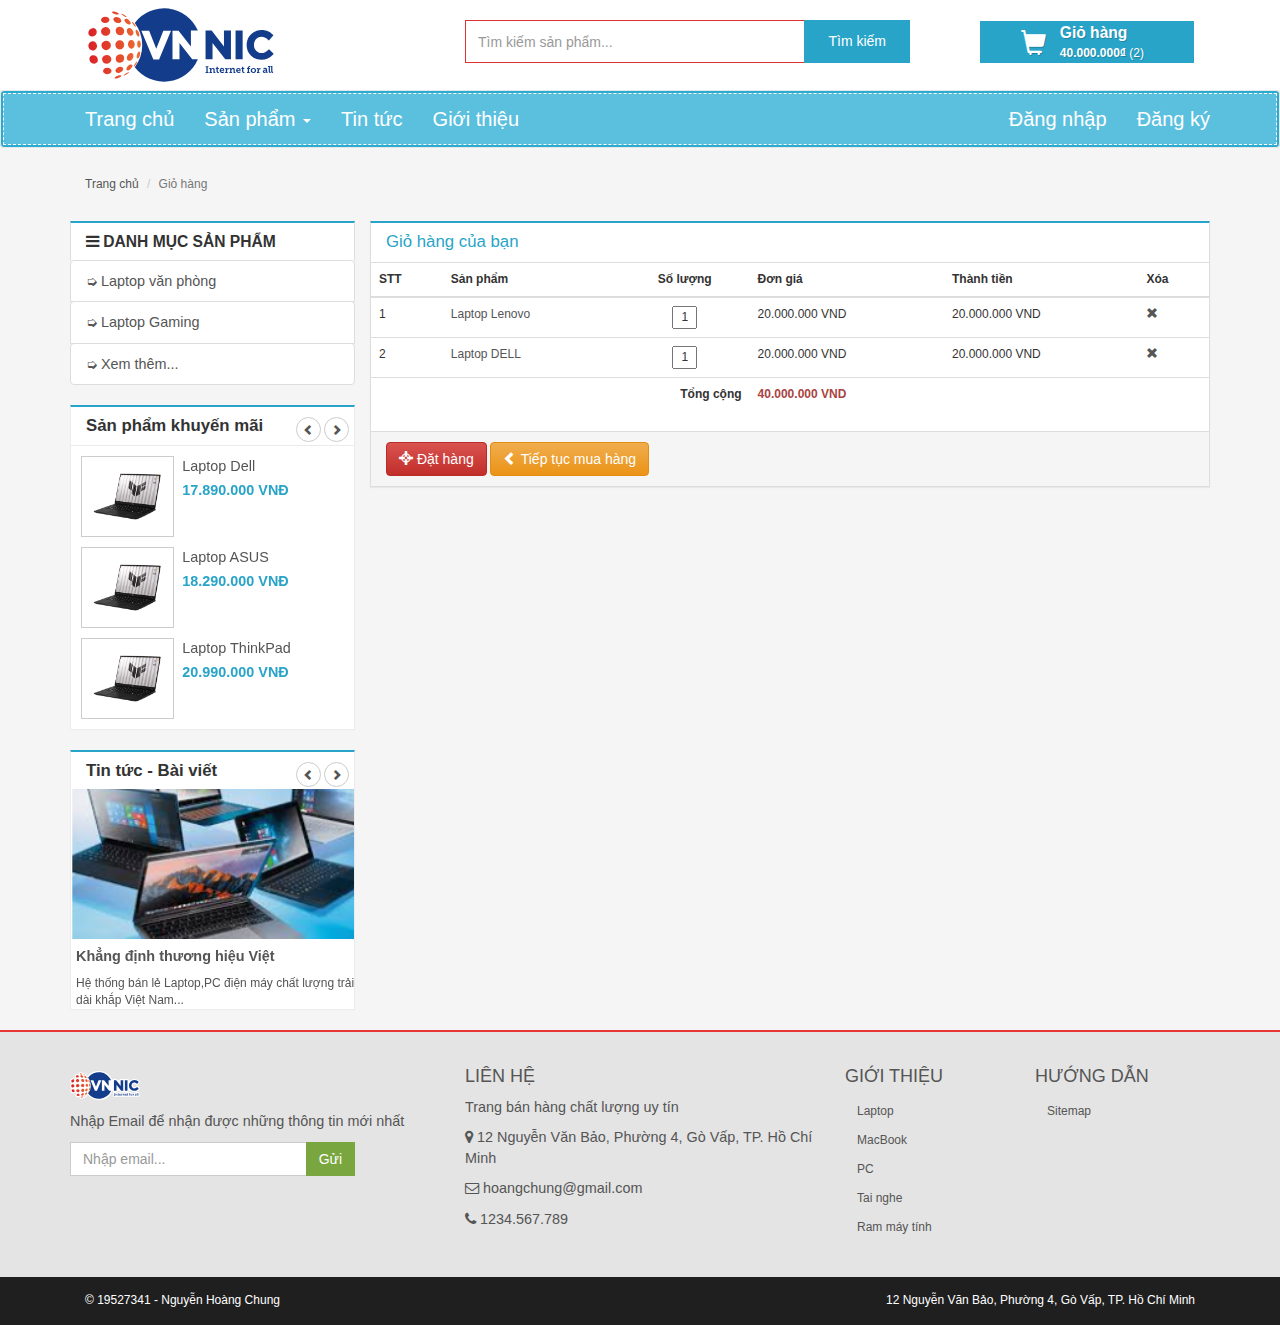
<file: giohang.html>
<!doctype html>
<html>

<head>
    <meta charset="utf-8">
    <title>Giỏ hàng</title>
    <meta http-equiv="content-language" content="vi" />
    <link href="images/vnnic-logo.svg" rel="shortcut icon" type="image/x-icon" />
    
    <link href="css/bootstrap.css" rel="stylesheet" type="text/css">
    <link href="css/font-icon.css" rel="stylesheet" type="text/css">
    
    <link rel="stylesheet" href="css/owl.carousel.css">
    <link rel="stylesheet" href="css/owl.transitions.css">
    <link rel="stylesheet" href="css/owl.theme.css">
    <link href="css/style.css" rel="stylesheet" type="text/css">
    
    <script src="js/jquery-3.1.1.min.js"></script>
    <script src="js/bootstrap.min.js"></script>
    <script src="js/owl.carousel.min.js"></script>
    <script src="js/clicktop.js"></script>

</head>

<body>
    <header>
        <div class="container">
            <div class="col-sm-4">
                <a href="index.html" class="text-center"><img src="images/vnnic-logo.svg" class="pull-left logo"></a>
            </div>
            <div class="col-sm-5">
                <div class="form-group">
                    <div class="input-group">
                        <input type="text" class="form-control" placeholder="Tìm kiếm sản phẩm...">
                        <span class="input-group-btn">
                            <button class="btn btn-default" type="button">Tìm kiếm</button>
                        </span>
                    </div>
                </div>
            </div>
            <div class="col-sm-3 cart-hder pull-right hidden-xs">
                <div class="row" style="position:relative;">
                    <div class="col-xs-3" style="width:auto; padding:0;">
                        <a href="giohang.html">
                            <i class="glyphicon glyphicon-shopping-cart"></i>
                        </a>
                    </div>
                    <div class="col-xs-9" style="padding-left:8px; width:auto;">
                        <p><strong><a href="giohang.html">Giỏ hàng</a></strong></p>
                        <p class="into-price"><strong>40.000.000₫</strong> (2)</p>
                        <ul>
                            <a href=""><span class="triangle-down"></span></a>
                            <li>
                                <div class="row">
                                    <div class="col-sm-4 nopadd">
                                        <img src="images/p_san_pham/sp1.webp" class="img-responsive">
                                    </div>
                                    <div class="col-sm-8" style="padding-right:0;">
                                        <h5><a href="detail.html">Laptop Lenovo</a></h5>
                                        <p> 01 X 20.000.000 ₫</p>
                                    </div>
                                </div>
                            </li>
                            <li>
                                <div class="row">
                                    <div class="col-sm-4 nopadd">
                                        <img src="images/p_san_pham/sp1.webp" class="img-responsive">
                                    </div>
                                    <div class="col-sm-8" style="padding-right:0;">
                                        <h5><a href="detail.html">Laptop Dell</a></h5>
                                        <p> 01 X 20.000.000 ₫</p>
                                    </div>
                                </div>
                            </li>
                            <p class="total-price">Thành tiền: <span>40.000.000 ₫</span></p>
                            <button class="btn btn-success center-block">Thanh toán</button>
                        </ul>
                    </div>
                </div>
            </div>
        </div>
    </header>
    <nav class="navbar navbar-default">
        <div class="box-nav">
            <div class="container">
                
                <div class="navbar-header">
                    <button type="button" class="navbar-toggle collapsed" data-toggle="collapse"
                        data-target="#bs-example-navbar-collapse-1" aria-expanded="false">
                        <span class="sr-only">Toggle navigation</span>
                        <span class="icon-bar"></span>
                        <span class="icon-bar"></span>
                        <span class="icon-bar"></span>
                    </button>
                    <a class="navbar-brand visible-xs" href="#"></a>
                </div>

                <div class="collapse navbar-collapse" id="bs-example-navbar-collapse-1">
                    <ul class="nav navbar-nav">
                        <li><a href="index.html">Trang chủ</a></li>
                        <li class="dropdown">
                            <a href="#" class="dropdown-toggle" data-toggle="dropdown" role="button"
                                aria-haspopup="true" aria-expanded="false">Sản phẩm <span class="caret"></span></a>
                            <a href="danhsachsanpham.html" class="hidden-xs mask">&nbsp;</a>
                            <ul class="dropdown-menu">                             
                                <li><a href="danhsachsanpham.html">Laptop</a></li>
                                <li><a href="danhsachsanpham.html">MacBook</a></li>
                                <li><a href="danhsachsanpham.html">PC</a></li>
                                <li><a href="danhsachsanpham.html">Tai nghe</a></li>
                                <li><a href="danhsachsanpham.html">Ram máy tính</a></li>
                                <li><a href="danhsachsanpham.html">Xem thêm...</a></li>
                            </ul>
                        </li>

                        <li><a href="tintuc.html">Tin tức</a></li>

                        <li><a href="about.html">Giới thiệu</a></li>
                    </ul>
                    <ul class="navbar-right navbar-nav nav">
                        <li><a class="navbar-link text-muted" data-toggle="modal" data-target="#myModal">Đăng nhập</a>
                        </li>
                        <li><a class="navbar-link text-muted" data-toggle="modal" data-target="#myModaldk">Đăng ký</a>
                        </li>
                    </ul>
                </div>
            </div>
        </div>
    </nav>
    
    <div class="modal" id="myModal">
        <div class="modal-dialog" style="width: 600x;">
            <div class="modal-content">

                
                <div class="modal-header">
                    <h2 class="modal-title text-danger">Đăng nhập</h2>
                    <button type="button" class="close" data-dismiss="modal" style="margin-top: -30px;">&times;</button>
                </div>

                
                <div class="modal-body">
                    <form class="horizontal-form" id="formDN" action="">
                        <div class="form-group">
                            <label for="tdn" class="label-control">Tên đăng nhập</label>
                            <input type="text" class="form-control" id="txtDN" value="" required>
                        </div>
                        <div class="form-group">
                            <label for="pwd" class="label-control">Mật khẩu</label>
                            <input type="password" class="form-control" id="txtpwd" value="" required>
                        </div>
                        <button type="submit" class="btn btn-success col-sm-2">Đăng nhập</button>
                    </form>
                </div>

                
                <div class="modal-footer">
                </div>

            </div>
        </div>
    </div>
    
    <div class="modal" id="myModaldk">
        <div class="modal-dialog" style="width: 600x;">
            <div class="modal-content">

                
                <div class="modal-header">
                    <h2 class="modal-title text-danger">Đăng ký</h2>
                    <button type="button" class="close" data-dismiss="modal" style="margin-top: -30px;">&times;</button>
                </div>

                
                <div class="modal-body">
                    <form id="formdk" class="horizontal-form">
                        <div class="form-group">
                            <label class="label-control" for="ten">Tên đăng nhập</label>
                            <input type="text" class="form-control" id="txtten" onblur="CheckUsername()"
                                placeholder="nhập vào tên đăng nhập">
                            <span id="er1" class="text-danger font-italic">(*)</span>
                        </div>
                        <div class="form-group">
                            <label class="label-control" for="pwd">Mật khẩu</label>
                            <input type="password" class="form-control" id="txtpwdk" onblur="CheckPasswd()"
                                placeholder="Nhập vào mật khẩu">
                            <span id="er2" class="text-danger font-italic">(*)</span>
                        </div>
                        <div class="form-group">
                            <label class="label-control" for="checkpw">Xác nhận mật khẩu</label>
                            <input type="password" class="form-control" id="checkpw" onblur="CheckPasswdRepeat()"
                                placeholder="Nhập lại mật khẩu">
                            <span id="er4" class="text-danger font-italic">(*)</span>
                        </div>
                        <div class="form-group">
                            <label for="email" class="label-control">Email</label>
                            <input type="email" class="form-control" id="txtemail" onblur="CheckEmail()"
                                placeholder="VD: abc@gmail.com">
                            <span id="er3" class="text-danger font-italic">(*)</span>
                        </div>

                        <div class="form-group">
                            <div id="thongbao" class="text-danger"></div>
                        </div>

                    </form>
                </div>

                
                <div class="modal-footer">
                    <button type="button" class="btn btn-primary col-md-12" onclick="Register()">Đăng ký</button>
                </div>

            </div>
        </div>
    </div>
    
    <section class="container">
        <ol class="breadcrumb">
            <li><a href="index.html">Trang chủ</a></li>
            <li class="active">Giỏ hàng</li>
        </ol>
    </section>

    <section class="container">
        <aside class="col-sm-3 nopadd">
            <section class="category-w">
                <div class="category-group">
                    <h2><i class="fa fa-bars"></i> DANH MỤC SẢN PHẨM</h2>
                    <ul class="list-group">
                        
                        <li><a href="danhsachsanpham.html" class="list-group-item">Laptop văn phòng</a>
                            <ul class="lv2">
                                <li><a href="danhsachsanpham.html">Laptop</a></li>
                                <li><a href="danhsachsanpham.html">MacBook</a></li>
                                <li><a href="danhsachsanpham.html">ThinkPad</a></li>
                            </ul>
                        </li>
                        <li><a href="danhsachsanpham.html" class="list-group-item">Laptop Gaming</a>
                            <ul class="lv2">
                                <li><a href="danhsachsanpham.html">PC</a></li>
                                <li><a href="danhsachsanpham.html">Tai nghe</a></li>
                                <li><a href="danhsachsanpham.html">Ram máy tính</a></li>
                            </ul>
                        </li>              
                        <li><a href="danhsachsanpham.html" class="list-group-item">Xem thêm...</a></li>
                    </ul>
                </div>
            </section>

            <section class="row pro-slide">
                <div class="title-proin">
                    <h2><span>Sản phẩm khuyến mãi</span></h2>
                    <span class="customNavigation pull-right">
                        <a class="btn btn-prev prevs"><span class="glyphicon glyphicon-chevron-left"></span></a>
                        <a class="btn btn-next nexts"><span class="glyphicon glyphicon-chevron-right"></span></a>
                    </span>
                </div>
                <div id="owl-proslide" class="owl-carousel owl-theme" style="opacity: 1; display: block;">
                    <div class="owl-wrapper-outer">
                        <div class="owl-wrapper"
                            style="width: 712px; left: 0px; display: block; transition: all 0ms ease 0s; transform: translate3d(0px, 0px, 0px);">
                            <div class="owl-item" style="width: 300px;">
                                <div class="item">
                                    <div class="row">
                                        <div class="col-xs-4">
                                            <a href="detail.html"><img src="images/p_san_pham/sp1.webp"
                                                    class="img-responsive"></a>
                                        </div>
                                        <div class="col-xs-8">
                                            <a href="detail.html">
                                                <h3>Laptop Dell</h3>
                                            </a>
                                            <div class="price-in">17.890.000 VNĐ</div>
                                        </div>
                                    </div>
                                    <div class="row">
                                        <div class="col-xs-4">
                                            <a href="detail.html"><img src="images/p_san_pham/sp1.webp"
                                                    img-responsive"></a>
                                        </div>
                                        <div class="col-xs-8">

                                            <a href="detail.html">
                                                <h3>Laptop ASUS</h3>
                                            </a>
                                            <div class="price-in">18.290.000 VNĐ</div>
                                        </div>
                                    </div>
                                    <div class="row">
                                        <div class="col-xs-4">
                                            <a href="detail.html"><img src="images/p_san_pham/sp1.webp"
                                                    class="img-responsive"></a>
                                        </div>
                                        <div class="col-xs-8">

                                            <a href="detail.html">
                                                <h3>Laptop ThinkPad</h3>
                                            </a>
                                            <div class="price-in">20.990.000 VNĐ</div>
                                        </div>
                                    </div>
                                </div>
                            </div>
            </section>

            <section class="row new-slide">
                <div class="title-proin">
                    <h2><span>Tin tức - Bài viết</span></h2>
                    <span class="customNavigation pull-right">
                        <a class="btn btn-prev prev-new"><span class="glyphicon glyphicon-chevron-left"></span></a>
                        <a class="btn btn-next next-new"><span class="glyphicon glyphicon-chevron-right"></span></a>
                    </span>
                </div>

                <div id="owl-news" class="owl-carousel owl-theme" style="opacity: 1; display: block;">
                    <div class="owl-wrapper-outer">
                        <div class="owl-wrapper"
                            style="width: 712px; left: 0px; display: block; transition: all 0ms ease 0s; transform: translate3d(0px, 0px, 0px);">
                            <div class="owl-item" style="width: 300px;">
                                <div class="item">
                                    <a href="about.html"><img src="images/p_noi_dung/nd1.png"></a>
                                    <a href="about.html">
                                        <h3>Khẳng định thương hiệu Việt</h3>
                                        <p>Hệ thống bán lẻ Laptop,PC điện máy chất lượng trải dài khắp Việt Nam...</p>
                                    </a>
                                </div>
                            </div>
            </section>

        </aside>
        <article class="col-sm-9 cart">
            <div class="panel panel-default">
                <div class="panel-heading">
                    <h1>Giỏ hàng của bạn</h1>
                </div>
                <div class="panel-body">
                    <form action="" method="post">
                        <table class="table table-hover">
                            <thead>
                                <tr>
                                    <th class="pc" style="margin-bottom:-1px;">STT</th>
                                    <th>Sản phẩm</th>
                                    <th class="text-center">Số lượng</th>
                                    <th>Đơn giá</th>
                                    <th>Thành tiền</th>
                                    <th>Xóa</th>
                                </tr>
                            </thead>
                            <tbody>
                                <tr>
                                    <td class="pc">1</td>
                                    <td><a href="detail.html">Laptop Lenovo</a></td>
                                    <td align="center">
                                        <input type="text" name="txt_17" value="1"
                                            style="width:25px; text-align:center;">
                                    </td>
                                    <td>20.000.000 VND</td>
                                    <td>20.000.000 VND</td>
                                    <td><a href="#" name="bt_delete" class="btn-del glyphicon glyphicon-remove"></a>
                                    </td>
                                </tr>
                                <tr>
                                    <td class="pc">2</td>
                                    <td><a href="detail.html">Laptop DELL</a></td>
                                    <td align="center">
                                        <input type="text" name="txt_14" value="1"
                                            style="width:25px; text-align:center;">
                                    </td>
                                    <td>20.000.000 VND</td>
                                    <td>20.000.000 VND</td>
                                    <td><a href="#" name="bt_delete" class="btn-del glyphicon glyphicon-remove"></a>
                                    </td>
                                </tr>
                                <tr>
                                    <th class="text-right" colspan="3">Tổng cộng</th>
                                    <th colspan="3"><span class="text-danger">40.000.000 VND</span></th>
                                </tr>
                            </tbody>
                        </table>
                    </form>
                </div>
                <div class="panel-footer">
                    <a class="btn btn-danger" href="dathang.html"><span class="glyphicon glyphicon-screenshot"></span>
                        Đặt hàng</a>
                    <a class="btn btn-warning" href="index.html"><span
                            class="glyphicon glyphicon-chevron-left"></span> Tiếp tục mua hàng</a>
                </div>
            </div>
        </article>
    </section>

    
    <section class="fot-div">
        <div class="container">
            <div class="col-sm-4 nopadd">
                <div class="kg"><img src="images/vnnic-logo.svg" class="img-logo" alt="..."> </div>
                <p>Nhập Email để nhận được những thông tin mới nhất</p>
                <div class="input-group col-sm-9">
                    <input type="text" class="form-control" placeholder="Nhập email...">
                    <span class="input-group-btn nopadd">
                        <button class="btn btn-default" type="button">Gửi</button>
                    </span>
                </div>
            </div>
            <div class="col-sm-4">
                <h3>Liên hệ</h3>
                <p>Trang bán hàng chất lượng uy tín</p>
                <p><i class="fa fa-map-marker"></i> 12 Nguyễn Văn Bảo, Phường 4, Gò Vấp, TP. Hồ Chí Minh</p>
                <p><i class="fa fa-envelope-o"></i> hoangchung@gmail.com</p>
                <p><i class="fa fa-phone"></i> 1234.567.789</p>
            </div>
            <div class="col-sm-2">
                <h3>Giới thiệu</h3>
                <ul>
                    <li><a href="index.html">Laptop</a></li>
                    <li><a href="index.html">MacBook</a></li>
                    <li><a href="index.html">PC</a></li>
                    <li><a href="index.html">Tai nghe</a></li>
                    <li><a href="index.html">Ram máy tính</a></li>
                </ul>
            </div>
            <div class="col-sm-2">
                <h3>Hướng dẫn</h3>
                <ul>

                    <li><a href="sitemap.html">Sitemap</a></li>
                    
                </ul>
            </div>
        </div>
    </section>

    <footer>
        <div class="container">
            <div class="col-sm-6 text-left">
                © 19527341 - Nguyễn Hoàng Chung
            </div>
            <div class="col-sm-6 text-right">
                12 Nguyễn Văn Bảo, Phường 4, Gò Vấp, TP. Hồ Chí Minh
            </div>
        </div>
    </footer>

    <span class="back-top" id="back-top" title="Lên đầu trang">
        <i class="fa fa-angle-double-up"></i>
    </span>
</body>

</html>
</file>
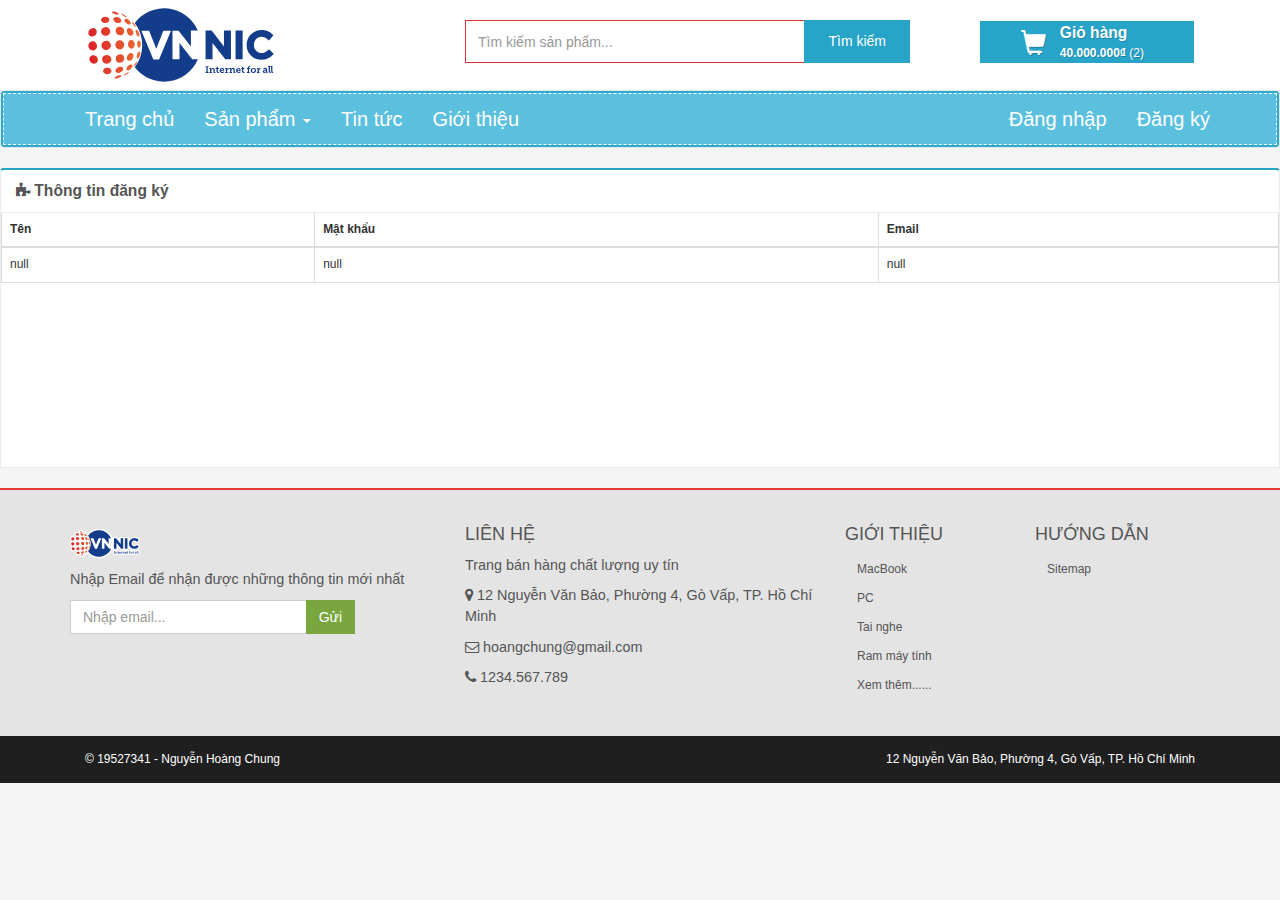
<file: info.html>
<!doctype html>
<html>
<head>
    <meta charset="utf-8">
    <title>Đăng ký</title>  
    <meta http-equiv="content-language" content="vi" />
    <link href="images/vnnic-logo.svg" rel="shortcut icon" type="image/x-icon" />
    <link href="css/bootstrap.css" rel="stylesheet" type="text/css">
    <link href="css/font-icon.css" rel="stylesheet" type="text/css">
    <link rel="stylesheet" href="css/owl.carousel.css">
    <link rel="stylesheet" href="css/owl.transitions.css">
    <link rel="stylesheet" href="css/owl.theme.css">
    <link href="css/style.css" rel="stylesheet" type="text/css">
    <script src="js/jquery-3.1.1.min.js"></script>
	<script src="js/bootstrap.min.js"></script>
    <script src="js/owl.carousel.min.js"></script>
    <script src="js/clicktop.js"></script>
    
</head>
<body>
    <header>
        <div class="container">
            <div class="col-sm-4">
                <a href="index.html" class="text-center"><img src="images/vnnic-logo.svg" class="pull-left logo"></a>
            </div>
            <div class="col-sm-5">
                <div class="form-group">
                    <div class="input-group">
                        <input type="text" class="form-control" placeholder="Tìm kiếm sản phẩm...">
                        <span class="input-group-btn">
                            <button class="btn btn-default" type="button">Tìm kiếm</button>
                        </span>
                    </div>
                </div>
            </div>
            <div class="col-sm-3 cart-hder pull-right hidden-xs">
                <div class="row" style="position:relative;">
                    <div class="col-xs-3" style="width:auto; padding:0;">
                        <a href="giohang.html">
                            <i class="glyphicon glyphicon-shopping-cart"></i>
                        </a>
                    </div>
                    <div class="col-xs-9" style="padding-left:8px; width:auto;">
                        <p><strong><a href="giohang.html">Giỏ hàng</a></strong></p>
                        <p class="into-price"><strong>40.000.000₫</strong> (2)</p>
                        <ul>
                            <a href=""><span class="triangle-down"></span></a>
                            <li>
                                <div class="row">
                                    <div class="col-sm-4 nopadd">
                                        <img src="images/p_san_pham/sp1.webp" class="img-responsive">
                                    </div>
                                    <div class="col-sm-8" style="padding-right:0;">
                                        <h5><a href="detail.html">Laptop Lenovo</a></h5>
                                        <p> 01 X 20.000.000 ₫</p>
                                    </div>
                                </div>
                            </li>
                            <li>
                                <div class="row">
                                    <div class="col-sm-4 nopadd">
                                        <img src="images/p_san_pham/sp1.webp" class="img-responsive">
                                    </div>
                                    <div class="col-sm-8" style="padding-right:0;">
                                        <h5><a href="detail.html">Laptop Dell</a></h5>
                                        <p> 01 X 20.000.000 ₫</p>
                                    </div>
                                </div>
                            </li>
                            <p class="total-price">Thành tiền: <span>40.000.000 ₫</span></p>
                            <button class="btn btn-success center-block">Thanh toán</button>
                        </ul>
                    </div>
                </div>
            </div>
        </div>
    </header>
    <nav class="navbar navbar-default">
        <div class="box-nav">
            <div class="container">
                
                <div class="navbar-header">
                    <button type="button" class="navbar-toggle collapsed" data-toggle="collapse"
                        data-target="#bs-example-navbar-collapse-1" aria-expanded="false">
                        <span class="sr-only">Toggle navigation</span>
                        <span class="icon-bar"></span>
                        <span class="icon-bar"></span>
                        <span class="icon-bar"></span>
                    </button>
                    <a class="navbar-brand visible-xs" href="#"></a>
                </div>

                <div class="collapse navbar-collapse" id="bs-example-navbar-collapse-1">
                    <ul class="nav navbar-nav">
                        <li><a href="index.html">Trang chủ</a></li>
                        <li class="dropdown">
                            <a href="#" class="dropdown-toggle" data-toggle="dropdown" role="button"
                                aria-haspopup="true" aria-expanded="false">Sản phẩm <span class="caret"></span></a>
                            <a href="danhsachsanpham.html" class="hidden-xs mask">&nbsp;</a>
                            <ul class="dropdown-menu">                             
                                <li><a href="danhsachsanpham.html">Laptop</a></li>
                                <li><a href="danhsachsanpham.html">MacBook</a></li>
                                <li><a href="danhsachsanpham.html">PC</a></li>
                                <li><a href="danhsachsanpham.html">Tai nghe</a></li>
                                <li><a href="danhsachsanpham.html">Ram máy tính</a></li>
                                <li><a href="danhsachsanpham.html">Xem thêm...</a></li>
                            </ul>
                        </li>

                        <li><a href="tintuc.html">Tin tức</a></li>

                        <li><a href="about.html">Giới thiệu</a></li>
                    </ul>
                    <ul class="navbar-right navbar-nav nav">
                        <li><a class="navbar-link text-muted" data-toggle="modal" data-target="#myModal">Đăng nhập</a>
                        </li>
                        <li><a class="navbar-link text-muted" data-toggle="modal" data-target="#myModaldk">Đăng ký</a>
                        </li>
                    </ul>
                </div>
            </div>
        </div>
    </nav>
    
    <section class="list-group suppot" style="height: 300px;">
        <a class="list-group-item active">
            <span class="fa fa-puzzle-piece"></span> Thông tin đăng ký
        </a>
        
        <div class="col-10 table-responsive">
            <table class="table table-bordered">
              <thead>
                <tr>
                  <th>Tên</th>
                  <th>Mật khẩu</th>
                  <th>Email</th>
                </tr>
              </thead>
              <tbody id="tbl"></tbody>
            </table>
          </div>
          
          <script>
            let a = localStorage.getItem("username");
            let b = localStorage.getItem('passwd');
            let c = localStorage.getItem('email');
            
            let tbody = document.getElementById("tbl");
            let newRow = "<tr><td>" + a + "</td><td>" + b + "</td><td>" + c + "</td></tr>";
            tbody.innerHTML += newRow;
          </script>
          
    </section>
    
    <section class="fot-div">
        <div class="container">
            <div class="col-sm-4 nopadd">
                <div class="kg"><img src="images/vnnic-logo.svg" class="img-logo" alt="..."> </div>
                <p>Nhập Email để nhận được những thông tin mới nhất</p>
                <div class="input-group col-sm-9">
                    <input type="text" class="form-control" placeholder="Nhập email...">
                    <span class="input-group-btn nopadd">
                        <button class="btn btn-default" type="button">Gửi</button>
                    </span>
                </div>
            </div>
            <div class="col-sm-4">
                <h3>Liên hệ</h3>
                <p>Trang bán hàng chất lượng uy tín</p>
                <p><i class="fa fa-map-marker"></i> 12 Nguyễn Văn Bảo, Phường 4, Gò Vấp, TP. Hồ Chí Minh</p>
                <p><i class="fa fa-envelope-o"></i> hoangchung@gmail.com</p>
                <p><i class="fa fa-phone"></i> 1234.567.789</p>
            </div>
            <div class="col-sm-2">
                <h3>Giới thiệu</h3>
                <ul>
                    <li><a href="index.html">MacBook</a></li>
                    <li><a href="index.html">PC</a></li>
                    <li><a href="index.html">Tai nghe</a></li>
                    <li><a href="index.html">Ram máy tính</a></li>
                    <li><a href="index.html">Xem thêm......</a></li>
                </ul>
            </div>
            <div class="col-sm-2">
                <h3>Hướng dẫn</h3>
                <ul>

                    <li><a href="sitemap.html">Sitemap</a></li>
                </ul>
            </div>
        </div>
    </section>

    <footer>
        <div class="container">
            <div class="col-sm-6 text-left">
                © 19527341 - Nguyễn Hoàng Chung
            </div>
            <div class="col-sm-6 text-right">
                12 Nguyễn Văn Bảo, Phường 4, Gò Vấp, TP. Hồ Chí Minh
            </div>
        </div>
    </footer>

	<span class="back-top" id="back-top" title="Lên đầu trang">
    	<i class="fa fa-angle-double-up"></i>
    </span>
</body>
</html>
</file>
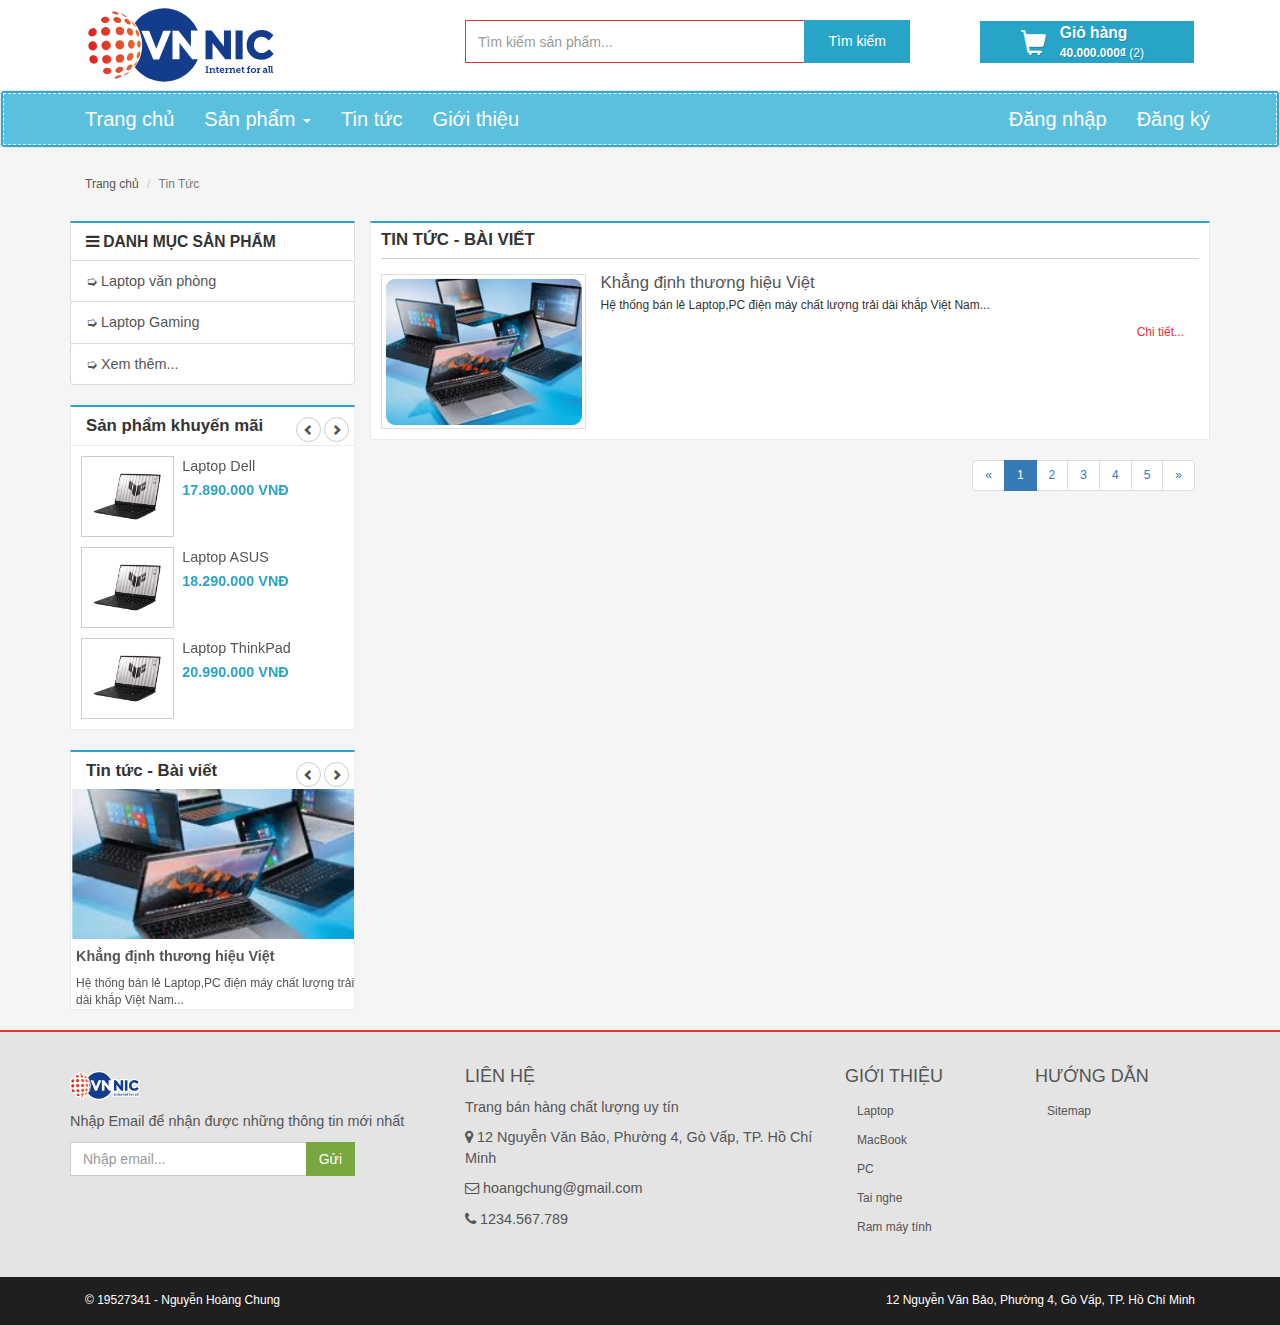
<file: tintuc.html>
<!doctype html>
<html>
<head>
    <meta charset="utf-8">
    <title>Tin tức</title>
    <meta http-equiv="content-language" content="vi" />
    <link href="images/vnnic-logo.svg" rel="shortcut icon" type="image/x-icon" />
    
    <link href="css/bootstrap.css" rel="stylesheet" type="text/css">
    <link href="css/font-icon.css" rel="stylesheet" type="text/css">
    
    <link rel="stylesheet" href="css/owl.carousel.css">
    <link rel="stylesheet" href="css/owl.transitions.css">
    <link rel="stylesheet" href="css/owl.theme.css">
    <link href="css/style.css" rel="stylesheet" type="text/css">
    
    <script src="js/jquery-3.1.1.min.js"></script>
	<script src="js/bootstrap.min.js"></script>
    <script src="js/owl.carousel.min.js"></script>
    <script src="js/clicktop.js"></script>
    
</head>
<body>
    <header>
        <div class="container">
            <div class="col-sm-4">
                <a href="index.html" class="text-center"><img src="images/vnnic-logo.svg" class="pull-left logo"></a>
            </div>
            <div class="col-sm-5">
                <div class="form-group">
                    <div class="input-group">
                        <input type="text" class="form-control" placeholder="Tìm kiếm sản phẩm...">
                        <span class="input-group-btn">
                            <button class="btn btn-default" type="button">Tìm kiếm</button>
                        </span>
                    </div>
                </div>
            </div>
            <div class="col-sm-3 cart-hder pull-right hidden-xs">
                <div class="row" style="position:relative;">
                    <div class="col-xs-3" style="width:auto; padding:0;">
                        <a href="giohang.html">
                            <i class="glyphicon glyphicon-shopping-cart"></i>
                        </a>
                    </div>
                    <div class="col-xs-9" style="padding-left:8px; width:auto;">
                        <p><strong><a href="giohang.html">Giỏ hàng</a></strong></p>
                        <p class="into-price"><strong>40.000.000₫</strong> (2)</p>
                        <ul>
                            <a href=""><span class="triangle-down"></span></a>
                            <li>
                                <div class="row">
                                    <div class="col-sm-4 nopadd">
                                        <img src="images/p_san_pham/sp1.webp" class="img-responsive">
                                    </div>
                                    <div class="col-sm-8" style="padding-right:0;">
                                        <h5><a href="detail.html">Laptop Lenovo</a></h5>
                                        <p> 01 X 20.000.000 ₫</p>
                                    </div>
                                </div>
                            </li>
                            <li>
                                <div class="row">
                                    <div class="col-sm-4 nopadd">
                                        <img src="images/p_san_pham/sp1.webp" class="img-responsive">
                                    </div>
                                    <div class="col-sm-8" style="padding-right:0;">
                                        <h5><a href="detail.html">Laptop Dell</a></h5>
                                        <p> 01 X 20.000.000 ₫</p>
                                    </div>
                                </div>
                            </li>
                            <p class="total-price">Thành tiền: <span>40.000.000 ₫</span></p>
                            <button class="btn btn-success center-block">Thanh toán</button>
                        </ul>
                    </div>
                </div>
            </div>
        </div>
    </header>
    <nav class="navbar navbar-default">
        <div class="box-nav">
            <div class="container">
                
                <div class="navbar-header">
                    <button type="button" class="navbar-toggle collapsed" data-toggle="collapse"
                        data-target="#bs-example-navbar-collapse-1" aria-expanded="false">
                        <span class="sr-only">Toggle navigation</span>
                        <span class="icon-bar"></span>
                        <span class="icon-bar"></span>
                        <span class="icon-bar"></span>
                    </button>
                    <a class="navbar-brand visible-xs" href="#"></a>
                </div>

                <div class="collapse navbar-collapse" id="bs-example-navbar-collapse-1">
                    <ul class="nav navbar-nav">
                        <li><a href="index.html">Trang chủ</a></li>
                        <li class="dropdown">
                            <a href="#" class="dropdown-toggle" data-toggle="dropdown" role="button"
                                aria-haspopup="true" aria-expanded="false">Sản phẩm <span class="caret"></span></a>
                            <a href="danhsachsanpham.html" class="hidden-xs mask">&nbsp;</a>
                            <ul class="dropdown-menu">                             
                                <li><a href="danhsachsanpham.html">Laptop</a></li>
                                <li><a href="danhsachsanpham.html">MacBook</a></li>
                                <li><a href="danhsachsanpham.html">PC</a></li>
                                <li><a href="danhsachsanpham.html">Tai nghe</a></li>
                                <li><a href="danhsachsanpham.html">Ram máy tính</a></li>
                                <li><a href="danhsachsanpham.html">Xem thêm...</a></li>
                            </ul>
                        </li>

                        <li><a href="tintuc.html">Tin tức</a></li>

                        <li><a href="about.html">Giới thiệu</a></li>
                    </ul>
                    <ul class="navbar-right navbar-nav nav">
                        <li><a class="navbar-link text-muted" data-toggle="modal" data-target="#myModal">Đăng nhập</a>
                        </li>
                        <li><a class="navbar-link text-muted" data-toggle="modal" data-target="#myModaldk">Đăng ký</a>
                        </li>
                    </ul>
                </div>
            </div>
        </div>
    </nav>
    
    <div class="modal" id="myModal">
        <div class="modal-dialog" style="width: 600x;">
            <div class="modal-content">

                
                <div class="modal-header">
                    <h2 class="modal-title text-danger">Đăng nhập</h2>
                    <button type="button" class="close" data-dismiss="modal" style="margin-top: -30px;">&times;</button>
                </div>

                
                <div class="modal-body">
                    <form class="horizontal-form" id="formDN" action="">
                        <div class="form-group">
                            <label for="tdn" class="label-control">Tên đăng nhập</label>
                            <input type="text" class="form-control" id="txtDN" value="" required>
                        </div>
                        <div class="form-group">
                            <label for="pwd" class="label-control">Mật khẩu</label>
                            <input type="password" class="form-control" id="txtpwd" value="" required>
                        </div>
                        <button type="submit" class="btn btn-success col-sm-2">Đăng nhập</button>
                    </form>
                </div>

                
                <div class="modal-footer">
                </div>

            </div>
        </div>
    </div>
    
    <div class="modal" id="myModaldk">
        <div class="modal-dialog" style="width: 600x;">
            <div class="modal-content">

                
                <div class="modal-header">
                    <h2 class="modal-title text-danger">Đăng ký</h2>
                    <button type="button" class="close" data-dismiss="modal" style="margin-top: -30px;">&times;</button>
                </div>

                
                <div class="modal-body">
                    <form id="formdk" class="horizontal-form">
                        <div class="form-group">
                            <label class="label-control" for="ten">Tên đăng nhập</label>
                            <input type="text" class="form-control" id="txtten" onblur="CheckUsername()"
                                placeholder="nhập vào tên đăng nhập">
                            <span id="er1" class="text-danger font-italic">(*)</span>
                        </div>
                        <div class="form-group">
                            <label class="label-control" for="pwd">Mật khẩu</label>
                            <input type="password" class="form-control" id="txtpwdk" onblur="CheckPasswd()"
                                placeholder="Nhập vào mật khẩu">
                            <span id="er2" class="text-danger font-italic">(*)</span>
                        </div>
                        <div class="form-group">
                            <label class="label-control" for="checkpw">Xác nhận mật khẩu</label>
                            <input type="password" class="form-control" id="checkpw" onblur="CheckPasswdRepeat()"
                                placeholder="Nhập lại mật khẩu">
                            <span id="er4" class="text-danger font-italic">(*)</span>
                        </div>
                        <div class="form-group">
                            <label for="email" class="label-control">Email</label>
                            <input type="email" class="form-control" id="txtemail" onblur="CheckEmail()"
                                placeholder="VD: abc@gmail.com">
                            <span id="er3" class="text-danger font-italic">(*)</span>
                        </div>

                        <div class="form-group">
                            <div id="thongbao" class="text-danger"></div>
                        </div>

                    </form>
                </div>

                
                <div class="modal-footer">
                    <button type="button" class="btn btn-primary col-md-12" onclick="Register()">Đăng ký</button>
                </div>

            </div>
        </div>
    </div>
    <section class="container">
        <ol class="breadcrumb">
            <li><a href="index.html">Trang chủ</a></li>
            <li class="active">Tin Tức</li>
        </ol>
    </section>

    <section class="container">
        <aside class="col-sm-3 nopadd">
            <section class="category-w">
                <div class="category-group">
                    <h2><i class="fa fa-bars"></i> DANH MỤC SẢN PHẨM</h2>
                    <ul class="list-group">
                        
                        <li><a href="danhsachsanpham.html" class="list-group-item">Laptop văn phòng</a>
                            <ul class="lv2">
                                <li><a href="danhsachsanpham.html">Laptop</a></li>
                                <li><a href="danhsachsanpham.html">MacBook</a></li>
                                <li><a href="danhsachsanpham.html">ThinkPad</a></li>
                            </ul>
                        </li>
                        <li><a href="danhsachsanpham.html" class="list-group-item">Laptop Gaming</a>
                            <ul class="lv2">
                                <li><a href="danhsachsanpham.html">PC</a></li>
                                <li><a href="danhsachsanpham.html">Tai nghe</a></li>
                                <li><a href="danhsachsanpham.html">Ram máy tính</a></li>
                            </ul>
                        </li>              
                        <li><a href="danhsachsanpham.html" class="list-group-item">Xem thêm...</a></li>
                    </ul>
                </div>
            </section>

            <section class="row pro-slide">
                <div class="title-proin">
                    <h2><span>Sản phẩm khuyến mãi</span></h2>
                    <span class="customNavigation pull-right">
                        <a class="btn btn-prev prevs"><span class="glyphicon glyphicon-chevron-left"></span></a>
                        <a class="btn btn-next nexts"><span class="glyphicon glyphicon-chevron-right"></span></a>
                    </span>
                </div>
                <div id="owl-proslide" class="owl-carousel owl-theme" style="opacity: 1; display: block;">
                    <div class="owl-wrapper-outer">
                        <div class="owl-wrapper"
                            style="width: 712px; left: 0px; display: block; transition: all 0ms ease 0s; transform: translate3d(0px, 0px, 0px);">
                            <div class="owl-item" style="width: 300px;">
                                <div class="item">
                                    <div class="row">
                                        <div class="col-xs-4">
                                            <a href="detail.html"><img src="images/p_san_pham/sp1.webp"
                                                    class="img-responsive"></a>
                                        </div>
                                        <div class="col-xs-8">
                                            <a href="detail.html">
                                                <h3>Laptop Dell</h3>
                                            </a>
                                            <div class="price-in">17.890.000 VNĐ</div>
                                        </div>
                                    </div>
                                    <div class="row">
                                        <div class="col-xs-4">
                                            <a href="detail.html"><img src="images/p_san_pham/sp1.webp"
                                                    img-responsive"></a>
                                        </div>
                                        <div class="col-xs-8">

                                            <a href="detail.html">
                                                <h3>Laptop ASUS</h3>
                                            </a>
                                            <div class="price-in">18.290.000 VNĐ</div>
                                        </div>
                                    </div>
                                    <div class="row">
                                        <div class="col-xs-4">
                                            <a href="detail.html"><img src="images/p_san_pham/sp1.webp"
                                                    class="img-responsive"></a>
                                        </div>
                                        <div class="col-xs-8">

                                            <a href="detail.html">
                                                <h3>Laptop ThinkPad</h3>
                                            </a>
                                            <div class="price-in">20.990.000 VNĐ</div>
                                        </div>
                                    </div>
                                </div>
                            </div>
            </section>

            <section class="row new-slide">
                <div class="title-proin">
                    <h2><span>Tin tức - Bài viết</span></h2>
                    <span class="customNavigation pull-right">
                        <a class="btn btn-prev prev-new"><span class="glyphicon glyphicon-chevron-left"></span></a>
                        <a class="btn btn-next next-new"><span class="glyphicon glyphicon-chevron-right"></span></a>
                    </span>
                </div>

                <div id="owl-news" class="owl-carousel owl-theme" style="opacity: 1; display: block;">
                    <div class="owl-wrapper-outer">
                        <div class="owl-wrapper"
                            style="width: 712px; left: 0px; display: block; transition: all 0ms ease 0s; transform: translate3d(0px, 0px, 0px);">
                            <div class="owl-item" style="width: 300px;">
                                <div class="item">
                                    <a href="about.html"><img src="images/p_noi_dung/nd1.png"></a>
                                    <a href="about.html">
                                        <h3>Khẳng định thương hiệu Việt</h3>
                                        <p>Hệ thống bán lẻ Laptop,PC điện máy chất lượng trải dài khắp Việt Nam...</p>
                                    </a>
                                </div>
                            </div>
            </section>

        </aside>
        <article class="col-sm-9">
            <section class="group-new">
                <h1 class="title-news">Tin tức - Bài viết</h1>
                <div class="row">
                    <div class="col-sm-3">
                        <a href="about.html"><img src="images/p_noi_dung/nd1.png"></a>
                    </div>
                    <div class="col-sm-9">
                        <a href="about.html"><h3>Khẳng định thương hiệu Việt</h3></a>
                        <p>Hệ thống bán lẻ Laptop,PC điện máy chất lượng trải dài khắp Việt Nam...</p>
                        <a href="about.html" class="pull-right">Chi tiết...</a>
                    </div>
                </div>
            </section>
            <section class="text-right">
                <div class="col-lg-12">
                    <ul class="pagination">
                        <li>
                            <a href="#">«</a>
                        </li>
                        <li class="active">
                            <a href="#">1</a>
                        </li>
                        <li>
                            <a href="#">2</a>
                        </li>
                        <li>
                            <a href="#">3</a>
                        </li>
                        <li>
                            <a href="#">4</a>
                        </li>
                        <li>
                            <a href="#">5</a>
                        </li>
                        <li>
                            <a href="#">»</a>
                        </li>
                    </ul>
                </div>
            </section>
        </article>
    </section>

    
    <section class="fot-div">
        <div class="container">
            <div class="col-sm-4 nopadd">
                <div class="kg"><img src="images/vnnic-logo.svg" class="img-logo" alt="..."> </div>
                <p>Nhập Email để nhận được những thông tin mới nhất</p>
                <div class="input-group col-sm-9">
                    <input type="text" class="form-control" placeholder="Nhập email...">
                    <span class="input-group-btn nopadd">
                        <button class="btn btn-default" type="button">Gửi</button>
                    </span>
                </div>
            </div>
            <div class="col-sm-4">
                <h3>Liên hệ</h3>
                <p>Trang bán hàng chất lượng uy tín</p>
                <p><i class="fa fa-map-marker"></i> 12 Nguyễn Văn Bảo, Phường 4, Gò Vấp, TP. Hồ Chí Minh</p>
                <p><i class="fa fa-envelope-o"></i> hoangchung@gmail.com</p>
                <p><i class="fa fa-phone"></i> 1234.567.789</p>
            </div>
            <div class="col-sm-2">
                <h3>Giới thiệu</h3>
                <ul>
                    <li><a href="index.html">Laptop</a></li>
                    <li><a href="index.html">MacBook</a></li>
                    <li><a href="index.html">PC</a></li>
                    <li><a href="index.html">Tai nghe</a></li>
                    <li><a href="index.html">Ram máy tính</a></li>
                </ul>
            </div>
            <div class="col-sm-2">
                <h3>Hướng dẫn</h3>
                <ul>

                    <li><a href="sitemap.html">Sitemap</a></li>
                    
                </ul>
            </div>
        </div>
    </section>

    <footer>
        <div class="container">
            <div class="col-sm-6 text-left">
                © 19527341 - Nguyễn Hoàng Chung
            </div>
            <div class="col-sm-6 text-right">
                12 Nguyễn Văn Bảo, Phường 4, Gò Vấp, TP. Hồ Chí Minh
            </div>
        </div>
    </footer>

	<span class="back-top" id="back-top" title="Lên đầu trang">
    	<i class="fa fa-angle-double-up"></i>
    </span>
</body>
</html>
</file>
<file: css/style.css>
@charset "utf-8";

body {
    height: 100%;
	font-size:12px;
	font-family: 'Roboto Condensed', sans-serif;
	background: rgb(245, 245, 245);
}
a{
	color:#555;
	cursor: pointer;
}
a:link{
	text-decoration:none;
}
.row{
	margin:0;	
}
.nopadd{
	padding: 0;
}
h1,h2,h3,h4,h5{
	margin: 0;
	transition: color 0.3s;
}
img{
	max-width: 100%;
}

/* header */

.logo{
	height:80px;
	margin:5px auto;
	display:block;
}
header{
	background-color: #fff;
}
header .namecompany{
	margin-left:10px;
}
header .namecompany h1{
	display: block;
	font-size:1.8em; 
	font-weight:bold; 
	color:#28a4c9;
	text-transform:uppercase; 
	margin-top: 15px;
	font-family:Verdana, Geneva, Tahoma, sans-serif;
}
header .form-group .btn-default,
header .form-group .btn-default:active,
header .form-group .btn-default:focus{
	border-radius:0;
	border: 2px solid #28a4c9;	
	padding: 9px 22px 10px 22px;
	margin-left:-2px !important;
	background-color:#28a4c9;
	color:#fff;
	outline:none;
}
header .form-group{
	padding:5px 0;
	margin:0px 0 15px 0;
}
header .form-control,
header .form-control:active,
header .form-control:focus {
	height: 43px;
	border: 1px solid #df3131;
	border-radius:0;
	box-shadow:none;
}
header .form-control:active,
header .form-control:focus{
	border: 1px solid #28a4c9;
	box-shadow:none;
}
.cart-hder{
	margin-top:20px;
	padding:3px 35px 0 35px;
	width:auto;
	background-color:#28a4c9;
	border:1px solid #fff;
	transition:0.3s;
    margin-right: 15px;
}
.cart-hder:hover{
	background-color:#fff;
	border-color:#28a4c9;
}
header .col-sm-5{
	text-align:center;	
}
header .col-sm-5 p{
	padding:0;
	margin:0 0 3px 0;
	font-weight:600;
	color:#C03;
}
.cart-hder .glyphicon-shopping-cart{
	color:#fff;
	padding:5px;
	font-size: 1.6em;
	text-align:center;
	border:1px solid #28a4c9;
	transition:0.3s;
	text-shadow: 1px 1px rgba(0, 0, 0, 0.2);
}
.cart-hder:hover .glyphicon-shopping-cart{
	color:#28a4c9;
	border-color:#fff;
}
.cart-hder a{
	font-size:1.3em;
}
.cart-hder .col-xs-9 p{
	margin-bottom:1px;
	color:#28a4c9;
	width:100%;
	line-height:18px;
}
.cart-hder .col-xs-9 .into-price{
	color:#fff !important;
	transition:0.3s;
	text-shadow: 1px 1px rgba(0, 0, 0, 0.2);
}
.cart-hder:hover .col-xs-9 .into-price{
	color:#28a4c9 !important;
}
.cart-hder .col-xs-9 p a{
	margin-bottom:3px;
	color:#fff;
	width:100%;
	line-height:18px;
	font-family: 'Roboto Condensed', sans-serif;
	transition:0.3s;
	text-shadow: 1px 1px rgba(0, 0, 0, 0.2);
}
.cart-hder:hover .col-xs-9 p a{
	color:#28a4c9;
}
.cart-hder ul{
	overflow: hidden;
	opacity:0;
	height:0;
	position:absolute;
	top:40px;
	left:-120%;
	min-width:270px;
	background-color:#fff;
	border-top:2px solid #28a4c9;
	z-index:9999999;
	padding:0;
	margin:0;
	transition:0.4s;
	list-style:none;
	-webkit-box-shadow: 0px 2px 6px -1px rgba(0,0,0,0.75);
	-moz-box-shadow: 0px 2px 6px -1px rgba(0,0,0,0.75);
	box-shadow: 0px 2px 6px -1px rgba(0,0,0,0.75);
	float: left;
}
.triangle-down {
	position:absolute;
	bottom:100%;
	left:47%;
	width: 0;
	height: 0;
	border-left: 6px solid transparent;
	border-right: 6px solid transparent;
	border-bottom: 6px solid #28a4c9;
}
.cart-hder:hover ul{
	overflow:inherit;
	opacity:1;
	height:auto;
	padding:10px 0;
}
.cart-hder .col-xs-9 ul li{
	margin:5px 0;
	border-bottom:1px solid #ddd;
	padding:10px 20px;
}
.cart-hder .col-xs-9 ul li h5{
	margin: 0 0 3px 0;
}
.cart-hder .col-xs-9 ul li h5 a{
	font-size:1.1em;
}
.cart-hder .col-xs-9 ul li p{
	font-weight:600;
}
.cart-hder .btn-success{
	transition:0.3s;
	margin-top:15px;
	border-radius:0;
	background-color:transparent;
	color:#28a4c9;
	border-color:#28a4c9;
	text-transform:uppercase;
}
.cart-hder .btn-success:hover{
	background-color:#28a4c9;
	color:#fff;
	border-color:#28a4c9;
}
.cart-hder .total-price{
	padding:0 20px;
	margin:15px 0;
	font-size:1.32em;
	color:#555 !important;
	font-weight:600;
	text-transform:uppercase;
}
.cart-hder .total-price span{
	color:#28a4c9;
}
/* đóng heaser */

.call-hot{
	list-style: none;
	margin: 0;
	padding: 0;
	line-height: 50px;
}
.call-hot img{
	max-height: 40px;
}
.call-hot li{
	color: #555;
	font-size: 1.5em;
}

/* slider */
.slider{
	margin-bottom: 20px;
	margin-top: 20px;
}


/*  */

#owl-item .item{
	background: #FFFFFF;
	color: #000;
	border-radius: 0;
	border-right: 1px solid rgb(235, 235, 235);
	border-top: 1px solid rgb(235, 235, 235);
}
.group-proin{
	margin-bottom:20px;
	background-color: #fff;
    border: thin solid rgb(235, 235, 235);
    padding-top: 10px;
	border-top: 2px solid #E73535;
}
.group-proin .col-sm-3{
	padding: 0 8px;
	border-right: 1px solid rgb(235, 235, 235);
	border-top: 1px solid rgb(235, 235, 235);
	width: 180px;
	margin-left: 25px;
}
.group-proin .col-sm-3:nth-child(4n){
	border-right:none;
}
.title-proin{
	padding: 0 0 8px 0;
}
.title-proin h2,
.title-proin h1{
	display: inline-block;
	font-size: 1.4em;
	font-weight: bold;
	padding: 0 0 0 15px;
}
.title-proin h2 span,
.title-proin h1 span{
	padding: 6px 0;
}

.customNavigation{
	margin-right:5px;
}
/* group-proin */
.group-proin .customNavigation .prev,.group-proin .customNavigation .next{
	border:1px solid #ccc;
	border-radius:50%;
	height:25px;
	width:25px;
	padding:0;
	line-height:25px;
	font-size:0.9em;
	transition:0.3s;
	color:#555;
	
	
}
.group-proin .customNavigation .prev:hover,.group-proin .customNavigation .next:hover{
	border:1px solid #555;
	background-color:#555;
	color:#fff;
}
.group-proin .box-pro{
	padding: 1px;
}
.group-proin .box-pro h3{
	text-align: center;
	margin: 10px 0;
	font-size: 1.3em;
	min-height: 36px;
}
.group-proin .box-pro img{
	object-fit: cover;
	height: 175px;
	display: block;
	margin: auto;
	transition: opacity 0.3s;
}
.group-proin .box-pro:hover img{
	opacity: 0.5;
}
.group-proin .box-pro .price-pro{
	text-align: center;
	margin: 10px 0;
	font-size: 1.3em;
	font-weight: bold;
	color: #28a4c9;
}
.group-proin .box-pro .img-pro{
	position: relative;
	overflow: hidden;
}
.group-proin .box-pro .img-pro .btn-pro{
	text-align: center;
	position: absolute;
	top: 35%;
	left: 0;
	right: 0;
	opacity: 0;
	transform: scale(0);
	transition: opacity 0.3s, transform 0.3s;
}
.group-proin .box-pro:hover .img-pro .btn-pro{
	transform: scale(1);
	opacity: 1;
}
.group-proin .box-pro .img-pro .btn-pro .btn-default,
.group-proin .box-pro .img-pro .btn-pro .btn-default:active,
.group-proin .box-pro .img-pro .btn-pro .btn-default:focus{
	padding: 6px;
	margin-right: 3px;
	border-radius: 0;
	outline: none;
	background-color: #df3131;
	color: #fff;
	border-color: #fafafa;
	margin-bottom: 5px;
}
.group-proin .box-pro .img-pro .btn-pro a.btn-default{
	margin-right: 0;
}
.group-proin .box-pro .img-pro .btn-pro .btn-default:hover{
	background-color: #fff;
	color: #28a4c9;
	border-color: #28a4c9;
}


/* adver */
.adver{
	margin-bottom: 20px;
}


/* new-slide */
.new-slide{
	margin-bottom: 20px;
	background-color: #fff;
    border: thin solid rgb(235, 235, 235);
    padding-top: 10px;
	border-top: 2px solid #28a4c9;
}
.new-slide .item img{
	object-fit: cover;
	width: 100%;
	height: 150px;
}
.new-slide .item h3{
	margin: 10px 0;
	font-size: 1.2em;
	font-weight: bold;
	padding: 0 5px;
}
.new-slide  .item p{
	margin-bottom: 0;
	padding: 0 5px;
}

/*  */
.qc .img-thumbnail{
	margin-bottom: 10px;
}

/*  */

/* order */

.order .panel-default{
	margin:0 0 40px 0;
	border-radius:0;
	border-top: 2px solid #df3131;
}
.order .panel-default > .panel-heading,
.cart .panel-default > .panel-heading {
	border-radius: 0;
	color: #28a4c9;
	background-color: transparent;
}
.order .panel-default > .panel-heading h1,
.cart .panel-default > .panel-heading h1 {
    font-size: 1.4em;
}
.order h4,
.cart h4{
	margin: 0;
}
.order .test-code{
	max-width: none;
}
/* cart */
.cart .panel-default{
	margin:0 0 40px 0;
	border-radius: 0;
	border-top: 2px solid #28a4c9;
}
.cart .panel-default .panel-body{
	padding:0 !important;	
}
/* button */
.btn-del{
	transition:0.3s;
}
.btn-del:hover{
	color:#f03;
}
.btn-info {
	color: #fff;
	background-image: -webkit-linear-gradient(top,#5bc0de 0,#2aabd2 100%);
    background-image: -o-linear-gradient(top,#5bc0de 0,#2aabd2 100%);
    background-image: -webkit-gradient(linear,left top,left bottom,from(#5bc0de),to(#2aabd2));
    background-image: linear-gradient(to bottom,#5bc0de 0,#2aabd2 100%);
    filter: progid:DXImageTransform.Microsoft.gradient(startColorstr='#ff5bc0de', endColorstr='#ff2aabd2', GradientType=0);
    filter: progid:DXImageTransform.Microsoft.gradient(enabled=false);
    background-repeat: repeat-x;
    border-color: #28a4c9;
}
.btn-danger {
	color: #fff;
	background-image: -webkit-linear-gradient(top,#d9534f 0,#c12e2a 100%);
    background-image: -o-linear-gradient(top,#d9534f 0,#c12e2a 100%);
    background-image: -webkit-gradient(linear,left top,left bottom,from(#d9534f),to(#c12e2a));
    background-image: linear-gradient(to bottom,#d9534f 0,#c12e2a 100%);
    filter: progid:DXImageTransform.Microsoft.gradient(startColorstr='#ffd9534f', endColorstr='#ffc12e2a', GradientType=0);
    filter: progid:DXImageTransform.Microsoft.gradient(enabled=false);
    background-repeat: repeat-x;
    border-color: #b92c28;
}
.btn-warning {
	color: #fff;
	background-image: -webkit-linear-gradient(top,#f0ad4e 0,#eb9316 100%);
	background-image: -o-linear-gradient(top,#f0ad4e 0,#eb9316 100%);
	background-image: -webkit-gradient(linear,left top,left bottom,from(#f0ad4e),to(#eb9316));
	background-image: linear-gradient(to bottom,#f0ad4e 0,#eb9316 100%);
	filter: progid:DXImageTransform.Microsoft.gradient(startColorstr='#fff0ad4e', endColorstr='#ffeb9316', GradientType=0);
	filter: progid:DXImageTransform.Microsoft.gradient(enabled=false);
	background-repeat: repeat-x;
	border-color: #e38d13;
}
/* pro-slide */
.pro-slide{
	margin-bottom: 20px;
	background-color: #fff;
    border: thin solid rgb(235, 235, 235);
    padding-top: 10px;
	border-top: 2px solid #28a4c9;
}
.pro-slide .title-proin{
	border-bottom: 1px solid rgb(235, 235, 235);
	margin-bottom: 10px;
}

.pro-slide .owl-carousel .item .row{

	margin-bottom: 10px;
	padding: 0 10px;
}
.pro-slide .owl-carousel .item .col-xs-4{
	padding: 2px;
	border: 1px solid #ccc;
}
.pro-slide .owl-carousel .item .col-xs-4 img{
	object-fit: cover;
	height: 75px;
	display: block;
	margin: auto;
}
.pro-slide .owl-carousel .item .col-xs-8{
	padding: 0 3px 0 8px;
}
.pro-slide .owl-carousel .item .col-xs-8 h3{
	font-size: 1.2em;
	margin-bottom: 6px;
	margin-top: 3px;
}
.pro-slide .owl-carousel .item .col-xs-8 .price-in{
	color: #28a4c9;
	font-weight: bold;
	font-size: 1.2em;
}
/* customer */
.customNavigation .btn-prev,.customNavigation .btn-next{
	border:1px solid #ccc;
	border-radius:50%;
	height:25px;
	width:25px;
	padding:0;
	line-height:25px;
	font-size:0.9em;
	transition:0.3s;
	color:#555;	
}
.customNavigation .btn-prev:hover,.customNavigation .btn-next:hover{
	border:1px solid #555;
	background-color:#555;
	color:#fff;
}

/* category*/

.category-w {
	padding:0;
	margin-bottom: 20px;
}
.category-w h2{
	background-color: #fff;
	font-size: 1.3em;
	font-weight: bold;
	padding: 10px 15px;
	border-top: 2px solid #28a4c9;
	border-right: 1px solid #ddd;
	border-left: 1px solid #ddd;
}
.category-w ul{
	list-style:none;
	padding:0;
	margin:0;
}
.category-w ul > li{
	margin-top:-1px;
	position: relative;
}
.category-w ul > li > a{
	display:block;
	font-size: 1.2em;
}

.category-w ul > li:hover > a{
	background-color: #28a4c9;
	border-color:#28a4c9;
	color:#fff;
	border-right-color:#28a4c9;
	z-index:99999;
}
.category-w ul > li > a:before{
  	content:'➭';
	float:left;
	margin-right: 3px;
}
.category-w ul > li > .lv2{
	display: none;
	position:absolute;
	top:1px;
	background-color:#fff;
	border-left:none;
	margin-left:0;
	padding:0;
	width:auto;
	z-index:99 ;
	opacity:0;
	visibility: hidden;
	left:150%;
	transition:opacity 0.3s, left 0.4s;
	min-width: 200px;
}
.category-w ul > li:hover > .lv2{
	opacity:1;
	visibility: visible;
	left: 100%;
}
.category-w ul > li > .lv2 > li{
	border:1px solid #ccc;
}
.category-w ul > li > .lv2 > li:hover{
	background-color: #28a4c9;
	border-color:#2aabd2;
	z-index: 99999;
}
.category-w ul > li > .lv2 > li > a{
    padding: 10px 15px;
    display: block;
}
.category-w ul > li > .lv2 > li > a:before{
  	content:'';
}

/* gioithieu */

.suppot{
	border:1px solid  rgb(235, 235, 235);
	background-color: #fff;
}
.suppot .active,
.suppot .active:hover,
.suppot .active:focus{
	margin:-1px;
	background-color: transparent;
	border-color: transparent;
	color: #555;
    border-top: 2px solid #28a4c9;
    font-size: 1.3em;
    font-weight: bold;
	border-bottom:1px solid  rgb(235, 235, 235);
}
.suppot .row{
	padding:0 10px 0 10px;	
}
.suppot .row .col-sm-12{
	padding:0 0 8px 0;	
	margin:8px 0;
	border-bottom:1px solid #ccc;
}
.suppot .row .col-sm-12:last-child{
	margin-bottom:0;
	border-bottom:none;
}
.suppot .row .col-sm-12 .col-sm-6{
	padding-left:0;	
}
.img-suppot{
	object-fit:cover;
	height:110px;
	width:110px;
	border-radius:50%;
	padding:5px;
	border:1px solid #ddd;
	margin:10px auto;
	display:block;
	
}
.suppot .img-responsive{
	height: 40px;
	margin: auto;
	display: block;
}


/* group-new */
.group-new{
	background-color: #fff;
	padding: 0 10px;
    border-top: 2px solid #28a4c9;
	border-right: 1px solid rgb(235, 235, 235);
	border-left: 1px solid rgb(235, 235, 235);
	border-bottom: 1px solid rgb(235, 235, 235);
}
.group-new .title-news{
	font-size: 1.4em;
	font-weight: bold;
	margin-bottom: 15px;
	padding: 8px 0;
	border-bottom: 1px solid #ccc;
	text-transform: uppercase;
}
.group-new > .row{
	margin-bottom: 10px;
	padding-bottom: 10px;
	border-bottom: 1px dashed #ccc;
}
.group-new > .row:last-child{
	margin-bottom: 0;
	padding-bottom: 10px;
	border-bottom: none;
}
.group-new > .row > .col-sm-3{
	padding: 0;
}
.group-new > .row > .col-sm-3 img{
	object-fit: cover;
	width: 100%;
	max-height: 200px;
	padding: 3px;
	border: 1px solid #ddd;
}
.group-new > .row > .col-sm-9 h3{
	color: #555;
	margin-bottom: 5px;
	font-size: 1.4em;
}
.group-new > .row > .col-sm-9 a.pull-right{
	color: #df3131;
}

/*  */
.new{
	background-color: #fff;
	padding: 10px;
	margin-bottom: 20px;
	border: 1px solid rgb(235, 235, 235);
}
.new h1{
	margin-bottom: 20px;
    font-size: 1.5em;
    font-weight: bold;
    text-transform: uppercase;
}
.like{
	border: 1px solid #ddd;
	padding: 5px;
	margin: 20px 0;
}

/* product */

.product .description-pro .nopadd .owl-theme .owl-wrapper-outer .owl-wrapper{
	width: 4164px; 
	left: 150px; 
	display: block; 
	transform: translate3d(0px, 0px, 0px); 
	transform-origin: 278.5px center; 
	perspective-origin: 278.5px center; 
	transition: all 0ms ease 0s;
}
.description-pro{
	background-color: #fff;
	border: 1px solid rgb(235, 235, 235);
	padding: 10px;
}
.product .description-pro .form-control{
	width: auto;
	border-radius: 0;
}
.product .description-pro .price-product{
	font-size: 1.2em;
	margin-bottom: 10px;
}
.product .description-pro .price-product span{
	font-size: 1.5em;
	font-weight: bold;
	color: #28a4c9;
}
.product .description-pro h1{
	font-size: 1.5em;
	font-weight: bold;
	margin-bottom: 10px;
}
.product .description-pro .input-group{
	margin-bottom: 10px;
}
.product .description-pro .input-group-addon{
	border-radius: 0;
}
.product .description-pro .btn{
	border-radius: 0;
}



.product .tab-pro{
	margin-bottom: 20px;
}
.product .nav-tabs > li > a{
	font-size:1.1em !important;
	border-radius:0;
	transition: color 0.3s, background-color 0.3s, border-color 0.3s;
	font-weight:bold;
	color:#555;
	border-top: 2px solid transparent;
}
.product .nav-tabs > li.active > a,
.product .nav-tabs > li > a:focus,
.product .nav-tabs > li > a:active{
	color:#28a4c9;
    border-top: 2px solid #28a4c9;
}
.product .nav-tabs > li > a:hover{
	background-color:#fff;	
}
.product .nav-tabs {
    display: block;
    float: none;
    margin: 0 auto;
    table-layout: inherit;
    border-bottom: none;
    margin-top: 20px;
}
.product .tab-content .tab-pane{
	border:1px solid #ddd;
	padding:10px;
	background-color: #fff;
}
.product .nav-tabs .tab-pane img{
	max-width: 100%;
}

/* fot-div */
.fot-div{
	background-color: #e4e4e4;
	color: #555;
	padding: 35px 0;
    border-top: 2px solid #E73535;
}
.fot-div h3{
	margin-bottom: 10px;
	font-size: 1.5em;
	text-transform: uppercase;
}

.fot-div .img-logo{
	width: 70px;
}
.fot-div .kg{
	font-size: 2em;
	text-transform: uppercase;
}
.fot-div .input-group{
	margin-bottom: 10px;
}
.fot-div .form-control,
.fot-div .form-control:active,
.fot-div .form-control:focus{
	border-radius:0;
	box-shadow:none;
	border-color:#ccc;
	outline:none;
}
.fot-div .btn-default,
.fot-div .btn-default:active,
.fot-div .btn-default:focus{
	border-radius:0;
	background-color:#7aa640;
	border-color:#7aa640;
	outline:none;
	color:#fff;
}
.fot-div p{
	font-size: 1.2em;
	margin-top: 10px;
}
/* .fot-div{
	
} */
.fot-div ul{
	padding: 0;
	margin: 0;
}
.fot-div ul li{
	list-style: none;
	padding: 6px 0;
}
.fot-div ul li a{
    padding: 0 3px 0 12px;
    display: inline-block;
}
.fot-div ul li a:hover{
	background: #cacaca;
}

/* Footer */

footer {
    margin:0;
    background-color: #1f1f1f;
    color: #fff;
    padding: 15px 0;
}


/* lên đầu trang */
.back-top{
	position: fixed;
	top: 92%; 
	right: 15px; 
	display: none; 
	z-index:99999;
	height:40px;
	width:40px;
	cursor:pointer;
	opacity:0.7;
	color: #666;
	font-size:20px;
	border-radius:50%;
	text-align:center;
	line-height:40px;
	border:1px solid #666;
	transition:0.3s;
}
.back-top:hover{
	opacity:1;
	color: #000;
	border:1px solid #000;
}

/* kết thúc  lên đầu trang */


@media screen and (min-width:768px) {
   	article.col-sm-9{
   		padding-right: 0;
   	}

   	/*  */
	header .form-group{
		padding:5px 0;
		margin:15px 0 0 0;
	}


	/*  */
	.navbar-default{
		font-size: 2rem;
		position: relative;
	    z-index: 999;
	    background: #2aabd2;
	    padding: 2px;
	}
	.navbar-default .navbar-nav > li > a {
		color: #fff;
	}
	.navbar-default .navbar-nav > li:hover > a{
		color: #fff;
		background: #ccc;
		transition: 0.8s;
	}
	.navbar-default .box-nav{
		border: #fff 1px dashed;
		background: #5bc0de;
	}
	.mask{
		position:absolute !important; 
		top:0; 
		width:100%;
		background-color: transparent !important
	}
	.navbar-default .dropdown:hover > a{
		background: #5bc0de;
		color: #fff;
	}
	.dropdown-menu {
		visibility: hidden;
		opacity: 0;
		transition: opacity 0.3s;
		margin:0;
		padding: 0;
    	border-radius: 0;
    	border: none;
    	display: inline;
	}
	.navbar-default .dropdown:hover .dropdown-menu {
		visibility: visible;
		opacity: 1;
	}
	.navbar-collapse{
		position:relative !important;
		padding: 0;
	}
	.dropdown-menu > li > a {
		padding: 8px 12px;
		border-bottom: 1px dashed #ddd;
	}

	.category-w ul > li > .lv2{
		display: block;
	}
}
</file>
<file: css/font-icon.css>
/*!
 *  Font Awesome 4.5.0 by @davegandy - http://fontawesome.io - @fontawesome
 *  License - http://fontawesome.io/license (Font: SIL OFL 1.1, CSS: MIT License)
 */@font-face{font-family:'FontAwesome';src:url('../fonts/fontawesome-webfont.eot?v=4.5.0');src:url('../fonts/fontawesome-webfont.eot?#iefix&v=4.5.0') format('embedded-opentype'),url('../fonts/fontawesome-webfont.woff2?v=4.5.0') format('woff2'),url('../fonts/fontawesome-webfont.woff?v=4.5.0') format('woff'),url('../fonts/fontawesome-webfont.ttf?v=4.5.0') format('truetype'),url('../fonts/fontawesome-webfont.svg?v=4.5.0#fontawesomeregular') format('svg');font-weight:normal;font-style:normal}.fa{display:inline-block;font:normal normal normal 14px/1 FontAwesome;font-size:inherit;text-rendering:auto;-webkit-font-smoothing:antialiased;-moz-osx-font-smoothing:grayscale}.fa-lg{font-size:1.33333333em;line-height:.75em;vertical-align:-15%}.fa-2x{font-size:2em}.fa-3x{font-size:3em}.fa-4x{font-size:4em}.fa-5x{font-size:5em}.fa-fw{width:1.28571429em;text-align:center}.fa-ul{padding-left:0;margin-left:2.14285714em;list-style-type:none}.fa-ul>li{position:relative}.fa-li{position:absolute;left:-2.14285714em;width:2.14285714em;top:.14285714em;text-align:center}.fa-li.fa-lg{left:-1.85714286em}.fa-border{padding:.2em .25em .15em;border:solid .08em #eee;border-radius:.1em}.fa-pull-left{float:left}.fa-pull-right{float:right}.fa.fa-pull-left{margin-right:.3em}.fa.fa-pull-right{margin-left:.3em}.pull-right{float:right}.pull-left{float:left}.fa.pull-left{margin-right:.3em}.fa.pull-right{margin-left:.3em}.fa-spin{-webkit-animation:fa-spin 2s infinite linear;animation:fa-spin 2s infinite linear}.fa-pulse{-webkit-animation:fa-spin 1s infinite steps(8);animation:fa-spin 1s infinite steps(8)}@-webkit-keyframes fa-spin{0%{-webkit-transform:rotate(0deg);transform:rotate(0deg)}100%{-webkit-transform:rotate(359deg);transform:rotate(359deg)}}@keyframes fa-spin{0%{-webkit-transform:rotate(0deg);transform:rotate(0deg)}100%{-webkit-transform:rotate(359deg);transform:rotate(359deg)}}.fa-rotate-90{filter:progid:DXImageTransform.Microsoft.BasicImage(rotation=1);-webkit-transform:rotate(90deg);-ms-transform:rotate(90deg);transform:rotate(90deg)}.fa-rotate-180{filter:progid:DXImageTransform.Microsoft.BasicImage(rotation=2);-webkit-transform:rotate(180deg);-ms-transform:rotate(180deg);transform:rotate(180deg)}.fa-rotate-270{filter:progid:DXImageTransform.Microsoft.BasicImage(rotation=3);-webkit-transform:rotate(270deg);-ms-transform:rotate(270deg);transform:rotate(270deg)}.fa-flip-horizontal{filter:progid:DXImageTransform.Microsoft.BasicImage(rotation=0, mirror=1);-webkit-transform:scale(-1, 1);-ms-transform:scale(-1, 1);transform:scale(-1, 1)}.fa-flip-vertical{filter:progid:DXImageTransform.Microsoft.BasicImage(rotation=2, mirror=1);-webkit-transform:scale(1, -1);-ms-transform:scale(1, -1);transform:scale(1, -1)}:root .fa-rotate-90,:root .fa-rotate-180,:root .fa-rotate-270,:root .fa-flip-horizontal,:root .fa-flip-vertical{filter:none}.fa-stack{position:relative;display:inline-block;width:2em;height:2em;line-height:2em;vertical-align:middle}.fa-stack-1x,.fa-stack-2x{position:absolute;left:0;width:100%;text-align:center}.fa-stack-1x{line-height:inherit}.fa-stack-2x{font-size:2em}.fa-inverse{color:#fff}.fa-glass:before{content:"\f000"}.fa-music:before{content:"\f001"}.fa-search:before{content:"\f002"}.fa-envelope-o:before{content:"\f003"}.fa-heart:before{content:"\f004"}.fa-star:before{content:"\f005"}.fa-star-o:before{content:"\f006"}.fa-user:before{content:"\f007"}.fa-film:before{content:"\f008"}.fa-th-large:before{content:"\f009"}.fa-th:before{content:"\f00a"}.fa-th-list:before{content:"\f00b"}.fa-check:before{content:"\f00c"}.fa-remove:before,.fa-close:before,.fa-times:before{content:"\f00d"}.fa-search-plus:before{content:"\f00e"}.fa-search-minus:before{content:"\f010"}.fa-power-off:before{content:"\f011"}.fa-signal:before{content:"\f012"}.fa-gear:before,.fa-cog:before{content:"\f013"}.fa-trash-o:before{content:"\f014"}.fa-home:before{content:"\f015"}.fa-file-o:before{content:"\f016"}.fa-clock-o:before{content:"\f017"}.fa-road:before{content:"\f018"}.fa-download:before{content:"\f019"}.fa-arrow-circle-o-down:before{content:"\f01a"}.fa-arrow-circle-o-up:before{content:"\f01b"}.fa-inbox:before{content:"\f01c"}.fa-play-circle-o:before{content:"\f01d"}.fa-rotate-right:before,.fa-repeat:before{content:"\f01e"}.fa-refresh:before{content:"\f021"}.fa-list-alt:before{content:"\f022"}.fa-lock:before{content:"\f023"}.fa-flag:before{content:"\f024"}.fa-headphones:before{content:"\f025"}.fa-volume-off:before{content:"\f026"}.fa-volume-down:before{content:"\f027"}.fa-volume-up:before{content:"\f028"}.fa-qrcode:before{content:"\f029"}.fa-barcode:before{content:"\f02a"}.fa-tag:before{content:"\f02b"}.fa-tags:before{content:"\f02c"}.fa-book:before{content:"\f02d"}.fa-bookmark:before{content:"\f02e"}.fa-print:before{content:"\f02f"}.fa-camera:before{content:"\f030"}.fa-font:before{content:"\f031"}.fa-bold:before{content:"\f032"}.fa-italic:before{content:"\f033"}.fa-text-height:before{content:"\f034"}.fa-text-width:before{content:"\f035"}.fa-align-left:before{content:"\f036"}.fa-align-center:before{content:"\f037"}.fa-align-right:before{content:"\f038"}.fa-align-justify:before{content:"\f039"}.fa-list:before{content:"\f03a"}.fa-dedent:before,.fa-outdent:before{content:"\f03b"}.fa-indent:before{content:"\f03c"}.fa-video-camera:before{content:"\f03d"}.fa-photo:before,.fa-image:before,.fa-picture-o:before{content:"\f03e"}.fa-pencil:before{content:"\f040"}.fa-map-marker:before{content:"\f041"}.fa-adjust:before{content:"\f042"}.fa-tint:before{content:"\f043"}.fa-edit:before,.fa-pencil-square-o:before{content:"\f044"}.fa-share-square-o:before{content:"\f045"}.fa-check-square-o:before{content:"\f046"}.fa-arrows:before{content:"\f047"}.fa-step-backward:before{content:"\f048"}.fa-fast-backward:before{content:"\f049"}.fa-backward:before{content:"\f04a"}.fa-play:before{content:"\f04b"}.fa-pause:before{content:"\f04c"}.fa-stop:before{content:"\f04d"}.fa-forward:before{content:"\f04e"}.fa-fast-forward:before{content:"\f050"}.fa-step-forward:before{content:"\f051"}.fa-eject:before{content:"\f052"}.fa-chevron-left:before{content:"\f053"}.fa-chevron-right:before{content:"\f054"}.fa-plus-circle:before{content:"\f055"}.fa-minus-circle:before{content:"\f056"}.fa-times-circle:before{content:"\f057"}.fa-check-circle:before{content:"\f058"}.fa-question-circle:before{content:"\f059"}.fa-info-circle:before{content:"\f05a"}.fa-crosshairs:before{content:"\f05b"}.fa-times-circle-o:before{content:"\f05c"}.fa-check-circle-o:before{content:"\f05d"}.fa-ban:before{content:"\f05e"}.fa-arrow-left:before{content:"\f060"}.fa-arrow-right:before{content:"\f061"}.fa-arrow-up:before{content:"\f062"}.fa-arrow-down:before{content:"\f063"}.fa-mail-forward:before,.fa-share:before{content:"\f064"}.fa-expand:before{content:"\f065"}.fa-compress:before{content:"\f066"}.fa-plus:before{content:"\f067"}.fa-minus:before{content:"\f068"}.fa-asterisk:before{content:"\f069"}.fa-exclamation-circle:before{content:"\f06a"}.fa-gift:before{content:"\f06b"}.fa-leaf:before{content:"\f06c"}.fa-fire:before{content:"\f06d"}.fa-eye:before{content:"\f06e"}.fa-eye-slash:before{content:"\f070"}.fa-warning:before,.fa-exclamation-triangle:before{content:"\f071"}.fa-plane:before{content:"\f072"}.fa-calendar:before{content:"\f073"}.fa-random:before{content:"\f074"}.fa-comment:before{content:"\f075"}.fa-magnet:before{content:"\f076"}.fa-chevron-up:before{content:"\f077"}.fa-chevron-down:before{content:"\f078"}.fa-retweet:before{content:"\f079"}.fa-shopping-cart:before{content:"\f07a"}.fa-folder:before{content:"\f07b"}.fa-folder-open:before{content:"\f07c"}.fa-arrows-v:before{content:"\f07d"}.fa-arrows-h:before{content:"\f07e"}.fa-bar-chart-o:before,.fa-bar-chart:before{content:"\f080"}.fa-twitter-square:before{content:"\f081"}.fa-facebook-square:before{content:"\f082"}.fa-camera-retro:before{content:"\f083"}.fa-key:before{content:"\f084"}.fa-gears:before,.fa-cogs:before{content:"\f085"}.fa-comments:before{content:"\f086"}.fa-thumbs-o-up:before{content:"\f087"}.fa-thumbs-o-down:before{content:"\f088"}.fa-star-half:before{content:"\f089"}.fa-heart-o:before{content:"\f08a"}.fa-sign-out:before{content:"\f08b"}.fa-linkedin-square:before{content:"\f08c"}.fa-thumb-tack:before{content:"\f08d"}.fa-external-link:before{content:"\f08e"}.fa-sign-in:before{content:"\f090"}.fa-trophy:before{content:"\f091"}.fa-github-square:before{content:"\f092"}.fa-upload:before{content:"\f093"}.fa-lemon-o:before{content:"\f094"}.fa-phone:before{content:"\f095"}.fa-square-o:before{content:"\f096"}.fa-bookmark-o:before{content:"\f097"}.fa-phone-square:before{content:"\f098"}.fa-twitter:before{content:"\f099"}.fa-facebook-f:before,.fa-facebook:before{content:"\f09a"}.fa-github:before{content:"\f09b"}.fa-unlock:before{content:"\f09c"}.fa-credit-card:before{content:"\f09d"}.fa-feed:before,.fa-rss:before{content:"\f09e"}.fa-hdd-o:before{content:"\f0a0"}.fa-bullhorn:before{content:"\f0a1"}.fa-bell:before{content:"\f0f3"}.fa-certificate:before{content:"\f0a3"}.fa-hand-o-right:before{content:"\f0a4"}.fa-hand-o-left:before{content:"\f0a5"}.fa-hand-o-up:before{content:"\f0a6"}.fa-hand-o-down:before{content:"\f0a7"}.fa-arrow-circle-left:before{content:"\f0a8"}.fa-arrow-circle-right:before{content:"\f0a9"}.fa-arrow-circle-up:before{content:"\f0aa"}.fa-arrow-circle-down:before{content:"\f0ab"}.fa-globe:before{content:"\f0ac"}.fa-wrench:before{content:"\f0ad"}.fa-tasks:before{content:"\f0ae"}.fa-filter:before{content:"\f0b0"}.fa-briefcase:before{content:"\f0b1"}.fa-arrows-alt:before{content:"\f0b2"}.fa-group:before,.fa-users:before{content:"\f0c0"}.fa-chain:before,.fa-link:before{content:"\f0c1"}.fa-cloud:before{content:"\f0c2"}.fa-flask:before{content:"\f0c3"}.fa-cut:before,.fa-scissors:before{content:"\f0c4"}.fa-copy:before,.fa-files-o:before{content:"\f0c5"}.fa-paperclip:before{content:"\f0c6"}.fa-save:before,.fa-floppy-o:before{content:"\f0c7"}.fa-square:before{content:"\f0c8"}.fa-navicon:before,.fa-reorder:before,.fa-bars:before{content:"\f0c9"}.fa-list-ul:before{content:"\f0ca"}.fa-list-ol:before{content:"\f0cb"}.fa-strikethrough:before{content:"\f0cc"}.fa-underline:before{content:"\f0cd"}.fa-table:before{content:"\f0ce"}.fa-magic:before{content:"\f0d0"}.fa-truck:before{content:"\f0d1"}.fa-pinterest:before{content:"\f0d2"}.fa-pinterest-square:before{content:"\f0d3"}.fa-google-plus-square:before{content:"\f0d4"}.fa-google-plus:before{content:"\f0d5"}.fa-money:before{content:"\f0d6"}.fa-caret-down:before{content:"\f0d7"}.fa-caret-up:before{content:"\f0d8"}.fa-caret-left:before{content:"\f0d9"}.fa-caret-right:before{content:"\f0da"}.fa-columns:before{content:"\f0db"}.fa-unsorted:before,.fa-sort:before{content:"\f0dc"}.fa-sort-down:before,.fa-sort-desc:before{content:"\f0dd"}.fa-sort-up:before,.fa-sort-asc:before{content:"\f0de"}.fa-envelope:before{content:"\f0e0"}.fa-linkedin:before{content:"\f0e1"}.fa-rotate-left:before,.fa-undo:before{content:"\f0e2"}.fa-legal:before,.fa-gavel:before{content:"\f0e3"}.fa-dashboard:before,.fa-tachometer:before{content:"\f0e4"}.fa-comment-o:before{content:"\f0e5"}.fa-comments-o:before{content:"\f0e6"}.fa-flash:before,.fa-bolt:before{content:"\f0e7"}.fa-sitemap:before{content:"\f0e8"}.fa-umbrella:before{content:"\f0e9"}.fa-paste:before,.fa-clipboard:before{content:"\f0ea"}.fa-lightbulb-o:before{content:"\f0eb"}.fa-exchange:before{content:"\f0ec"}.fa-cloud-download:before{content:"\f0ed"}.fa-cloud-upload:before{content:"\f0ee"}.fa-user-md:before{content:"\f0f0"}.fa-stethoscope:before{content:"\f0f1"}.fa-suitcase:before{content:"\f0f2"}.fa-bell-o:before{content:"\f0a2"}.fa-coffee:before{content:"\f0f4"}.fa-cutlery:before{content:"\f0f5"}.fa-file-text-o:before{content:"\f0f6"}.fa-building-o:before{content:"\f0f7"}.fa-hospital-o:before{content:"\f0f8"}.fa-ambulance:before{content:"\f0f9"}.fa-medkit:before{content:"\f0fa"}.fa-fighter-jet:before{content:"\f0fb"}.fa-beer:before{content:"\f0fc"}.fa-h-square:before{content:"\f0fd"}.fa-plus-square:before{content:"\f0fe"}.fa-angle-double-left:before{content:"\f100"}.fa-angle-double-right:before{content:"\f101"}.fa-angle-double-up:before{content:"\f102"}.fa-angle-double-down:before{content:"\f103"}.fa-angle-left:before{content:"\f104"}.fa-angle-right:before{content:"\f105"}.fa-angle-up:before{content:"\f106"}.fa-angle-down:before{content:"\f107"}.fa-desktop:before{content:"\f108"}.fa-laptop:before{content:"\f109"}.fa-tablet:before{content:"\f10a"}.fa-mobile-phone:before,.fa-mobile:before{content:"\f10b"}.fa-circle-o:before{content:"\f10c"}.fa-quote-left:before{content:"\f10d"}.fa-quote-right:before{content:"\f10e"}.fa-spinner:before{content:"\f110"}.fa-circle:before{content:"\f111"}.fa-mail-reply:before,.fa-reply:before{content:"\f112"}.fa-github-alt:before{content:"\f113"}.fa-folder-o:before{content:"\f114"}.fa-folder-open-o:before{content:"\f115"}.fa-smile-o:before{content:"\f118"}.fa-frown-o:before{content:"\f119"}.fa-meh-o:before{content:"\f11a"}.fa-gamepad:before{content:"\f11b"}.fa-keyboard-o:before{content:"\f11c"}.fa-flag-o:before{content:"\f11d"}.fa-flag-checkered:before{content:"\f11e"}.fa-terminal:before{content:"\f120"}.fa-code:before{content:"\f121"}.fa-mail-reply-all:before,.fa-reply-all:before{content:"\f122"}.fa-star-half-empty:before,.fa-star-half-full:before,.fa-star-half-o:before{content:"\f123"}.fa-location-arrow:before{content:"\f124"}.fa-crop:before{content:"\f125"}.fa-code-fork:before{content:"\f126"}.fa-unlink:before,.fa-chain-broken:before{content:"\f127"}.fa-question:before{content:"\f128"}.fa-info:before{content:"\f129"}.fa-exclamation:before{content:"\f12a"}.fa-superscript:before{content:"\f12b"}.fa-subscript:before{content:"\f12c"}.fa-eraser:before{content:"\f12d"}.fa-puzzle-piece:before{content:"\f12e"}.fa-microphone:before{content:"\f130"}.fa-microphone-slash:before{content:"\f131"}.fa-shield:before{content:"\f132"}.fa-calendar-o:before{content:"\f133"}.fa-fire-extinguisher:before{content:"\f134"}.fa-rocket:before{content:"\f135"}.fa-maxcdn:before{content:"\f136"}.fa-chevron-circle-left:before{content:"\f137"}.fa-chevron-circle-right:before{content:"\f138"}.fa-chevron-circle-up:before{content:"\f139"}.fa-chevron-circle-down:before{content:"\f13a"}.fa-html5:before{content:"\f13b"}.fa-css3:before{content:"\f13c"}.fa-anchor:before{content:"\f13d"}.fa-unlock-alt:before{content:"\f13e"}.fa-bullseye:before{content:"\f140"}.fa-ellipsis-h:before{content:"\f141"}.fa-ellipsis-v:before{content:"\f142"}.fa-rss-square:before{content:"\f143"}.fa-play-circle:before{content:"\f144"}.fa-ticket:before{content:"\f145"}.fa-minus-square:before{content:"\f146"}.fa-minus-square-o:before{content:"\f147"}.fa-level-up:before{content:"\f148"}.fa-level-down:before{content:"\f149"}.fa-check-square:before{content:"\f14a"}.fa-pencil-square:before{content:"\f14b"}.fa-external-link-square:before{content:"\f14c"}.fa-share-square:before{content:"\f14d"}.fa-compass:before{content:"\f14e"}.fa-toggle-down:before,.fa-caret-square-o-down:before{content:"\f150"}.fa-toggle-up:before,.fa-caret-square-o-up:before{content:"\f151"}.fa-toggle-right:before,.fa-caret-square-o-right:before{content:"\f152"}.fa-euro:before,.fa-eur:before{content:"\f153"}.fa-gbp:before{content:"\f154"}.fa-dollar:before,.fa-usd:before{content:"\f155"}.fa-rupee:before,.fa-inr:before{content:"\f156"}.fa-cny:before,.fa-rmb:before,.fa-yen:before,.fa-jpy:before{content:"\f157"}.fa-ruble:before,.fa-rouble:before,.fa-rub:before{content:"\f158"}.fa-won:before,.fa-krw:before{content:"\f159"}.fa-bitcoin:before,.fa-btc:before{content:"\f15a"}.fa-file:before{content:"\f15b"}.fa-file-text:before{content:"\f15c"}.fa-sort-alpha-asc:before{content:"\f15d"}.fa-sort-alpha-desc:before{content:"\f15e"}.fa-sort-amount-asc:before{content:"\f160"}.fa-sort-amount-desc:before{content:"\f161"}.fa-sort-numeric-asc:before{content:"\f162"}.fa-sort-numeric-desc:before{content:"\f163"}.fa-thumbs-up:before{content:"\f164"}.fa-thumbs-down:before{content:"\f165"}.fa-youtube-square:before{content:"\f166"}.fa-youtube:before{content:"\f167"}.fa-xing:before{content:"\f168"}.fa-xing-square:before{content:"\f169"}.fa-youtube-play:before{content:"\f16a"}.fa-dropbox:before{content:"\f16b"}.fa-stack-overflow:before{content:"\f16c"}.fa-instagram:before{content:"\f16d"}.fa-flickr:before{content:"\f16e"}.fa-adn:before{content:"\f170"}.fa-bitbucket:before{content:"\f171"}.fa-bitbucket-square:before{content:"\f172"}.fa-tumblr:before{content:"\f173"}.fa-tumblr-square:before{content:"\f174"}.fa-long-arrow-down:before{content:"\f175"}.fa-long-arrow-up:before{content:"\f176"}.fa-long-arrow-left:before{content:"\f177"}.fa-long-arrow-right:before{content:"\f178"}.fa-apple:before{content:"\f179"}.fa-windows:before{content:"\f17a"}.fa-android:before{content:"\f17b"}.fa-linux:before{content:"\f17c"}.fa-dribbble:before{content:"\f17d"}.fa-skype:before{content:"\f17e"}.fa-foursquare:before{content:"\f180"}.fa-trello:before{content:"\f181"}.fa-female:before{content:"\f182"}.fa-male:before{content:"\f183"}.fa-gittip:before,.fa-gratipay:before{content:"\f184"}.fa-sun-o:before{content:"\f185"}.fa-moon-o:before{content:"\f186"}.fa-archive:before{content:"\f187"}.fa-bug:before{content:"\f188"}.fa-vk:before{content:"\f189"}.fa-weibo:before{content:"\f18a"}.fa-renren:before{content:"\f18b"}.fa-pagelines:before{content:"\f18c"}.fa-stack-exchange:before{content:"\f18d"}.fa-arrow-circle-o-right:before{content:"\f18e"}.fa-arrow-circle-o-left:before{content:"\f190"}.fa-toggle-left:before,.fa-caret-square-o-left:before{content:"\f191"}.fa-dot-circle-o:before{content:"\f192"}.fa-wheelchair:before{content:"\f193"}.fa-vimeo-square:before{content:"\f194"}.fa-turkish-lira:before,.fa-try:before{content:"\f195"}.fa-plus-square-o:before{content:"\f196"}.fa-space-shuttle:before{content:"\f197"}.fa-slack:before{content:"\f198"}.fa-envelope-square:before{content:"\f199"}.fa-wordpress:before{content:"\f19a"}.fa-openid:before{content:"\f19b"}.fa-institution:before,.fa-bank:before,.fa-university:before{content:"\f19c"}.fa-mortar-board:before,.fa-graduation-cap:before{content:"\f19d"}.fa-yahoo:before{content:"\f19e"}.fa-google:before{content:"\f1a0"}.fa-reddit:before{content:"\f1a1"}.fa-reddit-square:before{content:"\f1a2"}.fa-stumbleupon-circle:before{content:"\f1a3"}.fa-stumbleupon:before{content:"\f1a4"}.fa-delicious:before{content:"\f1a5"}.fa-digg:before{content:"\f1a6"}.fa-pied-piper:before{content:"\f1a7"}.fa-pied-piper-alt:before{content:"\f1a8"}.fa-drupal:before{content:"\f1a9"}.fa-joomla:before{content:"\f1aa"}.fa-language:before{content:"\f1ab"}.fa-fax:before{content:"\f1ac"}.fa-building:before{content:"\f1ad"}.fa-child:before{content:"\f1ae"}.fa-paw:before{content:"\f1b0"}.fa-spoon:before{content:"\f1b1"}.fa-cube:before{content:"\f1b2"}.fa-cubes:before{content:"\f1b3"}.fa-behance:before{content:"\f1b4"}.fa-behance-square:before{content:"\f1b5"}.fa-steam:before{content:"\f1b6"}.fa-steam-square:before{content:"\f1b7"}.fa-recycle:before{content:"\f1b8"}.fa-automobile:before,.fa-car:before{content:"\f1b9"}.fa-cab:before,.fa-taxi:before{content:"\f1ba"}.fa-tree:before{content:"\f1bb"}.fa-spotify:before{content:"\f1bc"}.fa-deviantart:before{content:"\f1bd"}.fa-soundcloud:before{content:"\f1be"}.fa-database:before{content:"\f1c0"}.fa-file-pdf-o:before{content:"\f1c1"}.fa-file-word-o:before{content:"\f1c2"}.fa-file-excel-o:before{content:"\f1c3"}.fa-file-powerpoint-o:before{content:"\f1c4"}.fa-file-photo-o:before,.fa-file-picture-o:before,.fa-file-image-o:before{content:"\f1c5"}.fa-file-zip-o:before,.fa-file-archive-o:before{content:"\f1c6"}.fa-file-sound-o:before,.fa-file-audio-o:before{content:"\f1c7"}.fa-file-movie-o:before,.fa-file-video-o:before{content:"\f1c8"}.fa-file-code-o:before{content:"\f1c9"}.fa-vine:before{content:"\f1ca"}.fa-codepen:before{content:"\f1cb"}.fa-jsfiddle:before{content:"\f1cc"}.fa-life-bouy:before,.fa-life-buoy:before,.fa-life-saver:before,.fa-support:before,.fa-life-ring:before{content:"\f1cd"}.fa-circle-o-notch:before{content:"\f1ce"}.fa-ra:before,.fa-rebel:before{content:"\f1d0"}.fa-ge:before,.fa-empire:before{content:"\f1d1"}.fa-git-square:before{content:"\f1d2"}.fa-git:before{content:"\f1d3"}.fa-y-combinator-square:before,.fa-yc-square:before,.fa-hacker-news:before{content:"\f1d4"}.fa-tencent-weibo:before{content:"\f1d5"}.fa-qq:before{content:"\f1d6"}.fa-wechat:before,.fa-weixin:before{content:"\f1d7"}.fa-send:before,.fa-paper-plane:before{content:"\f1d8"}.fa-send-o:before,.fa-paper-plane-o:before{content:"\f1d9"}.fa-history:before{content:"\f1da"}.fa-circle-thin:before{content:"\f1db"}.fa-header:before{content:"\f1dc"}.fa-paragraph:before{content:"\f1dd"}.fa-sliders:before{content:"\f1de"}.fa-share-alt:before{content:"\f1e0"}.fa-share-alt-square:before{content:"\f1e1"}.fa-bomb:before{content:"\f1e2"}.fa-soccer-ball-o:before,.fa-futbol-o:before{content:"\f1e3"}.fa-tty:before{content:"\f1e4"}.fa-binoculars:before{content:"\f1e5"}.fa-plug:before{content:"\f1e6"}.fa-slideshare:before{content:"\f1e7"}.fa-twitch:before{content:"\f1e8"}.fa-yelp:before{content:"\f1e9"}.fa-newspaper-o:before{content:"\f1ea"}.fa-wifi:before{content:"\f1eb"}.fa-calculator:before{content:"\f1ec"}.fa-paypal:before{content:"\f1ed"}.fa-google-wallet:before{content:"\f1ee"}.fa-cc-visa:before{content:"\f1f0"}.fa-cc-mastercard:before{content:"\f1f1"}.fa-cc-discover:before{content:"\f1f2"}.fa-cc-amex:before{content:"\f1f3"}.fa-cc-paypal:before{content:"\f1f4"}.fa-cc-stripe:before{content:"\f1f5"}.fa-bell-slash:before{content:"\f1f6"}.fa-bell-slash-o:before{content:"\f1f7"}.fa-trash:before{content:"\f1f8"}.fa-copyright:before{content:"\f1f9"}.fa-at:before{content:"\f1fa"}.fa-eyedropper:before{content:"\f1fb"}.fa-paint-brush:before{content:"\f1fc"}.fa-birthday-cake:before{content:"\f1fd"}.fa-area-chart:before{content:"\f1fe"}.fa-pie-chart:before{content:"\f200"}.fa-line-chart:before{content:"\f201"}.fa-lastfm:before{content:"\f202"}.fa-lastfm-square:before{content:"\f203"}.fa-toggle-off:before{content:"\f204"}.fa-toggle-on:before{content:"\f205"}.fa-bicycle:before{content:"\f206"}.fa-bus:before{content:"\f207"}.fa-ioxhost:before{content:"\f208"}.fa-angellist:before{content:"\f209"}.fa-cc:before{content:"\f20a"}.fa-shekel:before,.fa-sheqel:before,.fa-ils:before{content:"\f20b"}.fa-meanpath:before{content:"\f20c"}.fa-buysellads:before{content:"\f20d"}.fa-connectdevelop:before{content:"\f20e"}.fa-dashcube:before{content:"\f210"}.fa-forumbee:before{content:"\f211"}.fa-leanpub:before{content:"\f212"}.fa-sellsy:before{content:"\f213"}.fa-shirtsinbulk:before{content:"\f214"}.fa-simplybuilt:before{content:"\f215"}.fa-skyatlas:before{content:"\f216"}.fa-cart-plus:before{content:"\f217"}.fa-cart-arrow-down:before{content:"\f218"}.fa-diamond:before{content:"\f219"}.fa-ship:before{content:"\f21a"}.fa-user-secret:before{content:"\f21b"}.fa-motorcycle:before{content:"\f21c"}.fa-street-view:before{content:"\f21d"}.fa-heartbeat:before{content:"\f21e"}.fa-venus:before{content:"\f221"}.fa-mars:before{content:"\f222"}.fa-mercury:before{content:"\f223"}.fa-intersex:before,.fa-transgender:before{content:"\f224"}.fa-transgender-alt:before{content:"\f225"}.fa-venus-double:before{content:"\f226"}.fa-mars-double:before{content:"\f227"}.fa-venus-mars:before{content:"\f228"}.fa-mars-stroke:before{content:"\f229"}.fa-mars-stroke-v:before{content:"\f22a"}.fa-mars-stroke-h:before{content:"\f22b"}.fa-neuter:before{content:"\f22c"}.fa-genderless:before{content:"\f22d"}.fa-facebook-official:before{content:"\f230"}.fa-pinterest-p:before{content:"\f231"}.fa-whatsapp:before{content:"\f232"}.fa-server:before{content:"\f233"}.fa-user-plus:before{content:"\f234"}.fa-user-times:before{content:"\f235"}.fa-hotel:before,.fa-bed:before{content:"\f236"}.fa-viacoin:before{content:"\f237"}.fa-train:before{content:"\f238"}.fa-subway:before{content:"\f239"}.fa-medium:before{content:"\f23a"}.fa-yc:before,.fa-y-combinator:before{content:"\f23b"}.fa-optin-monster:before{content:"\f23c"}.fa-opencart:before{content:"\f23d"}.fa-expeditedssl:before{content:"\f23e"}.fa-battery-4:before,.fa-battery-full:before{content:"\f240"}.fa-battery-3:before,.fa-battery-three-quarters:before{content:"\f241"}.fa-battery-2:before,.fa-battery-half:before{content:"\f242"}.fa-battery-1:before,.fa-battery-quarter:before{content:"\f243"}.fa-battery-0:before,.fa-battery-empty:before{content:"\f244"}.fa-mouse-pointer:before{content:"\f245"}.fa-i-cursor:before{content:"\f246"}.fa-object-group:before{content:"\f247"}.fa-object-ungroup:before{content:"\f248"}.fa-sticky-note:before{content:"\f249"}.fa-sticky-note-o:before{content:"\f24a"}.fa-cc-jcb:before{content:"\f24b"}.fa-cc-diners-club:before{content:"\f24c"}.fa-clone:before{content:"\f24d"}.fa-balance-scale:before{content:"\f24e"}.fa-hourglass-o:before{content:"\f250"}.fa-hourglass-1:before,.fa-hourglass-start:before{content:"\f251"}.fa-hourglass-2:before,.fa-hourglass-half:before{content:"\f252"}.fa-hourglass-3:before,.fa-hourglass-end:before{content:"\f253"}.fa-hourglass:before{content:"\f254"}.fa-hand-grab-o:before,.fa-hand-rock-o:before{content:"\f255"}.fa-hand-stop-o:before,.fa-hand-paper-o:before{content:"\f256"}.fa-hand-scissors-o:before{content:"\f257"}.fa-hand-lizard-o:before{content:"\f258"}.fa-hand-spock-o:before{content:"\f259"}.fa-hand-pointer-o:before{content:"\f25a"}.fa-hand-peace-o:before{content:"\f25b"}.fa-trademark:before{content:"\f25c"}.fa-registered:before{content:"\f25d"}.fa-creative-commons:before{content:"\f25e"}.fa-gg:before{content:"\f260"}.fa-gg-circle:before{content:"\f261"}.fa-tripadvisor:before{content:"\f262"}.fa-odnoklassniki:before{content:"\f263"}.fa-odnoklassniki-square:before{content:"\f264"}.fa-get-pocket:before{content:"\f265"}.fa-wikipedia-w:before{content:"\f266"}.fa-safari:before{content:"\f267"}.fa-chrome:before{content:"\f268"}.fa-firefox:before{content:"\f269"}.fa-opera:before{content:"\f26a"}.fa-internet-explorer:before{content:"\f26b"}.fa-tv:before,.fa-television:before{content:"\f26c"}.fa-contao:before{content:"\f26d"}.fa-500px:before{content:"\f26e"}.fa-amazon:before{content:"\f270"}.fa-calendar-plus-o:before{content:"\f271"}.fa-calendar-minus-o:before{content:"\f272"}.fa-calendar-times-o:before{content:"\f273"}.fa-calendar-check-o:before{content:"\f274"}.fa-industry:before{content:"\f275"}.fa-map-pin:before{content:"\f276"}.fa-map-signs:before{content:"\f277"}.fa-map-o:before{content:"\f278"}.fa-map:before{content:"\f279"}.fa-commenting:before{content:"\f27a"}.fa-commenting-o:before{content:"\f27b"}.fa-houzz:before{content:"\f27c"}.fa-vimeo:before{content:"\f27d"}.fa-black-tie:before{content:"\f27e"}.fa-fonticons:before{content:"\f280"}.fa-reddit-alien:before{content:"\f281"}.fa-edge:before{content:"\f282"}.fa-credit-card-alt:before{content:"\f283"}.fa-codiepie:before{content:"\f284"}.fa-modx:before{content:"\f285"}.fa-fort-awesome:before{content:"\f286"}.fa-usb:before{content:"\f287"}.fa-product-hunt:before{content:"\f288"}.fa-mixcloud:before{content:"\f289"}.fa-scribd:before{content:"\f28a"}.fa-pause-circle:before{content:"\f28b"}.fa-pause-circle-o:before{content:"\f28c"}.fa-stop-circle:before{content:"\f28d"}.fa-stop-circle-o:before{content:"\f28e"}.fa-shopping-bag:before{content:"\f290"}.fa-shopping-basket:before{content:"\f291"}.fa-hashtag:before{content:"\f292"}.fa-bluetooth:before{content:"\f293"}.fa-bluetooth-b:before{content:"\f294"}.fa-percent:before{content:"\f295"}
</file>
